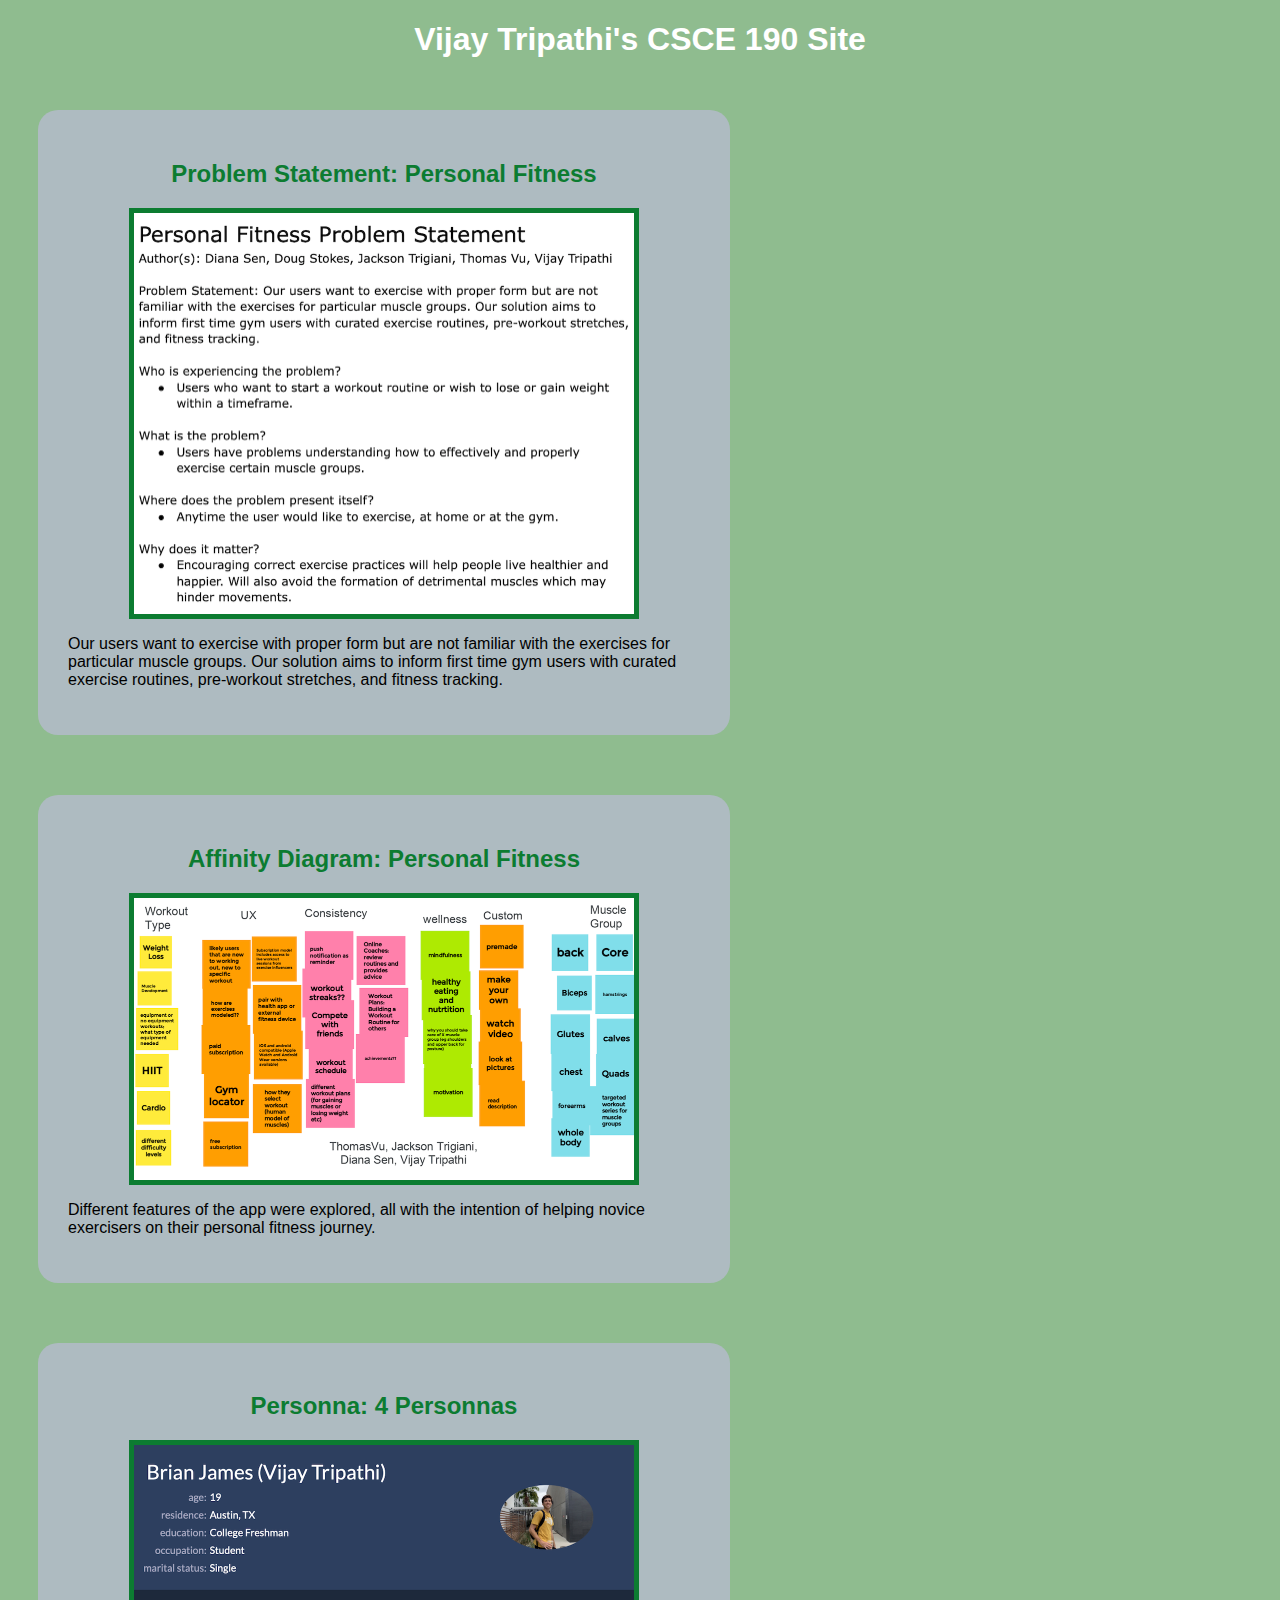
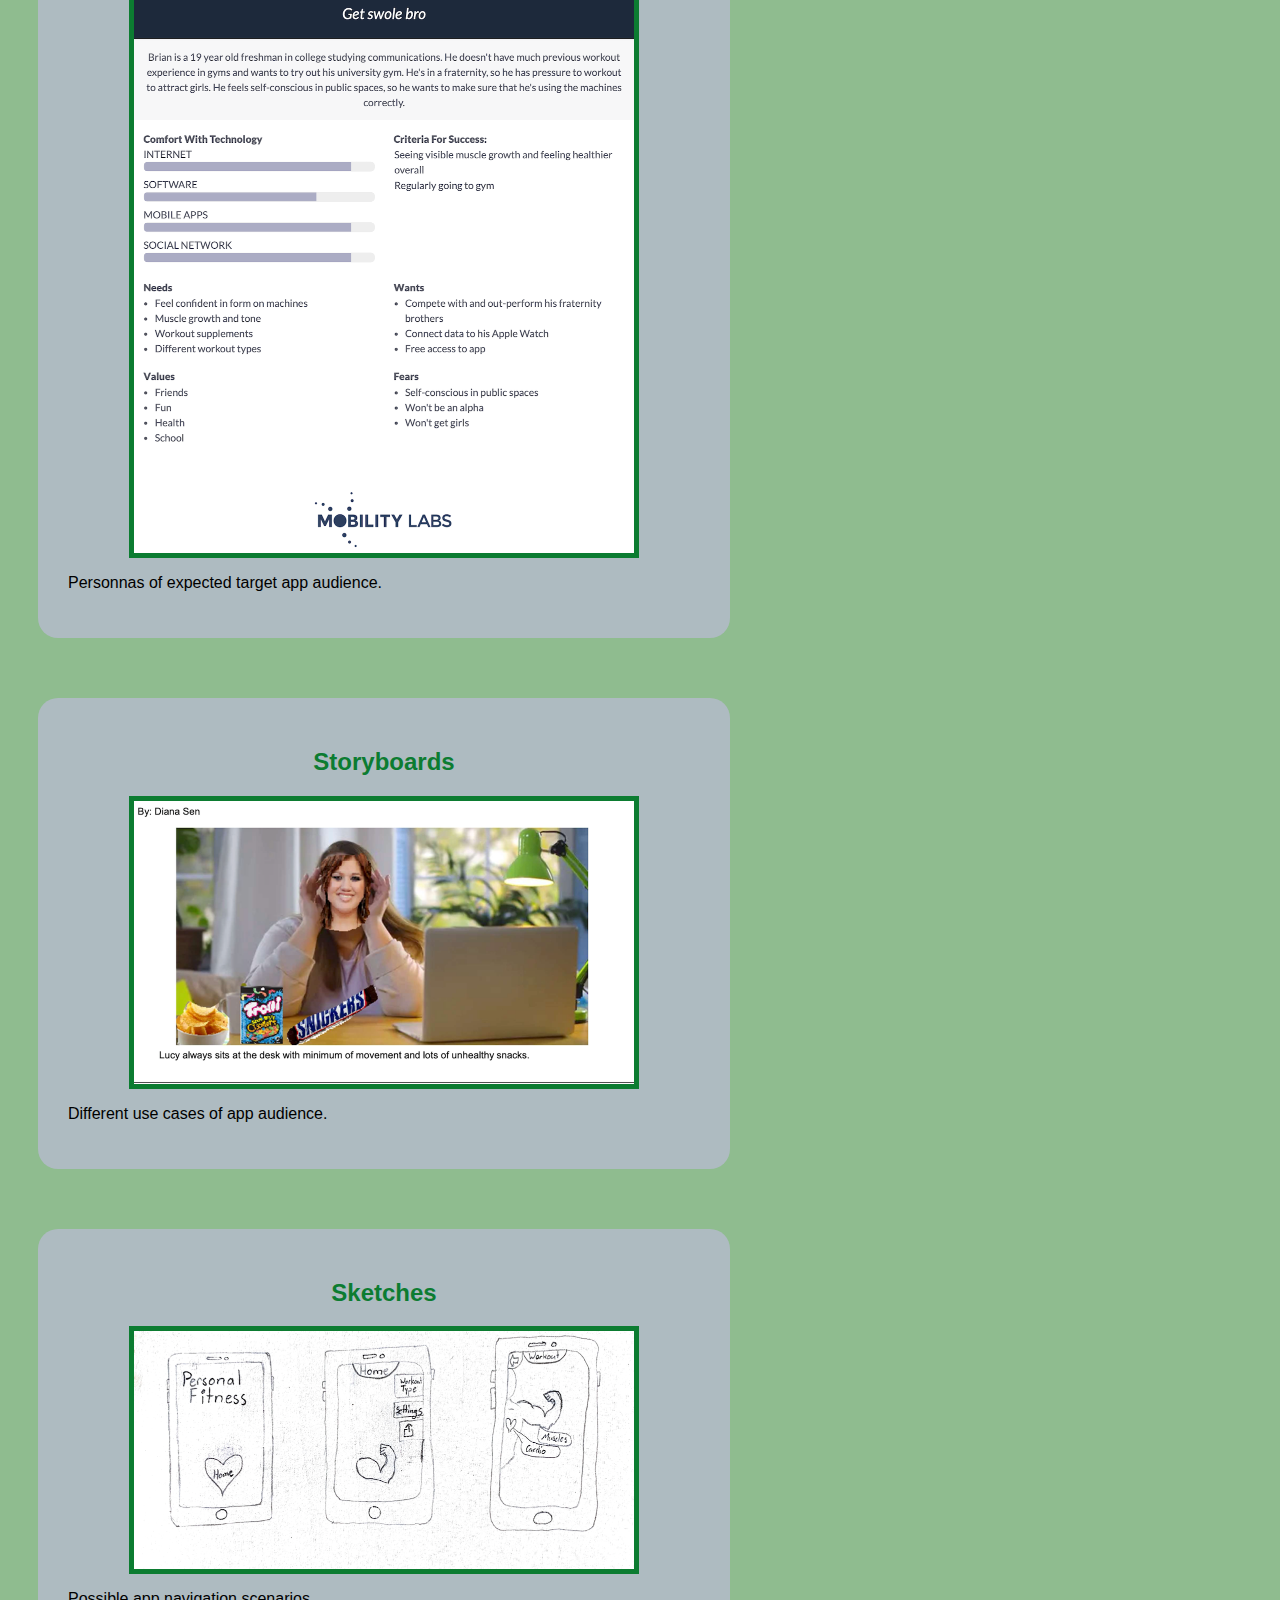
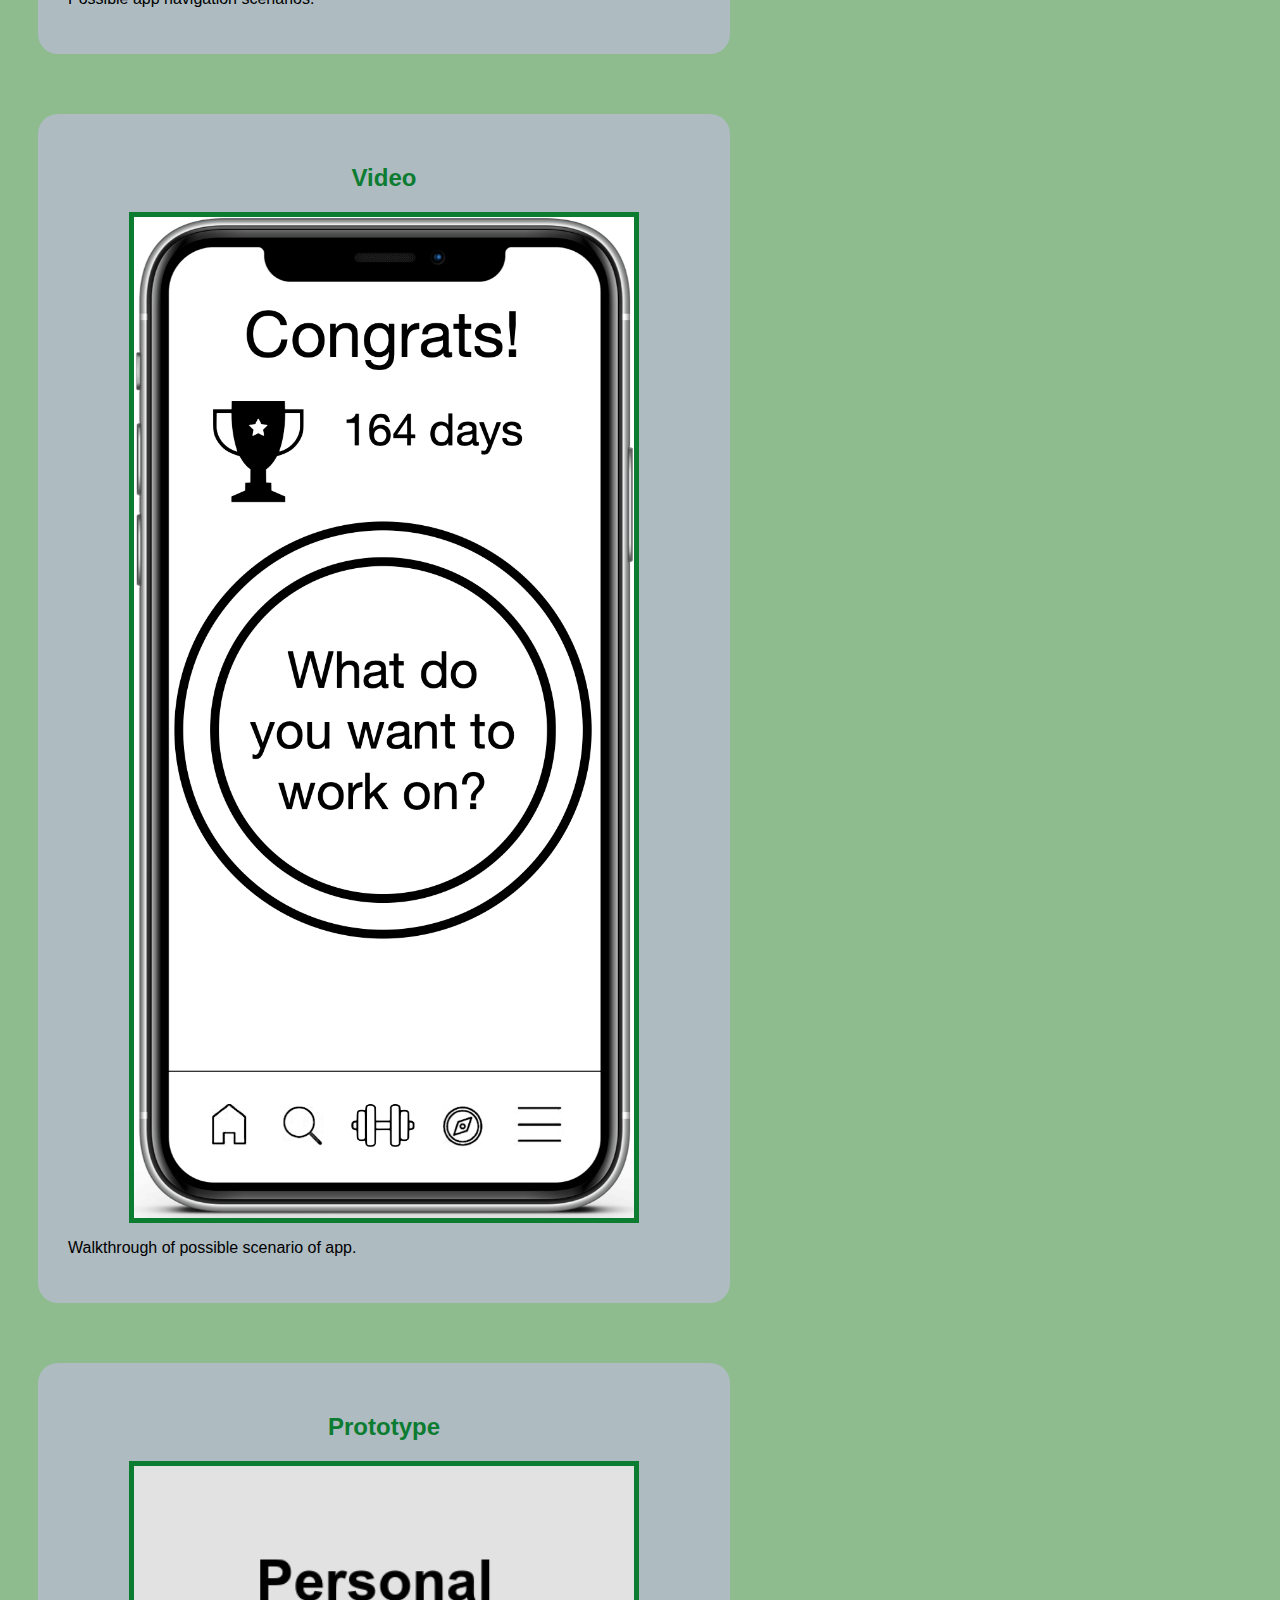
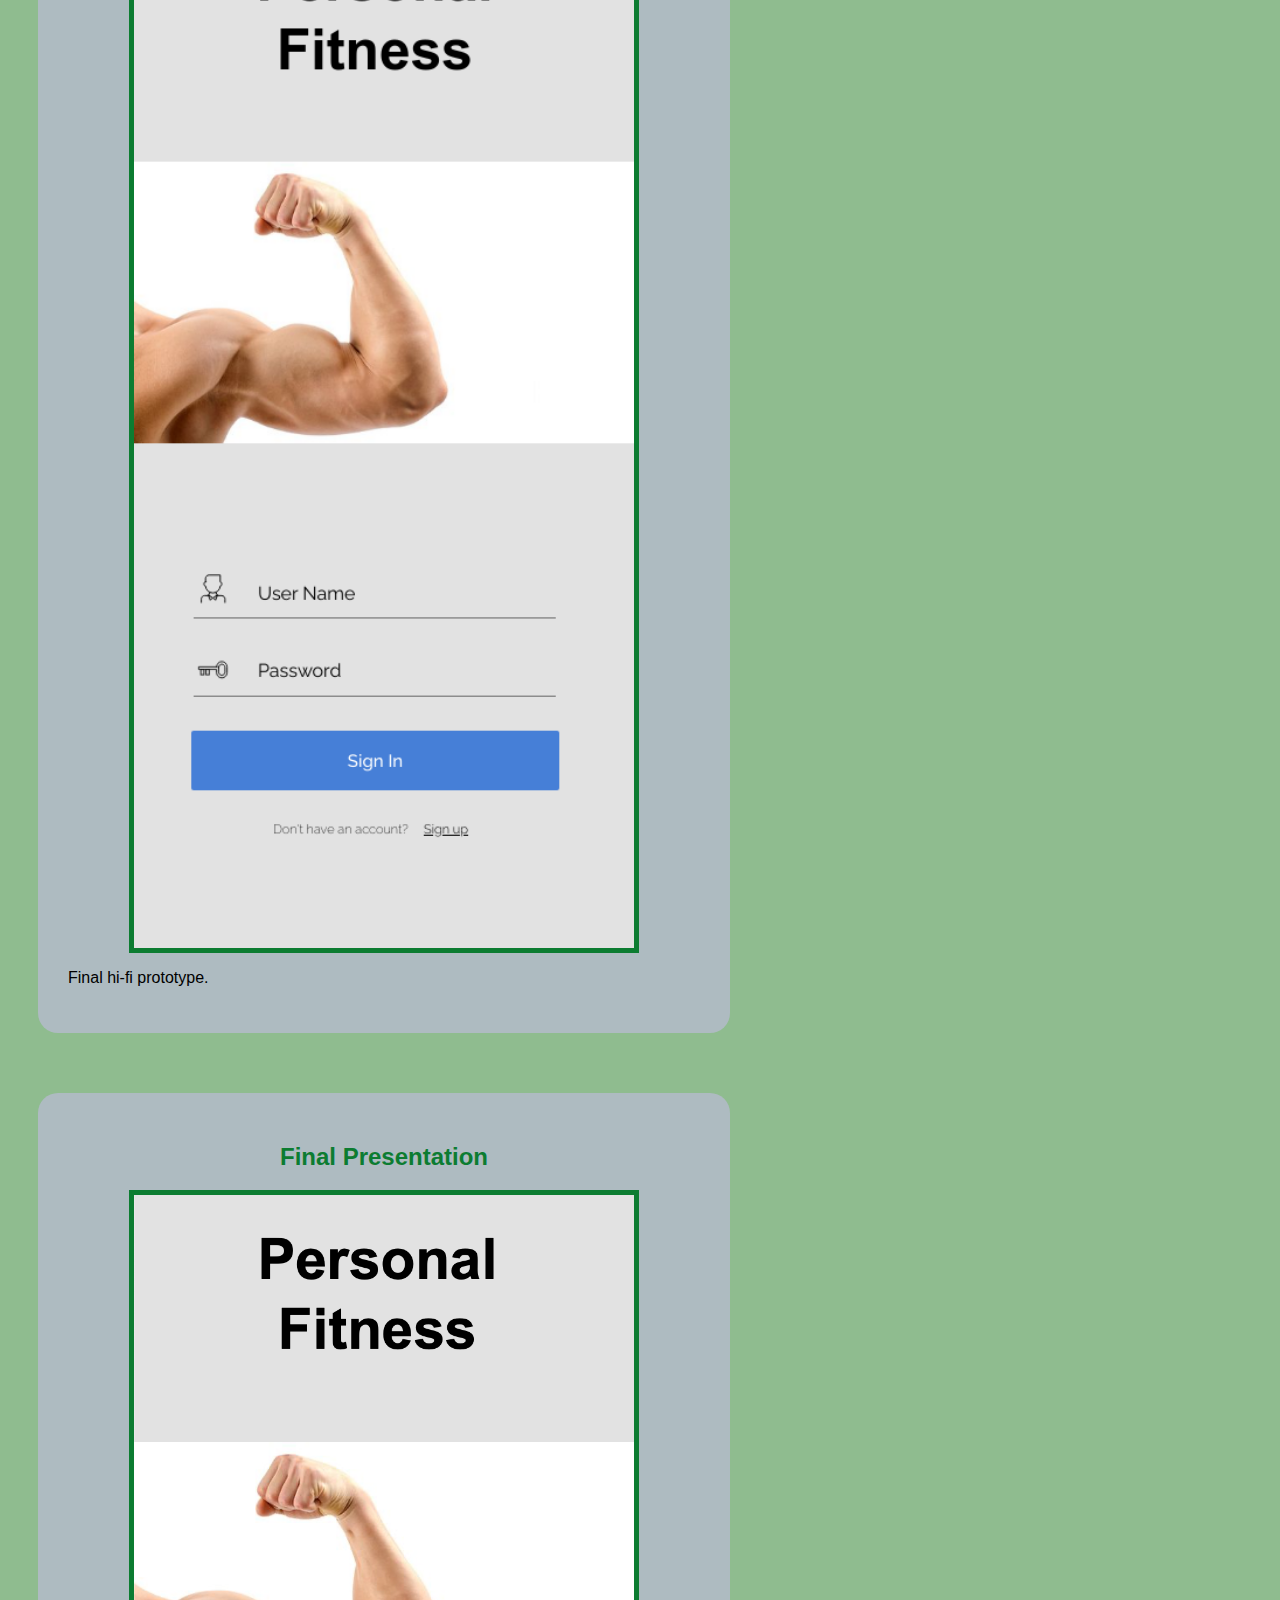
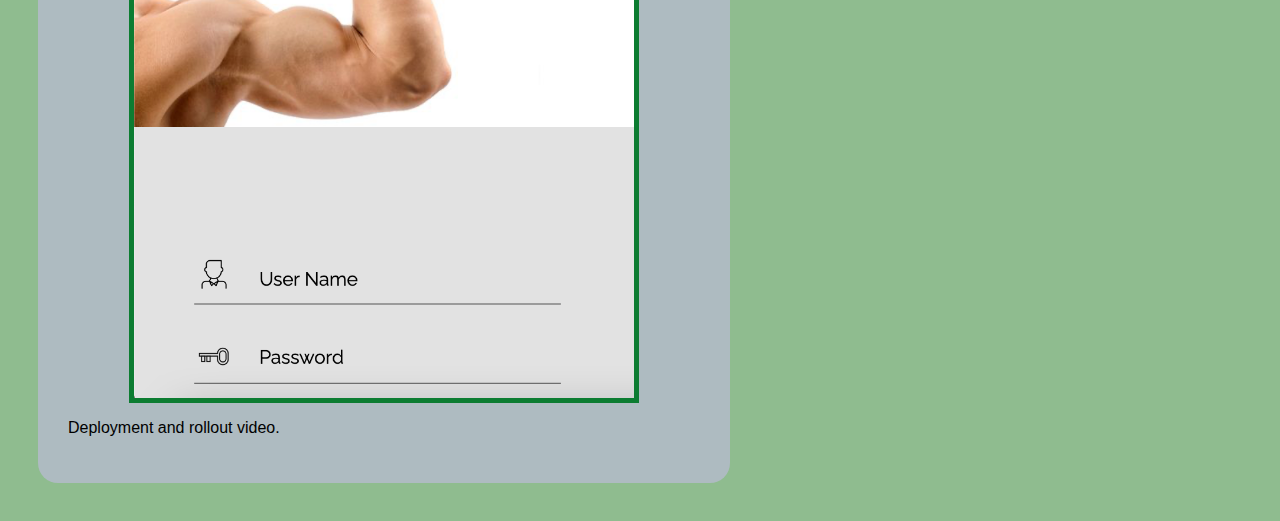
<file: index.html>
<!DOCTYPE html>
<html>
	<head>
		<title>CSCE 190: Vijay Tripathi</title>
		<link rel="stylesheet" href="style.css">
	</head>
	<body>
		<h1>Vijay Tripathi's CSCE 190 Site</h1>

		<div class = "assignments">
			<section class="assignment">
				<a href = "problem.pdf"><h2>Problem Statement: Personal Fitness</h2></a>
				<a href = "problem.pdf"><img src = "p_statement.png"></a>
				<p>Our users want to exercise with proper form but are not familiar with the exercises for particular muscle groups. Our solution aims to inform first time gym users with curated exercise routines, pre-workout stretches, and fitness tracking.</p>
				</section>
			</section>

			<section class="assignment">
				<a href = "jamboard.png"><h2>Affinity Diagram: Personal Fitness</h2></a>
				<a href = "jamboard.png"><img src = "jamboard.png"></a>	
				<p>Different features of the app were explored, all with the intention of helping novice exercisers on their personal fitness journey.</p>
			</section>

			<section class="assignment">
				<a href = "Personas_Team_E.pdf"><h2>Personna: 4 Personnas</h2></a>
				<a href = "Personas_Team_E.pdf"><img src = "personna.png"></a>
				<p>Personnas of expected target app audience.</p>
			</section>

			<section class="assignment">
				<a href = "Team_E_Storyboard.pdf"><h2>Storyboards</h2></a>
				<a href = "Team_E_Storyboard.pdf"><img src = "sb.png"></a>
				<p>Different use cases of app audience.</p>
			</section>

			<section class="assignment">
				<a href = "sketches.pdf"><h2>Sketches</h2></a>
				<a href = "sketches.pdf"><img src = "sketch.png"></a>
				<p>Possible app navigation scenarios.</p>
			</section>

			<section class="assignment">
				<a href = "https://drive.google.com/file/d/1g-3gOoiqfTPIB4QgSOCV808eAAswezc8/view?usp=sharing"><h2>Video</h2></a>
				<a href = "https://drive.google.com/file/d/1g-3gOoiqfTPIB4QgSOCV808eAAswezc8/view?usp=sharing"><img src = "app.png"></a>
				<p>Walkthrough of possible scenario of app.</p>
			</section>

			<section class="assignment">
				<a href = "Prototype/index.html"><h2>Prototype</h2></a>
				<a href = "Prototype/index.html"><img src = "proto.png"></a>
				<p>Final hi-fi prototype.</p>
			</section>

			<section class="assignment">
				<a href = "https://www.youtube.com/watch?v=qWxAQfnmN7s"><h2>Final Presentation</h2></a>
				<a href = "https://www.youtube.com/watch?v=qWxAQfnmN7s"><img src = "presentation.png"></a>
				<p>Deployment and rollout video.</p>
			</section>
		</div>
	</body>
</html>
</file>
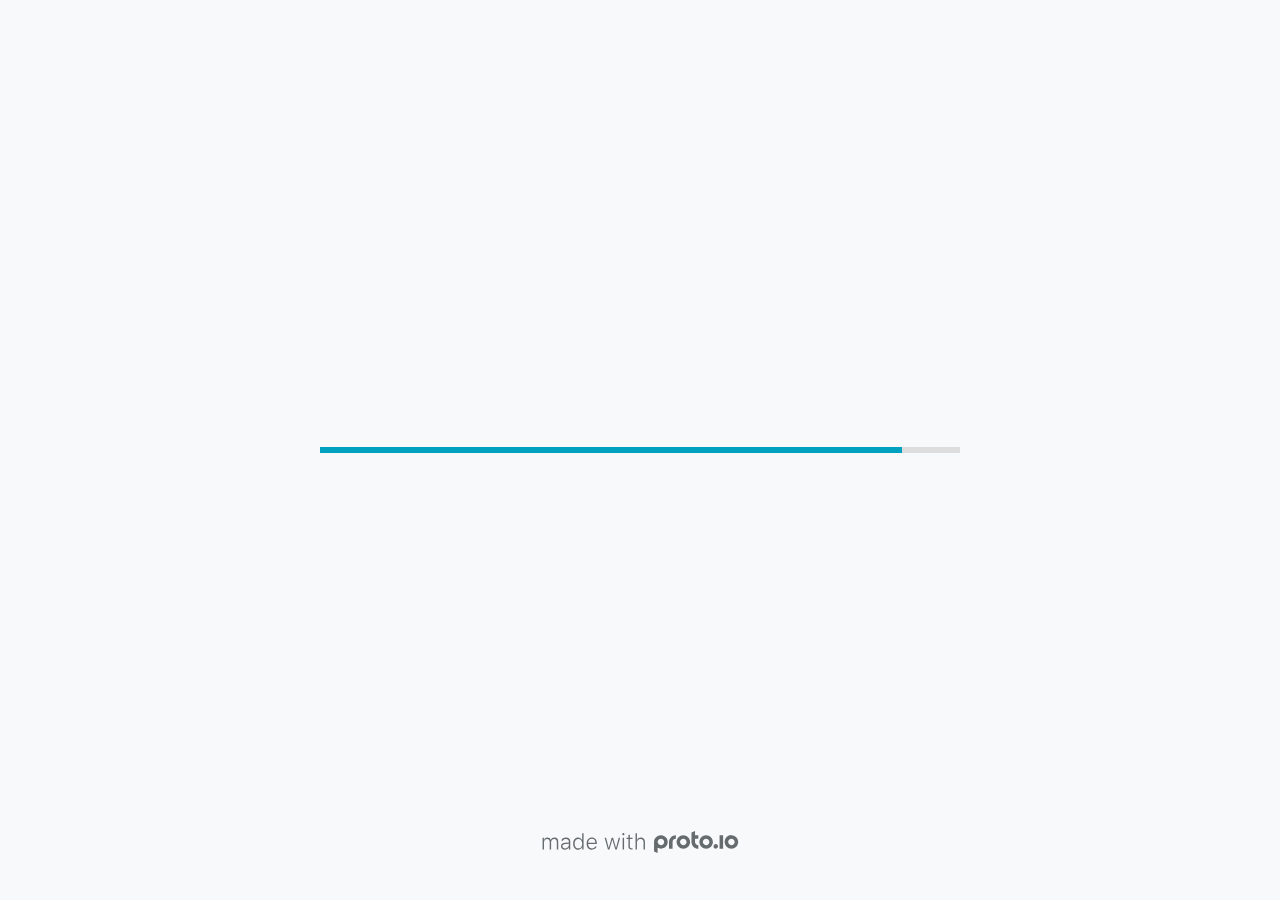
<file: Prototype/index.html>
<!DOCTYPE HTML>
	<head>

		<meta charset="utf-8">

		<title>CSCE190Prototype - Proto.io</title>

		
			<meta name="HandheldFriendly" content="True">
			<meta name="MobileOptimized" content="428"> 

			
			
			
			<meta name="viewport" content="minimum-scale=1.00, maximum-scale=1.00, initial-scale=1.00, user-scalable=no, shrink-to-fit=no" />

			
				<meta name="apple-mobile-web-app-capable" content="yes" />
				<meta name="apple-mobile-web-app-status-bar-style" content="black-translucent" />
			

			<meta name="format-detection" content="telephone=no">


			

            
            <link rel="icon" sizes="192x192" href="./assets/branding/android-icon-hires.png">
            <link rel="icon" sizes="128x128" href="./assets/branding/android-icon.png">

            
            <link href="./assets/branding/apple-touch-icon-retina180.png" sizes="180x180" rel="apple-touch-icon">

            
            <link href="./assets/branding/apple-touch-icon-retina.png" sizes="114x114" rel="apple-touch-icon">

            
            <link href="./assets/branding/apple-touch-icon.png" sizes="57x57" rel="apple-touch-icon">

            
            <link href="./assets/branding/startup.png" media="(device-width: 320px)" rel="apple-touch-startup-image">

            
            <link href="./assets/branding/startup-retina.png" media="(device-width: 320px) and (device-height: 480px) and (-webkit-device-pixel-ratio: 2)" rel="apple-touch-startup-image">

            
            <link href="./assets/branding/startup-568.png" media="(device-width: 320px) and (device-height: 568px) and (-webkit-device-pixel-ratio: 2)" rel="apple-touch-startup-image">

            
            <link href="./assets/branding/startup-retina-6.png" media="(device-width: 375px) and (device-height: 667px) and (orientation: portrait) and (-webkit-device-pixel-ratio: 2)" rel="apple-touch-startup-image">

            
            <link href="./assets/branding/startup-retina-6plus.png" media="(device-width: 414px) and (device-height: 736px) and (orientation: portrait) and (-webkit-device-pixel-ratio: 3)" rel="apple-touch-startup-image">

            
            <link href="./assets/branding/startup-retina-6plus-landscape.png" media="(device-width: 414px) and (device-height: 736px) and (orientation: landscape) and (-webkit-device-pixel-ratio: 3)" rel="apple-touch-startup-image">

            
            <link href="./assets/branding/startup-ipad.png" media="(device-width: 768px) and (orientation: portrait)" rel="apple-touch-startup-image">

            
            <link href="./assets/branding/startup-ipad-landscape.png" media="(device-width: 768px) and (orientation: landscape)" rel="apple-touch-startup-image">

            
            <link href="./assets/branding/startup-ipad-retina.png" media="(device-width: 768px) and (orientation: portrait) and (-webkit-device-pixel-ratio: 2)" rel="apple-touch-startup-image">

            
            <link href="./assets/branding/startup-ipad-landscape-retina.png" media="(device-width: 768px) and (orientation: landscape) and (-webkit-device-pixel-ratio: 2)" rel="apple-touch-startup-image">

            
            <link href="./assets/branding/startup-ipad-pro.png" media="(device-width: 1024px) and (orientation: portrait) and (-webkit-device-pixel-ratio: 2)" rel="apple-touch-startup-image">

            
            <link href="./assets/branding/startup-ipad-pro-landscape.png" media="(device-width: 1024px) and (orientation: landscape) and (-webkit-device-pixel-ratio: 2)" rel="apple-touch-startup-image">

			<meta http-equiv="cleartype" content="on"> 


			 
		    <script type="text/javascript" src="./scripts/plugins/jquery/jquery.js"></script>

			
				<link rel="stylesheet" href="./stylesheets/player-export.css" />
				<script type="text/javascript" src="./scripts/player-export.js"></script>
			

			
			<script type="text/javascript" src="./libraries/common/components.js"></script> 
			<link type="text/css" rel="Stylesheet" href="./libraries/common/components.1.00.css" /> 

			
					<script type="text/javascript" src="./libraries/generic2/components.js"></script> 
					<link type="text/css" rel="Stylesheet" href="./libraries/generic2/components.1.00.css" /> 
				
					<script type="text/javascript" src="./libraries/ios7/components.js"></script> 
					<link type="text/css" rel="Stylesheet" href="./libraries/ios7/components.1.00.css" /> 
				
					<script type="text/javascript" src="./libraries/arrows_callouts/components.js"></script> 
					<link type="text/css" rel="Stylesheet" href="./libraries/arrows_callouts/components.1.00.css" /> 
				
					<script type="text/javascript" src="./libraries/ios9/components.js"></script> 
					<link type="text/css" rel="Stylesheet" href="./libraries/ios9/components.1.00.css" /> 
				
					<script type="text/javascript" src="./libraries/material/components.js"></script> 
					<link type="text/css" rel="Stylesheet" href="./libraries/material/components.1.00.css" /> 
				
				<script type="text/javascript" src="./data/data.js"></script> 
			<script type="text/javascript" src="./webkitmask/maskimages.js"></script> 

		<style>
			body { width: 428px; height: 926px; }
			.landscape, .landscape .prx-page { min-height: 428px; }
			.portrait, .portrait .prx-page { min-height: 926px; }
		</style>

		<script type="text/javascript">

			prx.ver = '6.6.77.1';
			prx.url.account = 'https://jacksontrigiani.proto.io';
			prx.url.staticassets = 'https://gal.proto.io';
			prx.url.devices = 'https://dteyv52hbg2at.cloudfront.net/devices';
			prx.url.static = 'https://dteyv52hbg2at.cloudfront.net';
			prx.url.siteurl = 'proto.io';
			prx.url.crossmsg = 'https://jacksontrigiani.proto.io';

			prx.nodejsassetsserver = {};
			prx.nodejsassetsserver.host = ".proto.io";
			prx.nodejsassetsserver.subdomainprefix = "https://at";
			prx.nodejsassetsserver.maxsubdomains = "20";

			prx.device_library = 'ios9';
			prx.devices[prx.device] = {
				name: prx.device
				,defaultOrientation: 'portrait'
				,portrait_applies: 1 //new
				,portrait: [428,926]
				,landscape_applies: 1 //new
				,landscape: [926,428]
				,allow_orientation_change: 1 //new
				,statusbar_skin: 'default' // new
				,statusbarheightportrait: 0
				,statusbarheightlandscape: 0
				,navigationbar_skin: 'default' //new
				,navigationbarheightportrait: 0
				,navigationbarheightlandscape: 0
				,normalportrait: [428,926]
				,normallandscape: [926,428]
				,device_s3bucket: 'f61fe0f1-78bb-412f-8138-bc9e0e3f3534'
				,dpr: '1.00'
				,deviceType: "iphonex"
                ,showiPhoneXNotch: true
                ,hasCustomSkinNotch: false
				,appleWatchRoundedCorners: false
				,scrollType: "default"
				,initialscale: 1.00
				,targetdensitydpi: "device-dpi"
			}
			// save a copy of the device in the player state
			prx.currentPlayerStatus.projectDevice = prx.toolbox.clone(prx.devices[prx.device]);
			prx.currentPlayerStatus.targetDevice = {"ISANDROIDTABLET":0,"ISIPOD":0,"ISCHROME":0,"ISIOS":1,"ISMSIE":0,"ISMOZILLA":0,"isAndroid-Pad":0,"ISOPERA":0,"ISWEBKIT":0,"SOSVERSION":{"CBUILDVER":"","CMAJORVER":"","CMINORVER":"","CTEXT":"","IMINORVER":0,"IMAJORVER":0,"IBUILDVER":0},"ISIPAD":0,"ISMOBILE":1,"ISSAFARI":0,"ISIPHONE":1,"ISWINDOWS":0,"ISWINDOWSTOUCH":0,"ISDEVICE":1,"ISANDROID":0,"ISCUSTOM":0};
			prx.releaseChannel = 'stable';

			prx.projectsettings.id = '62164fd1-0e01-4c0e-8fa9-e3945f870721';
			prx.projectsettings.s3b = 'jacksontrigiani-1157907-5c5f1a2c-b480-fde2-c741dd80e3e0df5e';
			prx.projectsettings.account = 'jacksontrigiani';
			prx.projectsettings.statusbar = '0'; 
			prx.projectsettings.statusbarapplies = '0';
			prx.projectsettings.navigationbar = '0';
			prx.projectsettings.navigationbarapplies = '0';
			prx.projectsettings.initialpageid = -1;
			
			
			prx.projectsettings.flashactions = 1;
			prx.projectsettings.gatrackingcode = '';

			prx.export2html = '1' == true;
			prx.mobPlayer = 0;

			prx.user.country = 'US';

			prx.s3Links = []; 
			var sLinkedAssets = [];
			
				sLinkedAssets["p_787f8c63c28556c3f6fe75d5ed068d9f"]="https://www.google.com/url?sa=i&url=https%3A%2F%2Fwww.alamy.com%2Fstock-photo-deltoid-muscles-anterior-anatomy-muscles-isolated-on-white-3d-illustration-104260326.html&psig=AOvVaw2d24IXAlq3thSq-mpVPhXS&ust=1617772992979000&source=images&cd=vfe&ved=0CAIQjRxqFwoTCOil95rw6O8CFQAAAAAdAAAAABAT";
				
				sLinkedAssets["p62164fd1-0e01-4c0e-8fa9-e3945f870721_5d2f693fc5b4f7737cc36511ff18158e"]="https://external-content.duckduckgo.com/iu/?u=https%3A%2F%2Ftse1.mm.bing.net%2Fth%3Fid%3DOIP.HygeXV2jN5FkM0GIR4wB6wHaH3%26pid%3DApi&f=1";
				

			prx.csrf_token = '65B30645E73670D040316959315C344E851528C622664936DD71F993B58E659B';

            

            
                            prx.assetsAccessToken = "eyJ0eXAiOiJKV1QiLCJhbGciOiJIUzI1NiJ9.eyJkIjp7InVpZCI6Ii0xIiwicHJvamVjdF9pZCI6IjYyMTY0ZmQxLTBlMDEtNGMwZS04ZmE5LWUzOTQ1Zjg3MDcyMSJ9LCJ2IjowLCJleHAiOjE2MTg4OTQ1MTgsImlhdCI6MTYxODcxNDUxOH0.TT762aHGqliwzNDqbxF8W7PfdKeBCk7mD48jonSIffk";

			prx.iniPlayer.iniPreLoad();

		</script>
	</head>

	

			<body class="player device-cursor-touch mobile-device-true " " id="mbd" >

				
					<div id='iphoneX-notch-player'>
						<span class="iphoneX-notch-corners"></span>
					</div>
				
				<div id="window-wrapper">
					<div id="dragarea"></div>
					<div id="statusbar"></div>
					<div id="underlay" style=""></div>

					<div class="prx-page" data-role="page" id="p-1" data-id="1"></div>
					
								<div class="prx-page" data-role="page" id="p-2" data-id="2"></div>
							
								<div class="prx-page" data-role="page" id="p-3" data-id="3"></div>
							
								<div class="prx-page" data-role="page" id="p-4" data-id="4"></div>
							
								<div class="prx-page" data-role="page" id="p-5" data-id="5"></div>
							
								<div class="prx-page" data-role="page" id="p-6" data-id="6"></div>
							
								<div class="prx-page" data-role="page" id="p-7" data-id="7"></div>
							
								<div class="prx-page" data-role="page" id="p-8" data-id="8"></div>
							
								<div class="prx-page" data-role="page" id="p-9" data-id="9"></div>
							
								<div class="prx-page" data-role="page" id="p-10" data-id="10"></div>
							
								<div class="prx-page" data-role="page" id="p-11" data-id="11"></div>
							
								<div class="prx-page" data-role="page" id="p-12" data-id="12"></div>
							
								<div class="prx-page" data-role="page" id="p-13" data-id="13"></div>
							
								<div class="prx-page" data-role="page" id="p-14" data-id="14"></div>
							
								<div class="prx-page" data-role="page" id="p-15" data-id="15"></div>
							
								<div class="prx-page" data-role="page" id="p-16" data-id="16"></div>
							
								<div class="prx-page" data-role="page" id="p-17" data-id="17"></div>
							
								<div class="prx-page" data-role="page" id="p-18" data-id="18"></div>
							
								<div class="prx-page" data-role="page" id="p-19" data-id="19"></div>
							
								<div class="prx-page" data-role="page" id="p-20" data-id="20"></div>
							
								<div class="prx-page" data-role="page" id="p-21" data-id="21"></div>
							
								<div class="prx-page" data-role="page" id="p-22" data-id="22"></div>
							
								<div class="prx-page" data-role="page" id="p-23" data-id="23"></div>
							
								<div class="prx-page" data-role="page" id="p-24" data-id="24"></div>
							
								<div class="prx-page" data-role="page" id="p-25" data-id="25"></div>
							
								<div class="prx-page" data-role="page" id="p-26" data-id="26"></div>
							
								<div class="prx-page" data-role="page" id="p-27" data-id="27"></div>
							
								<div class="prx-page" data-role="page" id="p-28" data-id="28"></div>
							
								<div class="prx-page" data-role="page" id="p-29" data-id="29"></div>
							
								<div class="prx-page" data-role="page" id="p-30" data-id="30"></div>
							
								<div class="prx-page" data-role="page" id="p-31" data-id="31"></div>
							
								<div class="prx-page" data-role="page" id="p-32" data-id="32"></div>
							
								<div class="prx-page" data-role="page" id="p-33" data-id="33"></div>
							
								<div class="prx-page" data-role="page" id="p-34" data-id="34"></div>
							
								<div class="prx-page" data-role="page" id="p-35" data-id="35"></div>
							
								<div class="prx-page" data-role="page" id="p-36" data-id="36"></div>
							
								<div class="prx-page" data-role="page" id="p-37" data-id="37"></div>
							
								<div class="prx-page" data-role="page" id="p-38" data-id="38"></div>
							
								<div class="prx-page" data-role="page" id="p-39" data-id="39"></div>
							
								<div class="prx-page" data-role="page" id="p-40" data-id="40"></div>
							
								<div class="prx-page" data-role="page" id="p-41" data-id="41"></div>
							
								<div class="prx-page" data-role="page" id="p-42" data-id="42"></div>
							
								<div class="prx-page" data-role="page" id="p-43" data-id="43"></div>
							
								<div class="prx-page" data-role="page" id="p-44" data-id="44"></div>
							
								<div class="prx-page" data-role="page" id="p-45" data-id="45"></div>
							
								<div class="prx-page" data-role="page" id="p-46" data-id="46"></div>
							
								<div class="prx-page" data-role="page" id="p-47" data-id="47"></div>
							
								<div class="prx-page" data-role="page" id="p-48" data-id="48"></div>
							
								<div class="prx-page" data-role="page" id="p-49" data-id="49"></div>
							
								<div class="prx-page" data-role="page" id="p-52" data-id="52"></div>
							
								<div class="prx-page" data-role="page" id="p-54" data-id="54"></div>
							
								<div class="prx-page" data-role="page" id="p-55" data-id="55"></div>
							
								<div class="prx-page" data-role="page" id="p-56" data-id="56"></div>
							
								<div class="prx-page" data-role="page" id="p-59" data-id="59"></div>
							
								<div class="prx-page" data-role="page" id="p-60" data-id="60"></div>
							
								<div class="prx-page" data-role="page" id="p-63" data-id="63"></div>
							
								<div class="prx-page" data-role="page" id="p-66" data-id="66"></div>
							
					<div id="navigationbar"></div>
					<div id="overlay"></div>
					<div id="trash"></div>
					<div id="quick-audios"></div>
				</div>

				 
			<div id="loader-wrapper">
				
				<div class="progress">
					<div class="progress-bar"></div>
				</div>
				<div id="poweredby"></div>
			</div>
			


			</body>
		

</html>
</file>
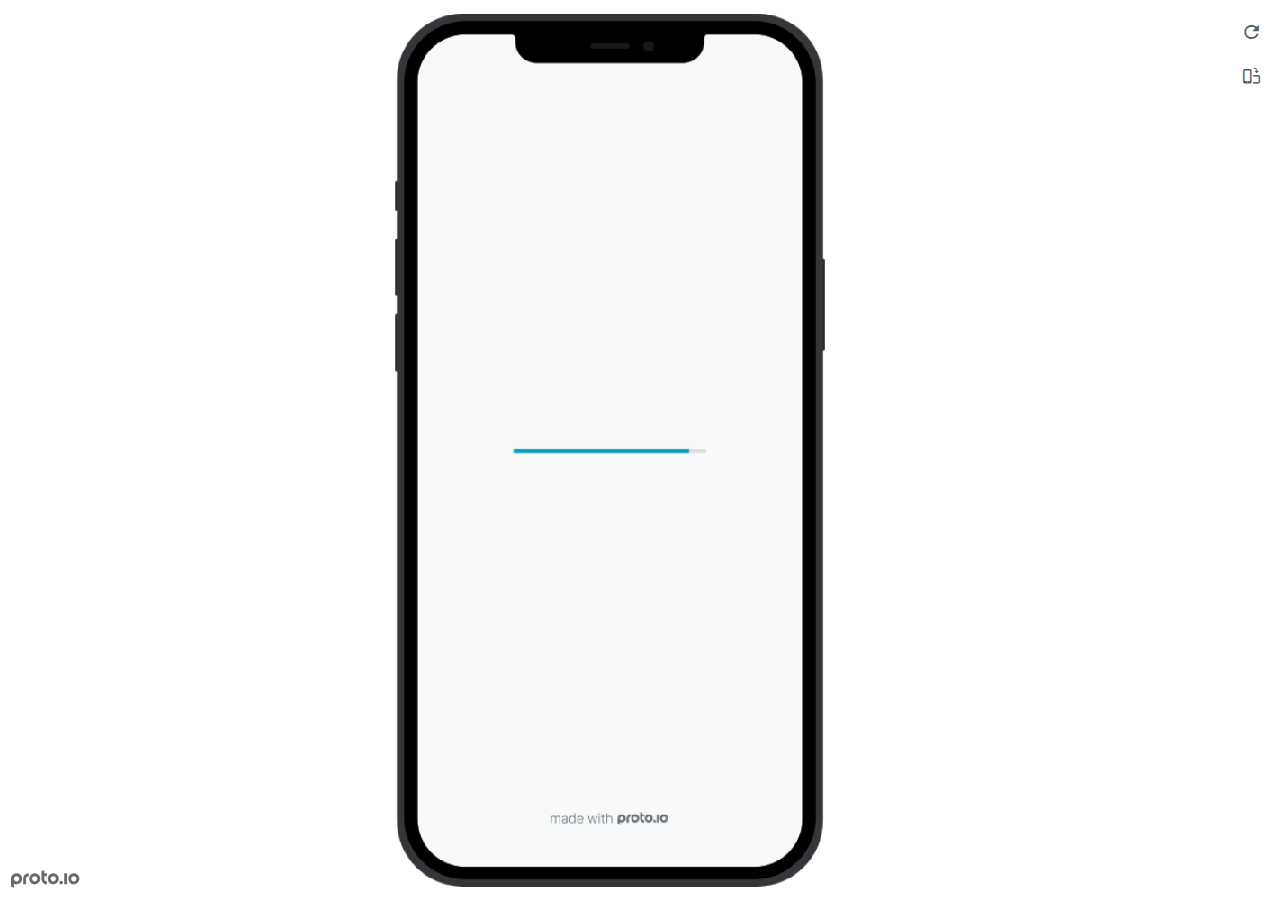
<file: Prototype/frame.html>
<!DOCTYPE HTML>
    <head>
    <meta charset="utf-8">

    <title>CSCE190Prototype - Proto.io player</title>

    

			<link type="text/css" rel="stylesheet" href="./stylesheets/preview-export-min.css">
			<script type="text/javascript" src="./scripts/preview-export-min.js"></script>

		

    <script type="text/javascript">
        var prx = window.prx || {};
        prx.orientation = 'portrait';
        prx.orientations = {};
        prx.orientations.portrait = 1;
        prx.orientations.landscape = 1;
        prx.project = {};
        prx.project.id = '62164fd1-0e01-4c0e-8fa9-e3945f870721';
        prx.project.title = 'CSCE190Prototype';
        prx.project.version = 0;
        prx.project.livepreview = 0;
        prx.project.account = "jacksontrigiani";
        prx.activePage = {};
        prx.usercountry = "us";
        
            prx.user = false;
        
        prx.skin = 'apple-phone-iphone12promax-1';
        prx.ver = '6.6.77.1';
        //prx.flashactions = 1;
		prx.flashactions = 1; //we are not using the DB value anymore

        prx.nodejsassetsserver = {};
        prx.nodejsassetsserver.host = ".proto.io";
        prx.nodejsassetsserver.subdomainprefix = "https://at";
        prx.nodejsassetsserver.maxsubdomains = "20";
        prx.account = "jacksontrigiani";
        prx.browserShowScreenshots = 'true';
        prx.url.crossmsg = 'https://jacksontrigiani.proto.io';
        prx.playerUrl = 'https://jacksontrigiani.proto.io/player/';
        prx.spaces = false;
        prx.csrf_token = 'F2C6C98AAD42DF21E47ED6AE9B675345286FB90C7417C17BE672BD0D14980A78';

        prx.bShowPlayerBetaPrompt = false;

        
    </script>

    

</head>


<body style="background-color:#FFFFFF">

    

    <div class="page-sidebar">
        
        <div class="sidebar-action-buttons">

            
                <span class="header-action-button player-icon-reload embed-icon-reload" id="refresh-preview">
                    <span class="tooltip">Refresh preview</span>
                </span>
                
                    <span  class="header-action-button player-icon-rotate embed-icon-rotate" id="change-orientation">
                        <span class="tooltip">Change orientation</span>
                    </span>
                

        </div>

    </div>

    <div id="maincontent" class="portrait">

        <div id="shortcut-pressed-outer">
            <div id="shortcut-pressed"></div>
        </div>
        

			<div class="frame_generic">
				
				<div class="body_generic skin_apple-phone-iphone12promax-1 skin-wrapper skin-os-apple skin-device-phone skin-model-iphone12promax skin-size-1 skin-color-black skin-orientation-portrait skin-dimensions-428-926">

					<div class="buttons top"></div>
					<div class="detail-top"></div>
					<div class="web-search"></div>
					<div class="buttons left"></div>

					<div class="body_generic_inner">
						
						<iframe id="pio-playerframe" src="index.html" scrolling="NO" style="width: 428px; height: 926px;" webkitAllowFullScreen mozallowfullscreen allowFullScreen allowvr allow="autoplay"></iframe>
						
                                <script type="text/javascript">
                                    // remove parameter from address bar immediately if no changes
                                    let url = new URL(window.location.href);
                                    url.searchParams.delete('hc');
									url.searchParams.delete('ap');
                                    window.history.replaceState({}, document.title, url.toString());
                                </script>
                            
					</div>

					<div class="buttons right"></div>
					<div class="detail-bottom"></div>
				</div>
				
			</div>
		
    </div>

    

    
            <div id="branding"></div>
        
</body>


<script type="text/javascript">
    
</script>
</html>
</file>
<file: style.css>
body {
		background: #8FBC8F;
		font-family: Helvetica Neue, sans-serif;
}

.assignment {
	width: 50%;
	padding: 30px;
	margin: 30px;
	background: #aebbc1;
	border-radius: 20px;
}

.assignments {
	display: flex;
	flex-wrap:wrap;
}

.assignment img {
	width: 500px;
	margin: 30px;
	border: 5px solid;
	display: block;
	margin:auto;
}

.assignment img:hover {
	border: 5px dashed #660066;
}

h1 {
	color: white;
	text-align:center;
}

h2 {
	text-align: center;
}

a {
	text-decoration: none;
	color: #0C7C31;
}

a:hover {
	color: #660066;
}
</file>
<file: Prototype/stylesheets/player-export.css>
/*!
 * 
 *                                                                       
 *                              ::;;;;                                   
 *    ::,,,,::    ::,,  ,,,,::::::11ii::,,::,,,,::      ::::,,::,,,,::   
 *  ,,111111ii,,::1111::111111ii::111111::111111ii,,    ii11,,ii111111,, 
 *  11ii::;;11;;ii11::iiii::;;11;;11ii::ii11::::11ii    ii11;;11;;::ii11 
 *  11;;  ::11ii11;;::11ii  ::11ii11ii,,iiii..  iiii    ii11;;11::  ;;11 
 *  1111;;ii11;;11;;,,ii11::ii11;;ii11;;;;11;;;;11;;;;;;ii11::11ii;;11ii 
 *  11111111;;::11;;  ::ii1111;;  ::ii11::ii1111ii::11ii;;11,,;;1111ii:: 
 *  11;;,,::  ,,::,,      ::,,        ::::  ::::    ,,,,::::    ::,,     
 *  ;;;;                                                                 
 *                                                                       
 *  Build: 4/16/2021, 9:42:14 AM
 */

/*!
 * Waves v0.5.5
 * http://fian.my.id/Waves
 *
 * Copyright 2014 Alfiana E. Sibuea and other contributors
 * Released under the MIT license
 * https://github.com/fians/Waves/blob/master/LICENSE
 */.mask-inner{position:relative;background-size:100% 100%;background-repeat:no-repeat}.mask-inner .mask-inner{transform:none!important}.mask-border .mborder,.mask-filter{height:100%;width:100%}.mask-border .mborder{border:1px solid hsla(0,0%,100%,.8);position:absolute;pointer-events:none}.mask-border .area-border{border:1px solid #00a1c0;left:0;top:0;position:absolute;transform-origin:0 0;box-sizing:border-box}.mask-border .mask-radius{width:100%;height:100%;overflow:hidden;position:absolute}.mask-border .mask-radius .mask-radius-border{position:relative;width:100%;height:100%;border:1px solid hsla(0,0%,100%,.8)}.mask-border.hide-handles .prx-resizable-handle{opacity:0;pointer-events:none!important}.mask-border.hide-handles .area-border{border:1px dashed #b4bcbf}.mask-wrapper{overflow:hidden;height:100%;pointer-events:none}.mask-wrapper.borderPos-inside{box-sizing:border-box}.mask-wrapper.borderPos-outside{width:100%;height:100%}.mask-wrapper.borderPos-outside .mask-inner{box-sizing:content-box}.mask-edit-mode-handles{pointer-events:none}.mask-edit-mode-handles.hide-handles .prx-resizable-handle,.mask-edit-mode-handles.hide-handles .prx-rotate-handle{opacity:0;pointer-events:none!important}.mask-edit-mode-handles.hide-handles .xborder{border-color:#b4bcbf!important}abbr,address,article,aside,audio,b,blockquote,body,caption,cite,code,dd,del,dfn,div,dl,dt,em,fieldset,figure,footer,form,h1,h2,h3,h4,h5,h6,header,hgroup,html,i,iframe,img,ins,kbd,label,legend,li,mark,menu,nav,object,ol,p,pre,q,samp,section,small,span,strong,sub,sup,table,tbody,td,tfoot,th,thead,time,tr,ul,var,video{margin:0;padding:0;border:0;outline:0;font-size:100%;background:transparent}article,aside,details,figcaption,figure,footer,header,hgroup,nav,section{display:block}audio,canvas,video{display:inline-block;*display:inline;*zoom:1}[hidden],audio:not([controls]){display:none}html{font-size:100%;-webkit-text-size-adjust:100%;-ms-text-size-adjust:100%}body{margin:0;font-size:13px}body,button,input,select,textarea{font-family:sans-serif;color:#222}a{color:#00e}a:visited{color:#551a8b}a:hover{color:#06e}a:focus{outline:thin dotted}a:active,a:hover{outline:0}abbr[title]{border-bottom:1px dotted}b,strong{font-weight:700}blockquote{margin:1em 40px}dfn{font-style:italic}hr{display:block;height:1px;border:0;border-top:1px solid #ccc;margin:1em 0;padding:0}ins{background:#ff9;text-decoration:none}ins,mark{color:#000}mark{background:#ff0;font-style:italic;font-weight:700}code,kbd,pre,samp{font-family:monospace,serif;_font-family:courier new,monospace;font-size:1em}pre{white-space:pre;white-space:pre-wrap;word-wrap:break-word}q{quotes:none}q:after,q:before{content:"";content:none}small{font-size:85%}sub,sup{font-size:75%;line-height:0;position:relative;vertical-align:baseline}sup{top:-.5em}sub{bottom:-.25em}ol,ul{margin:1em 0;padding:0 0 0 40px}dd{margin:0 0 0 40px}nav ol,nav ul{list-style:none;list-style-image:none;margin:0;padding:0}img{border:0;-ms-interpolation-mode:bicubic}svg:not(:root){overflow:hidden}figure,form{margin:0}fieldset{margin:0}fieldset,legend{border:0;padding:0}legend{*margin-left:-7px}button,input,select,textarea{font-size:100%;margin:0;vertical-align:baseline;*vertical-align:middle}button,input{line-height:normal;*overflow:visible}table button,table input{*overflow:auto}[role=button],button,input[type=button],input[type=reset],input[type=submit]{-webkit-appearance:button}input[type=checkbox],input[type=radio]{box-sizing:border-box;padding:0}input[type=search]{-webkit-appearance:textfield;-moz-box-sizing:content-box;-webkit-box-sizing:content-box;box-sizing:content-box}input[type=search]::-webkit-search-decoration{-webkit-appearance:none}button::-moz-focus-inner{border:0;padding:0}textarea{overflow:auto;vertical-align:top;resize:vertical}input:invalid,textarea:invalid{background-color:#f0dddd}table{border-collapse:collapse;border-spacing:0}td{vertical-align:top}.nocallout{-webkit-touch-callout:none}textarea[contenteditable]{-webkit-appearance:none}.gifhidden{position:absolute;left:-100%}.ir{display:block;border:0;text-indent:-999em;overflow:hidden;background-color:transparent;background-repeat:no-repeat;text-align:left;direction:ltr}.ir br{display:none}.hidden{display:none!important;visibility:hidden}.visuallyhidden{border:0;clip:rect(0 0 0 0);height:1px;margin:-1px;overflow:hidden;padding:0;position:absolute;width:1px}.visuallyhidden.focusable:active,.visuallyhidden.focusable:focus{clip:auto;height:auto;margin:0;overflow:visible;position:static;width:auto}.invisible{visibility:hidden}.clearfix:after,.clearfix:before{content:"";display:table}.clearfix:after{clear:both}.clearfix{*zoom:1}@media print{*{background:transparent!important;color:#000!important;text-shadow:none!important;filter:none!important;-ms-filter:none!important}a,a:visited{text-decoration:underline}a[href]:after{content:" (" attr(href) ")"}abbr[title]:after{content:" (" attr(title) ")"}.ir a:after,a[href^="#"]:after,a[href^="javascript:"]:after{content:""}blockquote,pre{border:1px solid #999;page-break-inside:avoid}thead{display:table-header-group}img,tr{page-break-inside:avoid}img{max-width:100%!important}@page{margin:.5cm}h2,h3,p{orphans:3;widows:3}h2,h3{page-break-after:avoid}}#eval-iframe{display:none}body{-webkit-appearance:none;-webkit-box-flex:1;-webkit-touch-callout:none;-webkit-tap-highlight-color:rgba(0,0,0,0)}*{-webkit-user-select:none;-khtml-user-select:none;-moz-user-select:-moz-none;-o-user-select:none;user-select:none}input,textarea{-webkit-user-select:text;-khtml-user-select:text;-moz-user-select:text;-o-user-select:text;user-select:text}#dragarea{font-family:Helvetica,Arial,sans-serif;text-align:left}.text{height:95%;overflow:auto}.wrap{overflow:hidden}.pos,.spos{position:absolute}.action-highlight{position:absolute;top:0;left:0;height:100%;width:100%;background:rgba(255,255,0,.5);background:rgba(64,208,255,.3);opacity:0;pointer-events:none;-webkit-transition:opacity .2s ease-in;transition:opacity .2s ease-in;border:2px solid #40c8f4;padding:3px;box-sizing:border-box}.action-highlight-simple-visible,.action-highlight-visible{opacity:1}#appModeNote{background-color:#333;border-top:5px solid #000;bottom:0;color:#f0f0f0;display:none;font-family:helvetica;left:0;padding:10px 0;position:fixed;text-align:center;width:100%}#appModeNote em{display:block;font-size:20px;font-weight:700;line-height:26px}#appModeNote span{display:block;font-size:14px;line-height:20px}.hidden{display:none}.prx-page.loadedFrom{display:block}.prx-page.loadedTo{z-index:999999}.prx-page.loadedTo-1{z-index:10000000}.prx-page.loadedTo-2{z-index:10000001}.prx-page.loadedTo-3{z-index:10000002}.prx-page.loadedTo-4{z-index:10000003}.prx-page.loadedTo-5{z-index:10000004}.prx-page.loadedTo-6{z-index:10000005}.prx-page.loadedTo-7{z-index:10000006}.prx-page.loadedTo-8{z-index:10000007}.prx-page.loadedTo-9{z-index:10000008}.prx-page.loadedTo-10{z-index:10000009}.prx-page.loadedTo-11{z-index:10000010}.prx-page.loadedTo-12{z-index:10000011}.prx-page.loadedTo-13{z-index:10000012}.prx-page.loadedTo-14{z-index:10000013}.prx-page.loadedTo-15{z-index:10000014}.prx-page.loadedTo-16{z-index:10000015}.prx-page.loadedTo-17{z-index:10000016}.prx-page.loadedTo-18{z-index:10000017}.prx-page.loadedTo-19{z-index:10000018}.prx-page.loadedTo-20{z-index:10000019}.prx-page.loadedTo-21{z-index:10000020}.prx-page.loadedTo-22{z-index:10000021}.prx-page.loadedTo-23{z-index:10000022}.prx-page.loadedTo-24{z-index:10000023}.prx-page.loadedTo-25{z-index:10000024}.prx-page.loadedTo-26{z-index:10000025}.prx-page.loadedTo-27{z-index:10000026}.prx-page.loadedTo-28{z-index:10000027}.prx-page.loadedTo-29{z-index:10000028}.prx-page.loadedTo-30{z-index:10000029}#navigationbar,#statusbar{background:transparent 0 0;display:block;width:100%;border:0;top:0;position:fixed;z-index:1}#loader-wrapper{background:#f8f9fa;height:100%;left:0;position:fixed;top:0;width:100%;z-index:99999;font-size:11px}#loader-wrapper .progress{position:absolute;top:50%;left:50%;transform:translate(-50%,-50%);-ms-transform:translate(-50%,-50%);-webkit-transform:translate(-50%,-50%);width:50%;height:4px;background-color:#ddd}#loader-wrapper .progress-bar{position:relative;width:0;height:4px;-webkit-transition:.4s linear;-moz-transition:.4s linear;-o-transition:.4s linear;transition:.4s linear;-webkit-transition-property:width,background-color;-moz-transition-property:width,background-color;-o-transition-property:width,background-color;transition-property:width,background-color}#loader-wrapper .progress-bar:before,.progress-bar:after{content:"";position:absolute;top:0;left:0;right:0}#loader-wrapper .progress-bar:before{bottom:0;background-color:#ddd}#loader-wrapper .progress-bar:after{z-index:2;bottom:0;background:#00a1c0}#loader-wrapper #app-icon{position:absolute;top:50%;left:50%;transform:translate(-50%,-150%);-ms-transform:translate(-50%,-150%);-webkit-transform:translate(-50%,-150%);width:114px;height:114px}#loader-wrapper #poweredby{position:absolute;bottom:5%;left:50%;transform:translate(-50%);-ms-transform:translate(-50%);-webkit-transform:translate(-50%);width:100%;height:16px;background-image:url(/images/player/player-logo.svg);background-repeat:no-repeat;background-position:top;background-size:auto 200%;z-index:99999}body{-moz-transition:opacity .3s linear;-o-transition:opacity .3s linear;-webkit-transition:opacity .3s linear;transition:opacity .3s linear}.reloading{background:#fff!important;opacity:0}@media (min-width:481px) and (max-width:1079px){#loader-wrapper .progress,#loader-wrapper .progress-bar{height:4px}}@media (min-width:1080px){#loader-wrapper #poweredby{height:24px}#loader-wrapper .progress,#loader-wrapper .progress-bar{height:6px}}@media (width:1280px) and (height:768px){#loader-wrapper .progress,#loader-wrapper .progress-bar{height:2px}}.pointer-events-none{pointer-events:none!important}body .prx-page{-webkit-trans1form:translate3d(0,0,0)}.prx-page .type-symbol .box{-w1ebkit-transform:translateZ(0)}html{background:transparent}body{background:#fff;overflow:hidden}body.mobile-device-true *{-webkit-text-size-adjust:100%}body.mobile-device-false *{-webkit-text-size-adjust:initial}#window-wrapper{width:100%;height:100%;overflow:hidden;position:relative}#dragarea{background:transparent;display:none}#overlay,#quick-audios,#trash,#underlay{position:absolute;top:0;left:0}#quick-audios,#trash{display:none}.visible{display:block!important}.iScrollHorizontalScrollbar,.iScrollVerticalScrollbar{z-index:auto!important}.overlay{position:fixed;left:0;right:0;bottom:0;top:0}.ui-mobile-viewport-transitioning,.ui-mobile-viewport-transitioning .prx-page{o1verflow:visible!important}.box[style*="z-index:0;"],.box[style*="z-index: 0;"]{z-index:auto!important}.box[data-mpoverlay="1"]{pos1ition:fixed}#temp-for-external-link{display:none}#dragarea,html{background:transparent!important}.hide{display:none!important}*{outline:none}.ghost-component,.ghost-component *,.ghost-component .box *{pointer-events:none!important}#statusbar{position:fixed!important}.prx-page{position:absolute;display:none}.prx-page.prx-page-active,.prx-page[class*=prx-page-transitioning-]{display:block}.prx-page[class*=prx-page-transitioning-]{overflow:hidden}.prx-page.prx-page-transitioning-overlay-in-source,.prx-page.prx-page-transitioning-overlay-out-target{overflow:visible}.prx-page.prx-page-below{z-index:10}.prx-page.prx-page-above{z-index:20}#overlay{z-index:30}.prx-page.prx-page-transition-flip,.prx-page.prx-page-transition-turn{-webkit-backface-visibility:hidden;-moz-backface-visibility:hidden;backface-visibility:hidden}.prx-page.prx-page-transition-turn{-webkit-transform:translateZ(0);-moz-transform:translateZ(0);-webkit-transform-origin:0 center;-moz-transform-origin:0 center;transform-origin:0 center;transform:translateZ(0)}.prx-page.prx-page-transition-flow:not(.prx-page-transition-flow-overlay),.prx-page.prx-page-transition-overlay-top{box-shadow:0 0 20px rgba(0,0,0,.4)}.prx-page-above.prx-page-transition-notificationInWatchOS{transition:background-color .45s ease-out}.prx-page-above.prx-page-transition-notificationInWatchOS.prx-page-transition-notificationInWatchOS-notification-in{background-color:transparent!important;transition:background-color 0s ease-out}.device-cursor-touch,.device-cursor-touch *{cursor:url(/images/player/touch-cursor-64.png) 32 32,default!important;cursor:-webkit-image-set(url("/images/player/touch-cursor-64.png") 1x,url("/images/player/touch-cursor-64@2x.png") 2x) 32 32,default!important}.device-cursor-web,.device-cursor-web *{cursor:default}.device-cursor-web .delayedtap,.device-cursor-web .delayedtap *,.device-cursor-web .interaction-click,.device-cursor-web .interaction-click *,.device-cursor-web .interaction-tap,.device-cursor-web .interaction-tap *,.device-cursor-web .release,.device-cursor-web .release *,.device-cursor-web .touch,.device-cursor-web .touch *{cursor:pointer;cursor:hand}.device-cursor-web [data-component-type=text]{cursor:default}.device-cursor-web .move,.device-cursor-web .move *{cursor:move}.device-cursor-web input,.device-cursor-web textarea{cursor:text}.do-chrome-fix #window-wrapper{-webkit-perspective:1}.do-chrome-fix .pos{-webkit-backface-visibility:hidden;-webkit-transform:translateZ(0)}.do-chrome-fix *{-w1ebkit-transform:translateZ(0) scale(1) scaleX(1) skew(0deg,0deg) skewX(0deg) skewY(0deg) rotateX(0deg) rotateY(0deg) rotate(0deg)}.do-chrome-fix.dont-do-chrome-fix #window-wrapper{-webkit-perspective:none}.do-chrome-fix.dont-do-chrome-fix .pos{-webkit-backface-visibility:visible;-webkit-transform:none}.prx-page-transitioning:not(.prx-page-transitioning-overlay-in-source):not(.loadedFrom) [data-mpoverlay="1"]{display:none}#fps{position:fixed;z-index:9999;font-size:18px;top:20px;left:20px;background:rgba(0,0,0,.8);border-radius:6px;color:#fff;padding:3px 10px}#fps,.cbutton{pointer-events:none}.cbutton{position:absolute;display:inline-block;padding:0;border:none;background:none;color:#286aab;font-size:1.4em;overflow:visible;-webkit-transition:color .7s;transition:color .7s;-webkit-tap-highlight-color:rgba(0,0,0,0)}.cbutton.cbutton--click,.cbutton:focus{outline:none;color:#3c8ddc}.cbutton:after{position:absolute;width:100%;height:100%;border-radius:50%;content:"";opacity:0;pointer-events:none}.cbutton--effect-jelena:after{border:3px solid hsla(0,0%,82.7%,.7)}.cbutton--effect-jelena.cbutton--click:after{-webkit-animation:anim-effect-jelena .3s ease-out forwards;animation:anim-effect-jelena .3s ease-out forwards}@-webkit-keyframes anim-effect-jelena{0%{opacity:1;-webkit-transform:scale3d(.6,.6,1);transform:scale3d(.6,.6,1)}to{opacity:0;-webkit-transform:scale3d(1.2,1.2,1);transform:scale3d(1.2,1.2,1)}}@keyframes anim-effect-jelena{0%{opacity:1;-webkit-transform:scale3d(.5,.5,1);transform:scale3d(.5,.5,1)}to{opacity:0;-webkit-transform:scale3d(1.2,1.2,1);transform:scale3d(1.2,1.2,1)}}.cbutton--effect-sanja:after{background:hsla(0,0%,75.3%,.3)}.cbutton--effect-sanja.cbutton--click:after{-webkit-animation:anim-effect-sanja 1s ease-out forwards;animation:anim-effect-sanja 1s ease-out forwards}@-webkit-keyframes anim-effect-sanja{0%{opacity:1;-webkit-transform:scale3d(.5,.5,1);transform:scale3d(.5,.5,1)}25%{opacity:1;-webkit-transform:scaleX(1);transform:scaleX(1)}to{opacity:0;-webkit-transform:scaleX(1);transform:scaleX(1)}}@keyframes anim-effect-sanja{0%{opacity:1;-webkit-transform:scale3d(.5,.5,1);transform:scale3d(.5,.5,1)}25%{opacity:1;-webkit-transform:scaleX(1);transform:scaleX(1)}to{opacity:0;-webkit-transform:scaleX(1);transform:scaleX(1)}}#log{position:fixed;z-index:9999;font-size:24px;top:20px;right:20px;pointer-events:none}.watchOSscrollbars .iScrollVerticalScrollbar{position:fixed!important;width:12px!important;background-color:hsla(0,0%,100%,.3)!important;border-radius:8px!important;z-index:99999!important}.watchOSscrollbars .iScrollIndicator{background:#fff!important;border-radius:8px!important;left:2px!important;width:8px!important}.applewatch-rounded-corners{-webkit-clip-path:inset(0 0 0 0 round 63px);clip-path:inset(0 0 0 0 round 63px)}.group-action-prediv{position:absolute}.player .type-symbol.type-symbol-transparent .group-action-prediv{pointer-events:auto}.initialise-hidden-container{display:block!important;visibility:hidden!important}.a-enter-vr{height:0!important}.fullscreen-vr .prx-page{transform:none!important;position:fixed!important}

/*!
 * Waves v0.5.5
 * http://fian.my.id/Waves
 *
 * Copyright 2014 Alfiana E. Sibuea and other contributors
 * Released under the MIT license
 * https://github.com/fians/Waves/blob/master/LICENSE
 */.waves-effect{position:relative;overflow:hidden}.waves-effect.box{position:absolute}.waves-effect .waves-ripple{position:absolute;border-radius:50%;width:100px;height:100px;margin-top:-50px;margin-left:-50px;opacity:0;background-color:rgba(0,0,0,.2);pointer-events:none}.waves-effect.waves-light .waves-ripple{background-color:hsla(0,0%,100%,.4)}.waves-button,.waves-circle{-webkit-mask-image:-webkit-radial-gradient(circle,#fff 100%,#000 0);mask-image:radial-gradient(circle,#fff 100%,#000 0)}.waves-button,.waves-button-input,.waves-button:hover,.waves-button:link,.waves-button:visited{white-space:nowrap;vertical-align:middle;cursor:pointer;border:none;outline:none;color:inherit;background-color:transparent;font-size:14px;text-align:center;text-decoration:none;z-index:1}.waves-button{padding:10px 15px;border-radius:2px}.waves-button-input{margin:0;padding:10px 15px}.waves-input-wrapper{border-radius:2px;vertical-align:bottom}.waves-input-wrapper.waves-button{padding:0}.waves-input-wrapper .waves-button-input{position:relative;top:0;left:0;z-index:1}.waves-block{display:block}a.waves-effect .waves-ripple{z-index:-1}#loader-wrapper #poweredby{background-image:url(../images/player/player-logo.svg)!important}.device-cursor-touch,.device-cursor-touch *{cursor:url(../images/player/touch-cursor-64.png) 32 32,default!important;cursor:-webkit-image-set(url("../images/player/touch-cursor-64.png") 1x,url("../images/player/touch-cursor-64@2x.png") 2x) 32 32,default!important}
</file>
<file: Prototype/libraries/common/components.1.00.css>
.type-shapes .shape-wrapper{width:100%;height:100%;-moz-box-sizing:border-box;-webkit-box-sizing:border-box;box-sizing:border-box;background-clip:content-box}.type-shapes .shapes-text-container{position:absolute;top:0;left:0;right:0;display:table;width:100%;height:100%;text-align:center}.type-shapes .shapes-text-container>span{display:table-cell;vertical-align:middle}.type-shapes svg{overflow:visible}.player .type-symbol{overflow:hidden}.player .type-symbol.symbol-scroll{-webkit-perspective:1000}.player .type-symbol.type-symbol-transparent{pointer-events:none !important}.player .type-symbol.type-symbol-transparent .box{pointer-events:auto}.type-symbol.fullscreen{transform:none !important;width:100vw !important;height:100vh !important}.type-symbol>.type-symbol-hover-message,.type-symbol.ui-draggable-dragging:hover>.type-symbol-hover-message,.type-symbol.prx-resizable-resizing:hover>.type-symbol-hover-message{display:none;position:absolute;color:#fff;font-family:Helvetica, Arial, sans-serif !important;background:rgba(0,0,0,0.7);top:50%;left:50%;text-align:center;position:absolute;pointer-events:none;width:70px;height:30px;line-height:15px;font-size:10px !important;border-radius:3px;margin:-20px 0 0 -40px;padding:5px}.type-symbol:hover>.type-symbol-hover-message{display:block}.type-vrsymbol.fullscreen{transform:none !important;width:100vw !important;height:100vh !important}.type-vrsymbol.fullscreen canvas{width:100vw !important;height:100vh !important}.type-vrsymbol>.type-vrsymbol-hover-message,.type-vrsymbol.ui-draggable-dragging:hover>.type-vrsymbol-hover-message,.type-vrsymbol.prx-resizable-resizing:hover>.type-vrsymbol-hover-message{display:none;position:absolute;color:#fff;font-family:Helvetica, Arial, sans-serif !important;background:rgba(0,0,0,0.7);top:50%;left:50%;text-align:center;position:absolute;pointer-events:none;width:70px;height:30px;line-height:15px;font-size:10px !important;border-radius:3px;margin:-20px 0 0 -40px;padding:5px}.type-vrsymbol:hover>.type-vrsymbol-hover-message{display:block}.type-text.v2-text .text-contents{o1verflow:hidden;width:100%;height:100%}.type-text.v2-text.box [data-editableProperty]{word-wrap:break-word !important}.type-text .autoresize{white-space:nowrap}.player .type-text .autoResize-true{white-space:nowrap}.type-richtext p{margin:0;line-height:normal}.type-rectangle .inner-rec{position:absolute;width:100%;height:100%;-moz-box-sizing:border-box;-webkit-box-sizing:border-box;box-sizing:border-box;background-clip:content-box}.type-rectangle .shapes-image-background{top:0;left:0;width:100%;height:100%;position:absolute;background-position:center;background-repeat:no-repeat}.type-rectangle[data-shape-type="oval"] .shapes-image-background{border-radius:50%}.type-rectangle .shapes-text-container{display:table;width:100%;height:100%;text-align:center}.type-rectangle .shapes-text-container>span{display:table-cell;vertical-align:middle}.type-horizontalline .inner{width:100%;height:0}.type-verticalline .inner{width:0;height:100%}.type-actionarea .inner-rec{width:100%;height:100%}.type-actionarea .inner-rec div{width:100%;height:100%;background:#40C8F4;opacity:0.4;-moz-box-sizing:border-box;-webkit-box-sizing:border-box;box-sizing:border-box}.type-actionarea .inner-rec div:before{content:" ";display:block;position:absolute;top:50%;left:50%;width:24px;height:24px;margin:-12px 0 0 -12px}.player .type-actionarea .inner-rec div{background:transparent}.player .type-actionarea .inner-rec div:before{background-image:none}.type-image,.type-image .type-image-wrapper{background:0 0 repeat;background-size:100% 100%;width:100%;height:100%;background-clip:content-box}.type-image .type-image-wrapper.type-image-svg{background:center center no-repeat;background-size:contain}.type-image .type-image-wrapper img{display:none}.player .type-image .type-image-wrapper.gif img{display:block !important;width:1px;height:1px;opacity:0.1}.type-image.type-image-repeater,.type-image.type-image-repeater .type-image-wrapper{background-size:auto}.type-image .image-inner{width:100%;height:100%}.type-image .image-inner.borderPos-inside .type-image-wrapper{box-sizing:border-box;background-origin:border-box}.type-image .image-inner.borderPos-outside{display:-webkit-box;display:-moz-box;display:-ms-flexbox;display:-webkit-flex;display:flex;-moz-flex-flow:row;-ms-flex-flow:row;-webkit-flex-flow:row;flex-flow:row;-moz-box-orient:horizontal;-ms-box-orient:horizontal;-webkit-box-orient:horizontal;box-orient:horizontal;-ms-align-items:center;-webkit-align-items:center;align-items:center;-ms-box-align:center;-webkit-box-align:center;box-align:center;-ms-flex-align:center;-webkit-flex-align:center;flex-align:center;-ms-justify-content:center;-webkit-justify-content:center;justify-content:center;-ms-box-pack:center;-webkit-box-pack:center;box-pack:center;-ms-flex-pack:center;-webkit-flex-pack:center;flex-pack:center}.type-image .image-inner.borderPos-outside .type-image-wrapper{-ms-flex-shrink:0;-webkit-flex-shrink:0;flex-shrink:0;box-sizing:content-box}.type-image>.type-image-hover-message,.type-image.ui-draggable-dragging:hover>.type-image-hover-message,.type-image.prx-resizable-resizing:hover>.type-image-hover-message{display:none;position:absolute;color:#fff;font-family:Helvetica, Arial, sans-serif !important;background:rgba(0,0,0,0.7);top:50%;left:50%;text-align:center;position:absolute;pointer-events:none;width:70px;height:30px;line-height:15px;font-size:10px !important;border-radius:3px;margin:-20px 0 0 -40px;padding:5px}.type-image:hover>.type-image-hover-message{display:block}.type-placeholder .bg{position:absolute;width:100%;height:100%;-moz-box-sizing:border-box;-webkit-box-sizing:border-box;box-sizing:border-box}.type-placeholder .diagonal{border:0px solid transparent;position:absolute;-moz-box-sizing:border-box;-webkit-box-sizing:border-box;box-sizing:border-box}.type-placeholder .diagonal1{-moz-transform-origin:0 0;-webkit-transform-origin:0 0;-o-transform-origin:0 0;transform-origin:0 0}.type-placeholder .diagonal2{-moz-transform-origin:right top;-webkit-transform-origin:right top;-o-transform-origin:right top;transform-origin:right top}.type-placeholder .contents{width:100%;height:100%;display:-webkit-box;display:-moz-box;display:-ms-flexbox;display:-webkit-flex;display:flex;-ms-justify-content:center;-webkit-justify-content:center;justify-content:center;-ms-box-pack:center;-webkit-box-pack:center;box-pack:center;-ms-flex-pack:center;-webkit-flex-pack:center;flex-pack:center;-ms-align-items:center;-webkit-align-items:center;align-items:center;-ms-box-align:center;-webkit-box-align:center;box-align:center;-ms-flex-align:center;-webkit-flex-align:center;flex-align:center}.type-placeholder .contents>span{display:inline-block}.type-placeholder .contents span[data-editableproperty]:empty{padding:0}.type-webview .webview-scroll-wrapper{width:100%;height:100%;-webkit-overflow-scrolling:touch;overflow:auto}.type-webview iframe{width:100%;height:100%;border:none}.type-html iframe{width:100%;height:100%;overflow:hidden;border:none}.type-animationtarget{position:relative}.type-animationtarget.type-animatiotarget-fixed-positioning{position:absolute}.type-animationtarget .animationtarget-circle{-moz-box-sizing:border-box;-webkit-box-sizing:border-box;box-sizing:border-box;width:0;height:0;position:absolute;top:0;left:0;border-radius:50%;display:none}.type-animationtarget .animationtarget-vertical{position:absolute;top:0}.type-animationtarget .animationtarget-horizontal{position:absolute;top:0%;left:0}.player .type-animationtarget{opacity:0 !important;pointer-events:none !important}.type-bannerad .bannerad-outer{display:table;height:100%;width:100%}.type-bannerad .bannerad-inner{display:table-cell;position:relative;text-align:center;vertical-align:middle;width:100%;background-size:100% 100%}.type-tooltip .tooltip-content-wrapper{width:100%;height:100%;position:relative}.type-tooltip .tooltip-content-wrapper .tooltip-outer{position:absolute;overflow:hidden}.type-tooltip .tooltip-content-wrapper .tooltip{position:absolute;-moz-transform:rotate(45deg);-webkit-transform:rotate(45deg);transform:rotate(45deg);filter:progid:DXImageTransform.Microsoft.Matrix(sizingMethod='auto expand', M11=0.7071067811865476, M12=-0.7071067811865475, M21=0.7071067811865475, M22=0.7071067811865476);-ms-filter:"progid:DXImageTransform.Microsoft.Matrix(SizingMethod='auto expand', M11=0.7071067811865476, M12=-0.7071067811865475, M21=0.7071067811865475, M22=0.7071067811865476)";-moz-box-sizing:border-box;-webkit-box-sizing:border-box;box-sizing:border-box}.type-tooltip .tooltip-content-wrapper .tooltip-content-outer{position:absolute;width:100%;height:100%;-moz-box-sizing:border-box;-webkit-box-sizing:border-box;box-sizing:border-box}.type-tooltip .tooltip-content-wrapper .tooltip-content{width:100%;height:100%;overflow:hidden;padding:10px;-moz-box-sizing:border-box;-webkit-box-sizing:border-box;box-sizing:border-box}.type-tooltip.verticalAlignCenter .tooltip-content{display:-webkit-box;display:-moz-box;display:-ms-flexbox;display:-webkit-flex;display:flex;-ms-box-align:center;-webkit-box-align:center;box-align:center;-ms-flex-align:center;-webkit-flex-align:center;flex-align:center;-ms-align-items:center;-webkit-align-items:center;align-items:center}.type-tooltip.verticalAlignCenter .tooltip-content .tooltip-text{width:100%}.type-vectoranimation .type-vectoranimation-wrapper{width:100%;height:100%}.type-vectoranimation .bodymovin,.type-vectoranimation .bodymovin-player{width:100%;height:100%}.type-vectoranimation .vector-inner{width:100%;height:100%}.type-vectoranimation .vector-inner.borderPos-inside .type-vectoranimation-wrapper{box-sizing:border-box;background-origin:border-box;overflow:hidden}.type-vectoranimation .vector-inner.borderPos-outside{display:-webkit-box;display:-moz-box;display:-ms-flexbox;display:-webkit-flex;display:flex;-moz-flex-flow:row;-ms-flex-flow:row;-webkit-flex-flow:row;flex-flow:row;-moz-box-orient:horizontal;-ms-box-orient:horizontal;-webkit-box-orient:horizontal;box-orient:horizontal;-ms-align-items:center;-webkit-align-items:center;align-items:center;-ms-box-align:center;-webkit-box-align:center;box-align:center;-ms-flex-align:center;-webkit-flex-align:center;flex-align:center;-ms-justify-content:center;-webkit-justify-content:center;justify-content:center;-ms-box-pack:center;-webkit-box-pack:center;box-pack:center;-ms-flex-pack:center;-webkit-flex-pack:center;flex-pack:center}.type-vectoranimation .vector-inner.borderPos-outside .type-vectoranimation-wrapper{-ms-flex-shrink:0;-webkit-flex-shrink:0;flex-shrink:0;box-sizing:content-box}.type-vectoranimation>.type-vectoranimation-hover-message,.type-vectoranimation.ui-draggable-dragging:hover>.type-vectoranimation-hover-message,.type-vectoranimation.prx-resizable-resizing:hover>.type-vectoranimation-hover-message{display:none;position:absolute;color:#fff;font-family:Helvetica, Arial, sans-serif !important;background:rgba(0,0,0,0.7);top:50%;left:50%;text-align:center;position:absolute;pointer-events:none;width:70px;height:45px;line-height:15px;font-size:10px !important;border-radius:3px;margin:-27px 0 0 -40px;padding:5px}.type-vectoranimation:hover>.type-vectoranimation-hover-message{display:block}.type-basic-tabbar ul{margin:0;padding:0;list-style:none;height:100%}.type-basic-tabbar ul li{margin:0;padding:0;float:left;text-align:center;height:100%;position:relative}.type-basic-tabbar ul li:first-child{border-left:0 none !important}.type-basic-tabbar ul li input{display:none}.type-basic-tabbar ul li label{width:100%;height:100%;display:block}.type-basic-tabbar ul li label .icon-wrapper{width:100%;height:100%;display:block}.type-basic-tabbar ul li label .icon{height:100%;background-position:center center;background-repeat:no-repeat;background-size:auto 60%;-webkit-mask-size:auto 60%;mask-size:auto 60%;-webkit-mask-repeat:no-repeat;mask-repeat:no-repeat;-webkit-mask-position:center center;mask-position:center center}.type-basic-tabbar.type-basic-tabbar-icon-top ul li label .icon{height:75%}.type-basic-tabbar.type-basic-tabbar-icon-top ul li label .caption{display:inline-block;width:100%;height:25%;float:left}.type-generic-onoffswitch input[type=checkbox]{display:none}.type-generic-onoffswitch label{display:block;overflow:hidden}.type-generic-onoffswitch .onoffswitch-inner{width:200%;margin-left:-100%;-moz-transition:margin 0.3s ease-in 0s;-webkit-transition:margin 0.3s ease-in 0s;-ms-transition:margin 0.3s ease-in 0s;-o-transition:margin 0.3s ease-in 0s;transition:margin 0.3s ease-in 0s}.type-generic-onoffswitch input:checked+label .onoffswitch-inner{margin-left:0}.type-generic-onoffswitch .onoffswitch-inner div{float:left;width:50%;color:white;font-family:Trebuchet, Arial, sans-serif;font-weight:bold;-moz-box-sizing:border-box;-webkit-box-sizing:border-box;-ms-box-sizing:border-box;-o-box-sizing:border-box;box-sizing:border-box}.type-generic-onoffswitch .onoffswitch-inner .active{background-color:#2FCCFF;color:#FFFFFF}.type-generic-onoffswitch .onoffswitch-inner .inactive{background-color:#EEEEEE;color:#999999;text-align:right}.type-generic-onoffswitch .onoffswitch-switch{background:#FFFFFF;position:absolute;top:0;bottom:0;-moz-transition:right 0.3s ease-in 0s;-webkit-transition:right 0.3s ease-in 0s;-ms-transition:right 0.3s ease-in 0s;-o-transition:right 0.3s ease-in 0s;transition:right 0.3s ease-in 0s}.type-generic-onoffswitch input:checked+label .onoffswitch-switch{right:0px !important}.type-datetime #background{box-sizing:border-box;margin:0;padding:0;height:100%;overflow:hidden;display:-webkit-box;display:-moz-box;display:-ms-flexbox;display:-webkit-flex;display:flex;-ms-justify-content:center;-webkit-justify-content:center;justify-content:center;-ms-box-pack:center;-webkit-box-pack:center;box-pack:center;-ms-flex-pack:center;-webkit-flex-pack:center;flex-pack:center;-ms-align-items:center;-webkit-align-items:center;align-items:center;-ms-box-align:center;-webkit-box-align:center;box-align:center;-ms-flex-align:center;-webkit-flex-align:center;flex-align:center}.type-datetime #datetime{width:100%}.type-basic-button .basic-button-inner{height:100%;width:100%;-moz-box-sizing:border-box;box-sizing:border-box;display:-webkit-box;display:-moz-box;display:-ms-flexbox;display:-webkit-flex;display:flex;-ms-box-pack:center;-webkit-box-pack:center;box-pack:center;-ms-flex-pack:center;-webkit-flex-pack:center;flex-pack:center;-ms-align-items:center;-webkit-align-items:center;align-items:center;-ms-box-align:center;-webkit-box-align:center;box-align:center;-ms-flex-align:center;-webkit-flex-align:center;flex-align:center;-moz-flex-flow:row;-ms-flex-flow:row;-webkit-flex-flow:row;flex-flow:row;-moz-box-orient:horizontal;-ms-box-orient:horizontal;-webkit-box-orient:horizontal;box-orient:horizontal;-ms-align-items:center;-webkit-align-items:center;align-items:center;-ms-box-align:center;-webkit-box-align:center;box-align:center;-ms-flex-align:center;-webkit-flex-align:center;flex-align:center}.type-basic-button .basic-button-icon{height:50%}.type-basic-button .basic-button-icon img{height:50%;vertical-align:middle}.type-basic-slider .slider-bar{position:absolute;top:50%;width:100%}.type-basic-slider .slider-bar-filled{height:100%}.type-basic-slider .slider-button{display:block;position:absolute;top:0;bottom:0}#iphoneX-notch-player{display:none}#iphoneX-notch,#iphoneX-notch-player{background:#000000;position:absolute;z-index:9999999;pointer-events:none}#iphoneX-notch:before,#iphoneX-notch:after,#iphoneX-notch-player:before,#iphoneX-notch-player:after{content:'';display:block;background-color:#191919;position:absolute}#iphoneX-notch:after,#iphoneX-notch-player:after{border-radius:50%}#iphoneX-notch.portrait,#iphoneX-notch.portrait-p,#iphoneX-notch-player.portrait,#iphoneX-notch-player.portrait-p{left:50%;transform:translateX(-50%)}#iphoneX-notch.portrait:before,#iphoneX-notch.portrait-p:before,#iphoneX-notch-player.portrait:before,#iphoneX-notch-player.portrait-p:before{left:50%;transform:translateX(-50%)}#iphoneX-notch.portrait-p,#iphoneX-notch-player.portrait-p{display:block !important}#iphoneX-notch.landscape,#iphoneX-notch.landscape-p,#iphoneX-notch-player.landscape,#iphoneX-notch-player.landscape-p{top:50%;left:0;transform:translateY(-50%)}#iphoneX-notch.landscape:before,#iphoneX-notch.landscape-p:before,#iphoneX-notch-player.landscape:before,#iphoneX-notch-player.landscape-p:before{top:50%;transform:translateY(-50%)}#iphoneX-notch.landscape .iphoneX-notch-corners:before,#iphoneX-notch.landscape .iphoneX-notch-corners:after,#iphoneX-notch.landscape-p .iphoneX-notch-corners:before,#iphoneX-notch.landscape-p .iphoneX-notch-corners:after,#iphoneX-notch-player.landscape .iphoneX-notch-corners:before,#iphoneX-notch-player.landscape .iphoneX-notch-corners:after,#iphoneX-notch-player.landscape-p .iphoneX-notch-corners:before,#iphoneX-notch-player.landscape-p .iphoneX-notch-corners:after{left:auto;top:auto;right:auto}#iphoneX-notch.landscape-p-minus90,#iphoneX-notch-player.landscape-p-minus90{display:block !important;top:50%;right:0 !important;transform:translateY(-50%) rotate(180deg) !important}#iphoneX-notch.landscape-p-minus90:before,#iphoneX-notch-player.landscape-p-minus90:before{top:50%;transform:translateY(-50%)}#iphoneX-notch.landscape-p-minus90 .iphoneX-notch-corners:before,#iphoneX-notch.landscape-p-minus90 .iphoneX-notch-corners:after,#iphoneX-notch-player.landscape-p-minus90 .iphoneX-notch-corners:before,#iphoneX-notch-player.landscape-p-minus90 .iphoneX-notch-corners:after{left:auto;top:auto;right:auto}#iphoneX-notch.landscape-p,#iphoneX-notch-player.landscape-p{display:block !important}#iphoneX-notch .iphoneX-notch-corners,#iphoneX-notch-player .iphoneX-notch-corners{width:100%;height:100%;display:block}#iphoneX-notch .iphoneX-notch-corners:before,#iphoneX-notch .iphoneX-notch-corners:after,#iphoneX-notch-player .iphoneX-notch-corners:before,#iphoneX-notch-player .iphoneX-notch-corners:after{content:" ";display:block;position:absolute;top:0;background-position:0 0;background-repeat:no-repeat}#dragarea,.timeline-dragarea{font-size:16px}.type-richtext{font-size:12px !important}.type-richtext .fr-element{font-size:12px !important;f1ont-family:'Arial,sans-serif'}.type-basic-button.generic .basic-button-inner{padding:0px 10px}.type-basic-button.generic .basic-button-icon,.type-basic-button.generic .basic-button-text{margin:0px 6px}.type-placeholder .bg{border:5px solid #999}.type-placeholder .diagonal1{left:2px}.type-placeholder .diagonal2{right:2px}.type-placeholder .contents>span{margin:0 1px}.type-placeholder .contents span[data-editableproperty]{padding:5px}.type-placeholder .contents span[data-editableproperty] textarea{margin-left:-5px}.type-animationtarget .animationtarget-circle{border:2px solid #09c}.type-animationtarget .animationtarget-vertical{border-left:2px solid #09c;height:24px;margin-top:-4px}.type-animationtarget .animationtarget-horizontal{border-top:2px solid #09c;width:24px;margin-left:-4px}.type-tooltip .tooltip-content-wrapper .tooltip{width:40px;height:40px}.type-tooltip .tooltip-content-wrapper .tooltip-content{padding:10px}.type-basic-tabbar.type-basic-tabbar-icon-top ul li label .caption{margin-top:-5px}.type-generic-onoffswitch label{border:2px solid #999;border-radius:20px}.type-generic-onoffswitch .onoffswitch-inner div{padding:0px 10px;line-height:30px}.type-generic-onoffswitch .onoffswitch-switch{width:32px;border:2px solid #999;border-radius:20px;right:56px;margin:-1px}#iphoneX-notch:before,#iphoneX-notch-player:before{border-radius:6px}#iphoneX-notch:after,#iphoneX-notch-player:after{width:11px;height:11px}#iphoneX-notch.portrait,#iphoneX-notch.portrait-p,#iphoneX-notch-player.portrait,#iphoneX-notch-player.portrait-p{width:210px;height:30px;border-radius:0 0 22px 22px}#iphoneX-notch.portrait:before,#iphoneX-notch.portrait-p:before,#iphoneX-notch-player.portrait:before,#iphoneX-notch-player.portrait-p:before{width:50px;height:6px;top:6px}#iphoneX-notch.portrait:after,#iphoneX-notch.portrait-p:after,#iphoneX-notch-player.portrait:after,#iphoneX-notch-player.portrait-p:after{top:4px;right:54px}#iphoneX-notch.landscape,#iphoneX-notch.landscape-p,#iphoneX-notch.landscape-p-minus90,#iphoneX-notch-player.landscape,#iphoneX-notch-player.landscape-p,#iphoneX-notch-player.landscape-p-minus90{width:30px;height:210px;border-radius:0 22px 22px 0}#iphoneX-notch.landscape:before,#iphoneX-notch.landscape-p:before,#iphoneX-notch.landscape-p-minus90:before,#iphoneX-notch-player.landscape:before,#iphoneX-notch-player.landscape-p:before,#iphoneX-notch-player.landscape-p-minus90:before{width:6px;height:50px;left:6px}#iphoneX-notch.landscape:after,#iphoneX-notch.landscape-p:after,#iphoneX-notch.landscape-p-minus90:after,#iphoneX-notch-player.landscape:after,#iphoneX-notch-player.landscape-p:after,#iphoneX-notch-player.landscape-p-minus90:after{left:4px;top:54px}#iphoneX-notch .iphoneX-notch-corners,#iphoneX-notch-player .iphoneX-notch-corners{width:100%;height:100%}#iphoneX-notch .iphoneX-notch-corners:before,#iphoneX-notch .iphoneX-notch-corners:after,#iphoneX-notch-player .iphoneX-notch-corners:before,#iphoneX-notch-player .iphoneX-notch-corners:after{width:6px;height:6px}#iphoneX-notch .iphoneX-notch-corners:before,#iphoneX-notch-player .iphoneX-notch-corners:before{left:-6px;background-image:radial-gradient(circle at 0 100%, transparent 6px, #000 7px)}#iphoneX-notch .iphoneX-notch-corners:after,#iphoneX-notch-player .iphoneX-notch-corners:after{right:-6px;background-image:radial-gradient(circle at 100% 100%, transparent 6px, #000 7px)}#iphoneX-notch.landscape .iphoneX-notch-corners:before,#iphoneX-notch.landscape-p .iphoneX-notch-corners:before,#iphoneX-notch-player.landscape .iphoneX-notch-corners:before,#iphoneX-notch-player.landscape-p .iphoneX-notch-corners:before{top:-6px;background-image:radial-gradient(circle at 100% 0, transparent 6px, #000 7px)}#iphoneX-notch.landscape .iphoneX-notch-corners:after,#iphoneX-notch.landscape-p .iphoneX-notch-corners:after,#iphoneX-notch-player.landscape .iphoneX-notch-corners:after,#iphoneX-notch-player.landscape-p .iphoneX-notch-corners:after{bottom:-6px;background-image:radial-gradient(circle at 100% 100%, transparent 6px, #000 7px)}a-scene.round-corners-device .a-enter-vr{margin-right:10px}.type-basic-segmentedcontrol .icon{margin:5px}
</file>
<file: Prototype/libraries/generic2/components.1.00.css>
.type-basic-checkbox label{display:-webkit-box;display:-moz-box;display:-ms-flexbox;display:-webkit-flex;display:flex;-ms-align-items:top;-webkit-align-items:top;align-items:top;-ms-box-align:top;-webkit-box-align:top;box-align:top;-ms-flex-align:top;-webkit-flex-align:top;flex-align:top;height:100%;width:100%}.type-basic-checkbox label .basic-checkbox-text{word-wrap:break-word}.type-basic-checkbox label .basic-checkbox-inner{position:absolute;-moz-box-sizing:border-box;box-sizing:border-box;display:-webkit-box;display:-moz-box;display:-ms-flexbox;display:-webkit-flex;display:flex;-ms-align-items:center;-webkit-align-items:center;align-items:center;-ms-box-align:center;-webkit-box-align:center;box-align:center;-ms-flex-align:center;-webkit-flex-align:center;flex-align:center;-moz-box-orient:horizontal;-ms-box-orient:horizontal;-webkit-box-orient:horizontal;box-orient:horizontal;-ms-justify-content:center;-webkit-justify-content:center;justify-content:center;-ms-box-pack:center;-webkit-box-pack:center;box-pack:center;-ms-flex-pack:center;-webkit-flex-pack:center;flex-pack:center}.type-basic-checkbox input{display:none}.type-basic-checkbox label .basic-checkbox-icon{display:none;height:50%}.type-basic-checkbox input:checked+label .basic-checkbox-inner .basic-checkbox-icon{display:block}.type-basic-searchbar input,.type-basic-searchbar .basic-searchbar-faux-input{-moz-box-sizing:border-box;-webkit-box-sizing:border-box;box-sizing:border-box;height:100%;width:100%;border:medium none;-webkit-appearance:none;-moz-appearance:none;appearance:none}.type-basic-searchbar .basic-searchbar-faux-input{overflow:hidden}.type-basic-searchbar.box.current-component [data-editableProperty] textarea{height:100% !important;vertical-align:initial}.type-basic-searchbar .basic-searchbar-icon{background:center center no-repeat;background-size:contain;display:block;height:100%}.type-basic-searchbar .basic-searchbar-icon-faux{height:100%}.type-basic-searchbar .basic-searchbar-icon-erase{height:40%;background:center center no-repeat;background-size:contain;visibility:hidden}.type-basic-searchbar input,.type-basic-searchbar .basic-searchbar-faux-input{background-color:transparent}.type-basic-searchbar input:valid+.basic-searchbar-input-overlay,.type-basic-searchbar input:focus+.basic-searchbar-input-overlay,.type-basic-searchbar .basic-searchbar-faux-input:not(:empty)+.basic-searchbar-faux-input-overlay{-ms-flex-line-pack:start;-webkit-flex-line-pack:start;align-flex-line-pack:start;-ms-align-content:flex-start;-webkit-align-content:flex-start;align-content:flex-start;-ms-box-pack:start;-webkit-box-pack:start;box-pack:start;-ms-flex-pack:start;-webkit-flex-pack:start;flex-pack:start;-ms-justify-content:flex-start;-webkit-justify-content:flex-start;justify-content:flex-start}.type-basic-searchbar input:valid ~ .basic-searchbar-icon-erase{visibility:visible}.type-basic-searchbar .basic-searchbar-faux-input:not(:empty) ~ .basic-searchbar-icon-erase{visibility:visible}.type-basic-searchbar .basic-searchbar-faux-input:not(:empty)+.basic-searchbar-faux-input-overlay .placeholder-input{display:none}.type-basic-searchbar input:invalid{box-shadow:none}.type-basic-searchbar .basic-searchbar-input-overlay,.type-basic-searchbar .basic-searchbar-faux-input-overlay{width:100%;height:100%;position:absolute;left:0;top:0;pointer-events:none;display:-webkit-box;display:-moz-box;display:-ms-flexbox;display:-webkit-flex;display:flex;-ms-box-align:center;-webkit-box-align:center;box-align:center;-ms-flex-align:center;-webkit-flex-align:center;flex-align:center;-ms-align-items:center;-webkit-align-items:center;align-items:center;-ms-box-pack:center;-webkit-box-pack:center;box-pack:center;-ms-flex-pack:center;-webkit-flex-pack:center;flex-pack:center;-ms-justify-content:center;-webkit-justify-content:center;justify-content:center}.type-basic-searchbar.textAlign-left .basic-searchbar-input-overlay,.type-basic-searchbar.textAlign-left .basic-searchbar-faux-input-overlay{-ms-box-pack:start;-webkit-box-pack:start;box-pack:start;-ms-flex-pack:start;-webkit-flex-pack:start;flex-pack:start;-ms-justify-content:flex-start;-webkit-justify-content:flex-start;justify-content:flex-start}.type-basic-searchbar.textAlign-right input:valid+.basic-searchbar-input-overlay,.type-basic-searchbar.textAlign-right input:focus+.basic-searchbar-input-overlay,.type-basic-searchbar.textAlign-right .basic-searchbar-faux-input:not(:empty)+.basic-searchbar-faux-input-overlay{-ms-flex-line-pack:justify;-webkit-flex-line-pack:justify;align-flex-line-pack:justify;-ms-align-content:space-between;-webkit-align-content:space-between;align-content:space-between;-ms-box-pack:justify;-webkit-box-pack:justify;box-pack:justify;-ms-flex-pack:justify;-webkit-flex-pack:justify;flex-pack:justify;-ms-justify-content:space-between;-webkit-justify-content:space-between;justify-content:space-between}.type-basic-searchbar.textAlign-right .basic-searchbar-input-overlay,.type-basic-searchbar.textAlign-right .basic-searchbar-faux-input-overlay{-ms-box-pack:justify;-webkit-box-pack:justify;box-pack:justify;-ms-flex-pack:justify;-webkit-flex-pack:justify;flex-pack:justify;-ms-justify-content:space-between;-webkit-justify-content:space-between;justify-content:space-between}.type-basic-searchbar .basic-searchbar-input-flex{width:100%;height:100%;position:absolute;-moz-box-sizing:border-box;-webkit-box-sizing:border-box;box-sizing:border-box;display:-webkit-box;display:-moz-box;display:-ms-flexbox;display:-webkit-flex;display:flex;-ms-box-align:center;-webkit-box-align:center;box-align:center;-ms-flex-align:center;-webkit-flex-align:center;flex-align:center;-ms-align-items:center;-webkit-align-items:center;align-items:center;-ms-box-pack:start;-webkit-box-pack:start;box-pack:start;-ms-flex-pack:start;-webkit-flex-pack:start;flex-pack:start;-ms-justify-content:flex-start;-webkit-justify-content:flex-start;justify-content:flex-start}.type-basic-searchbar .basic-searchbar-input-flex .basic-searchbar-icon,.type-basic-searchbar .basic-searchbar-input-flex .basic-searchbar-icon-faux{-ms-flex-grow:0;-webkit-flex-grow:0;flex-grow:0;-ms-flex-shrink:0;-webkit-flex-shrink:0;flex-shrink:0}.type-basic-select .basic-select-contextmenu{display:none;position:absolute;min-width:75%;box-sizing:border-box}.type-basic-select.current-component .basic-select-contextmenu{display:block}.type-basic-select .basic-select-item{position:relative;white-space:nowrap;display:-webkit-box;display:-moz-box;display:-ms-flexbox;display:-webkit-flex;display:flex;-ms-flex-direction:row;-moz-flex-direction:row;-webkit-flex-direction:row;flex-direction:row}.type-basic-select .basic-select-item .error-msg{-ms-align-self:center;-webkit-align-self:center;align-self:center;-ms-flex-item-align:center;-webkit-flex-item-align:center;flex-item-align:center;width:100%}.type-basic-select .basic-select-item .image{-ms-align-self:center;-webkit-align-self:center;align-self:center;-ms-flex-item-align:center;-webkit-flex-item-align:center;flex-item-align:center;display:-webkit-box;display:-moz-box;display:-ms-flexbox;display:-webkit-flex;display:flex;-ms-justify-content:center;-webkit-justify-content:center;justify-content:center;-ms-box-pack:center;-webkit-box-pack:center;box-pack:center;-ms-flex-pack:center;-webkit-flex-pack:center;flex-pack:center}.type-basic-select .basic-select-item .image img{-ms-align-self:center;-webkit-align-self:center;align-self:center;-ms-flex-item-align:center;-webkit-flex-item-align:center;flex-item-align:center;display:none}.type-basic-select .basic-select-item.active img{display:block}.type-basic-select .select-trigger{overflow:hidden;height:100%;-moz-box-sizing:border-box;-webkit-box-sizing:border-box;box-sizing:border-box;text-overflow:ellipsis}.type-basic-select .select-trigger-icon{height:100%;float:right;background:center center no-repeat;background-size:50%}.type-basic-dropdown.position-dropdown-flex-end .basic-dropdown-wrapper{-ms-justify-content:flex-end;-webkit-justify-content:flex-end;justify-content:flex-end;-ms-box-pack:end;-webkit-box-pack:end;box-pack:end;-ms-flex-pack:end;-webkit-flex-pack:end;flex-pack:end}.type-basic-dropdown.position-dropdown-center .basic-dropdown-wrapper{-ms-justify-content:center;-webkit-justify-content:center;justify-content:center;-ms-box-pack:center;-webkit-box-pack:center;box-pack:center;-ms-flex-pack:center;-webkit-flex-pack:center;flex-pack:center}.type-basic-dropdown.position-dropdown-flex-start .basic-dropdown-wrapper{-ms-justify-content:flex-start;-webkit-justify-content:flex-start;justify-content:flex-start;-ms-box-pack:start;-webkit-box-pack:start;box-pack:start;-ms-flex-pack:start;-webkit-flex-pack:start;flex-pack:start}.type-basic-dropdown .basic-dropdown-wrapper{display:-webkit-box;display:-moz-box;display:-ms-flexbox;display:-webkit-flex;display:flex}.type-basic-dropdown .basic-dropdown-contextmenu{display:none}.type-basic-dropdown.current-component .basic-dropdown-contextmenu{display:block}.type-basic-dropdown .basic-dropdown-item{position:relative;white-space:nowrap}.type-basic-dropdown .dropdown-trigger{overflow:hidden;height:100%;-moz-box-sizing:border-box;-webkit-box-sizing:border-box;box-sizing:border-box;display:-webkit-box;display:-moz-box;display:-ms-flexbox;display:-webkit-flex;display:flex;-ms-flex-wrap:nowrap;-moz-flex-wrap:nowrap;-webkit-flex-wrap:nowrap;flex-wrap:nowrap;-ms-justify-content:space-between;-webkit-justify-content:space-between;justify-content:space-between;-ms-box-pack:justify;-webkit-box-pack:justify;box-pack:justify;-ms-flex-pack:justify;-webkit-flex-pack:justify;flex-pack:justify}.type-basic-dropdown .basic-dropdown-active-value{overflow:hidden;text-overflow:ellipsis;white-space:nowrap;display:block;min-width:1px;-ms-flex-grow:99999;-webkit-flex-grow:99999;flex-grow:99999}.type-basic-dropdown .dropdown-trigger-icon{height:100%;-ms-flex-grow:1;-webkit-flex-grow:1;flex-grow:1;display:-webkit-box;display:-moz-box;display:-ms-flexbox;display:-webkit-flex;display:flex;-ms-align-items:center;-webkit-align-items:center;align-items:center}.type-basic-dropdown .dropdown-trigger-icon img{width:auto;height:60%}.type-basic-dropdown iframe.fr-iframe{width:100%}.type-basic-radiobutton label{display:-webkit-box;display:-moz-box;display:-ms-flexbox;display:-webkit-flex;display:flex;-ms-align-items:top;-webkit-align-items:top;align-items:top;-ms-box-align:top;-webkit-box-align:top;box-align:top;-ms-flex-align:top;-webkit-flex-align:top;flex-align:top}.type-basic-radiobutton .bordered-circle{box-sizing:border-box;border-radius:50%;border-style:solid;position:relative}.type-basic-radiobutton .bordered-circle .circle{top:50%;left:50%;display:none;box-sizing:border-box;border-radius:50%;background-clip:content-box;border:0px solid transparent;position:absolute}.type-basic-radiobutton input:checked+label .circle{display:block}.type-basic-switch input{display:none}.type-basic-switch label{display:flex;align-items:center;height:100%;width:100%}.type-basic-switch .switch-background{display:block;position:relative;-webkit-box-sizing:border-box;-moz-box-sizing:border-box;box-sizing:border-box;-webkit-transition:all 0.3s ease-in;-moz-transition:all 0.3s ease-in;-o-transition:all 0.3s ease-in;transition:all 0.3s ease-in}.type-basic-switch .switch{position:absolute;-webkit-box-sizing:border-box;-moz-box-sizing:border-box;box-sizing:border-box;-webkit-transition:all 0.3s ease-in;-moz-transition:all 0.3s ease-in;-o-transition:all 0.3s ease-in;transition:all 0.3s ease-in;top:50%;-webkit-transform:translate(0, -50%);-moz-transform:translate(0, -50%);-o-transform:translate(0, -50%);transform:translate(0, -50%)}.type-basic-pagecontroller .basic-pagecontroller-inner{width:100%;height:100%;-moz-box-sizing:border-box;box-sizing:border-box;display:-webkit-box;display:-webkit-flexbox;display:-ms-flexbox;display:-webkit-flex;display:flex}.type-basic-pagecontroller .basic-pagecontroller-button{height:100%;-webkit-box-flex:1;-webkit-flex-grow:1;-ms-flex-grow:1;flex-grow:1;display:-webkit-box;-webkit-box-orient:horizontal;-webkit-box-pack:center;-webkit-box-align:center;display:-webkit-flexbox;display:-ms-flexbox;display:-webkit-flex;display:flex;-ms-justify-content:center;-webkit-justify-content:center;justify-content:center}.type-basic-pagecontroller .basic-pagecontroller-button input{display:none}.type-basic-pagecontroller .basic-pagecontroller-button label{height:100%;display:block}.type-basic-progressbar .progressbar-bar{width:100%;height:100%}.type-basic-progressbar .progressbar-bar-filled{height:100%}.type-basic-buttongroup .basic-buttongroup-inner{width:100%;height:100%;-moz-box-sizing:border-box;box-sizing:border-box;display:-webkit-box;display:-moz-box;display:-ms-flexbox;display:-webkit-flex;display:flex}.type-basic-buttongroup .basic-buttongroup-button{-webkit-box-flex:1;-ms-flex-grow:1;-webkit-flex-grow:1;flex-grow:1;-ms-flex-basis:1px;-webkit-flex-basis:1px;flex-basis:1px;position:relative;overflow:hidden}.type-basic-buttongroup .basic-buttongroup-button input{display:none}.type-basic-buttongroup .basic-buttongroup-button label{width:100%;height:100%;text-align:center;box-sizing:border-box;display:-webkit-box;-webkit-box-orient:horizontal;-webkit-box-pack:center;-webkit-box-align:center;display:-webkit-box;display:-moz-box;display:-ms-flexbox;display:-webkit-flex;display:flex;-ms-align-items:center;-webkit-align-items:center;align-items:center;-ms-box-align:center;-webkit-box-align:center;box-align:center;-ms-flex-align:center;-webkit-flex-align:center;flex-align:center;-ms-justify-content:center;-webkit-justify-content:center;justify-content:center;-ms-box-pack:center;-webkit-box-pack:center;box-pack:center;-ms-flex-pack:center;-webkit-flex-pack:center;flex-pack:center;position:absolute;top:0;left:0;right:0;bottom:0}.type-basic-buttongroup .basic-buttongroup-button label .icon-wrapper{max-width:100%;position:relative}.type-basic-buttongroup .basic-buttongroup-button label .icon-wrapper .icon{position:absolute;top:0;left:0;right:0;bottom:0}.type-basic-buttongroup .basic-buttongroup-button:first-child{border-left:0 none !important}.type-basic-buttongroup.iconpos-top .basic-buttongroup-button label{-ms-flex-direction:column;-moz-flex-direction:column;-webkit-flex-direction:column;flex-direction:column}.type-basic-buttongroup.iconpos-left .basic-buttongroup-button label,.type-basic-buttongroup.iconpos-right .basic-buttongroup-button label,.type-basic-buttongroup.iconpos-none .basic-buttongroup-button label,.type-basic-buttongroup.iconpos-notext .basic-buttongroup-button label{-ms-flex-direction:row;-moz-flex-direction:row;-webkit-flex-direction:row;flex-direction:row}.type-basic-buttongroup.iconpos-top .basic-buttongroup-button label .caption{-ms-flex-grow:1;-webkit-flex-grow:1;flex-grow:1}.type-basic-buttongroup.iconpos-top.iconSize-1 .basic-buttongroup-button label .icon-wrapper{-ms-flex-grow:1.5;-webkit-flex-grow:1.5;flex-grow:1.5}.type-basic-buttongroup.iconpos-top.iconSize-2 .basic-buttongroup-button label .icon-wrapper{-ms-flex-grow:3;-webkit-flex-grow:3;flex-grow:3}.type-basic-buttongroup.iconpos-top.iconSize-3 .basic-buttongroup-button label .icon-wrapper{-ms-flex-grow:4.5;-webkit-flex-grow:4.5;flex-grow:4.5}.type-basic-buttongroup.iconpos-top.iconSize-4 .basic-buttongroup-button label .icon-wrapper{-ms-flex-grow:6;-webkit-flex-grow:6;flex-grow:6}.type-basic-buttongroup.iconpos-top.iconSize-5 .basic-buttongroup-button label .icon-wrapper{-ms-flex-grow:8.5;-webkit-flex-grow:8.5;flex-grow:8.5}.type-basic-buttongroup .icon{overflow:hidden;background-position:center center;background-repeat:no-repeat;background-size:auto 60%;-webkit-mask-size:auto 60%;mask-size:auto 60%;-webkit-mask-repeat:no-repeat;mask-repeat:no-repeat;-webkit-mask-position:center center;mask-position:center center}.type-basic-buttongroup .icon img{opacity:0}.type-basic-buttongroup.type-basic-buttongroup div div label .top{display:inline-block;width:100%;height:25%;float:left}.type-basic-buttongroup.horizontal.textAlign-right:not(.iconpos-top) .basic-buttongroup-button label{-ms-justify-content:flex-end;-webkit-justify-content:flex-end;justify-content:flex-end;-ms-box-pack:end;-webkit-box-pack:end;box-pack:end;-ms-flex-pack:end;-webkit-flex-pack:end;flex-pack:end;text-align:right}.type-basic-buttongroup.horizontal.textAlign-left:not(.iconpos-top) .basic-buttongroup-button label{-ms-justify-content:flex-start;-webkit-justify-content:flex-start;justify-content:flex-start;-ms-box-pack:flex-start;-webkit-box-pack:flex-start;box-pack:flex-start;-ms-flex-pack:flex-start;-webkit-flex-pack:flex-start;flex-pack:flex-start;text-align:left}.type-basic-buttongroup.horizontal.textAlign-center:not(.iconpos-top) .basic-buttongroup-button label{-ms-justify-content:center;-webkit-justify-content:center;justify-content:center;-ms-box-pack:center;-webkit-box-pack:center;box-pack:center;-ms-flex-pack:center;-webkit-flex-pack:center;flex-pack:center;text-align:center}.type-basic-buttongroup.horizontal.textAlign-right.iconpos-top .basic-buttongroup-button label{-ms-align-items:flex-end;-webkit-align-items:flex-end;align-items:flex-end;-ms-box-align:flex-end;-webkit-box-align:flex-end;box-align:flex-end;-ms-flex-align:flex-end;-webkit-flex-align:flex-end;flex-align:flex-end;text-align:right}.type-basic-buttongroup.horizontal.textAlign-left.iconpos-top .basic-buttongroup-button label{-ms-align-items:flex-start;-webkit-align-items:flex-start;align-items:flex-start;-ms-box-align:flex-start;-webkit-box-align:flex-start;box-align:flex-start;-ms-flex-align:flex-start;-webkit-flex-align:flex-start;flex-align:flex-start;text-align:left}.type-basic-buttongroup.horizontal.textAlign-center.iconpos-top .basic-buttongroup-button label{-ms-align-items:center;-webkit-align-items:center;align-items:center;-ms-box-align:center;-webkit-box-align:center;box-align:center;-ms-flex-align:center;-webkit-flex-align:center;flex-align:center;text-align:center}.type-basic-buttongroup.horizontal.textAlign-justify .basic-buttongroup-button label{text-align:justify}.type-basic-buttongroup.vertical.textAlign-right .basic-buttongroup-button label{-ms-justify-content:flex-end;-webkit-justify-content:flex-end;justify-content:flex-end;-ms-box-pack:end;-webkit-box-pack:end;box-pack:end;-ms-flex-pack:end;-webkit-flex-pack:end;flex-pack:end;text-align:right}.type-basic-buttongroup.vertical.textAlign-left .basic-buttongroup-button label{-ms-justify-content:left;-webkit-justify-content:left;justify-content:left;-ms-box-pack:left;-webkit-box-pack:left;box-pack:left;-ms-flex-pack:left;-webkit-flex-pack:left;flex-pack:left;text-align:left}.type-basic-buttongroup.vertical.textAlign-center .basic-buttongroup-button label{-ms-justify-content:center;-webkit-justify-content:center;justify-content:center;-ms-box-pack:center;-webkit-box-pack:center;box-pack:center;-ms-flex-pack:center;-webkit-flex-pack:center;flex-pack:center;text-align:center}.type-basic-buttongroup.vertical.textAlign-justify .basic-buttongroup-button label{text-align:justify}.type-basic-buttongroup.vertical .icon-wrapper{-ms-flex-shrink:0;-webkit-flex-shrink:0;flex-shrink:0}.type-basic-buttongroup.vertical .basic-buttongroup-inner{-ms-flex-direction:column;-moz-flex-direction:column;-webkit-flex-direction:column;flex-direction:column}.type-basic-buttongroup.vertical .basic-buttongroup-button{position:relative}.type-basic-buttongroup.vertical .basic-buttongroup-button label{position:absolute;top:0;right:0;bottom:0;left:0}.type-basic-checkboxlist .basic-checkboxlist-inner{width:100%;height:100%;-moz-box-sizing:border-box;box-sizing:border-box;overflow:hidden;display:-webkit-box;display:-moz-box;display:-ms-flexbox;display:-webkit-flex;display:flex}.type-basic-checkboxlist .basic-checkboxlist-button{position:relative;-webkit-box-flex:1;-ms-flex-grow:1;-webkit-flex-grow:1;flex-grow:1;-ms-flex-basis:1px;-webkit-flex-basis:1px;flex-basis:1px}.type-basic-checkboxlist .basic-checkboxlist-button:first-child{border-left:0 none !important}.type-basic-checkboxlist .basic-checkboxlist-button input{display:none}.type-basic-checkboxlist .basic-checkboxlist-button label{width:auto;height:100%;text-align:center;box-sizing:border-box;display:-webkit-box;-webkit-box-orient:horizontal;-webkit-box-pack:center;-webkit-box-align:center;display:-webkit-box;display:-moz-box;display:-ms-flexbox;display:-webkit-flex;display:flex;-ms-align-items:center;-webkit-align-items:center;align-items:center;-ms-box-align:center;-webkit-box-align:center;box-align:center;-ms-flex-align:center;-webkit-flex-align:center;flex-align:center;-ms-justify-content:space-between;-webkit-justify-content:space-between;justify-content:space-between;-ms-box-pack:space-between;-webkit-box-pack:space-between;box-pack:space-between;-ms-flex-pack:space-between;-webkit-flex-pack:space-between;flex-pack:space-between}.type-basic-checkboxlist.iconpos-top .basic-checkboxlist-button label{-ms-flex-direction:column;-moz-flex-direction:column;-webkit-flex-direction:column;flex-direction:column}.type-basic-checkboxlist.iconpos-left .basic-checkboxlist-button label,.type-basic-checkboxlist.iconpos-right .basic-checkboxlist-button label,.type-basic-checkboxlist.iconpos-none .basic-checkboxlist-button label,.type-basic-checkboxlist.iconpos-notext .basic-checkboxlist-button label{-ms-flex-direction:row;-moz-flex-direction:row;-webkit-flex-direction:row;flex-direction:row}.type-basic-checkboxlist.iconpos-left .caption{order:2}.type-basic-checkboxlist.iconpos-left .icon{order:1}.type-basic-checkboxlist.iconpos-right .caption{order:1}.type-basic-checkboxlist.iconpos-right .icon{order:2}.type-basic-checkboxlist .icon-box{display:-webkit-box;display:-moz-box;display:-ms-flexbox;display:-webkit-flex;display:flex;-ms-justify-content:space-between;-webkit-justify-content:space-between;justify-content:space-between;-ms-box-pack:space-between;-webkit-box-pack:space-between;box-pack:space-between;-ms-flex-pack:space-between;-webkit-flex-pack:space-between;flex-pack:space-between;-ms-flex-shrink:0;-webkit-flex-shrink:0;flex-shrink:0}.type-basic-checkboxlist label .activeIcon{display:none}.type-basic-checkboxlist label .inactiveIcon{display:block}.type-basic-checkboxlist input:checked+label .activeIcon{display:block}.type-basic-checkboxlist input:checked+label .inactiveIcon{display:none}.type-basic-checkboxlist .icon img{-ms-align-self:center;-webkit-align-self:center;align-self:center;-ms-flex-item-align:center;-webkit-flex-item-align:center;flex-item-align:center;max-width:100%;max-height:100%}.type-basic-checkboxlist .caption{width:100%;-ms-flex-shrink:9999;-webkit-flex-shrink:9999;flex-shrink:9999}.type-basic-checkboxlist.type-basic-checkboxlist div div label .top{display:inline-block;width:100%;height:25%;float:left}.type-basic-checkboxlist.horizontal.textAlign-right:not(.iconpos-top) .basic-checkboxlist-button label{text-align:right}.type-basic-checkboxlist.horizontal.textAlign-left:not(.iconpos-top) .basic-checkboxlist-button label{text-align:left}.type-basic-checkboxlist.horizontal.textAlign-center:not(.iconpos-top) .basic-checkboxlist-button label{text-align:center}.type-basic-checkboxlist.horizontal.textAlign-justify .basic-checkboxlist-button label{text-align:justify}.type-basic-checkboxlist.vertical.textAlign-right .basic-checkboxlist-button label{text-align:right}.type-basic-checkboxlist.vertical.textAlign-left .basic-checkboxlist-button label{text-align:left}.type-basic-checkboxlist.vertical.textAlign-center .basic-checkboxlist-button label{text-align:center}.type-basic-checkboxlist.vertical.textAlign-justify .basic-checkboxlist-button label{text-align:justify}.type-basic-checkboxlist.vertical .basic-checkboxlist-inner{-ms-flex-direction:column;-moz-flex-direction:column;-webkit-flex-direction:column;flex-direction:column}.type-basic-checkboxlist.vertical .basic-checkboxlist-button label{position:absolute;top:0;right:0;bottom:0;left:0}.type-basic-circularprogressbar.type-basic-loader .circularprogressbar{animation:basic-loader-rotation infinite .75s linear}.type-basic-circularprogressbar .circularprogressbar-bar{width:100%;height:100%}.type-basic-circularprogressbar .circularprogressbar-bar-filled{height:100%}@-webkit-keyframes basic-loader-rotation{0%{-webkit-transform:rotate(0);-ms-transform:rotate(0);-o-transform:rotate(0);transform:rotate(0)}100%{-webkit-transform:rotate(360deg);-ms-transform:rotate(360deg);-o-transform:rotate(360deg);transform:rotate(360deg)}}@-moz-keyframes basic-loader-rotation{0%{-webkit-transform:rotate(0);-ms-transform:rotate(0);-o-transform:rotate(0);transform:rotate(0)}100%{-webkit-transform:rotate(360deg);-ms-transform:rotate(360deg);-o-transform:rotate(360deg);transform:rotate(360deg)}}@-o-keyframes basic-loader-rotation{0%{-webkit-transform:rotate(0);-ms-transform:rotate(0);-o-transform:rotate(0);transform:rotate(0)}100%{-webkit-transform:rotate(360deg);-ms-transform:rotate(360deg);-o-transform:rotate(360deg);transform:rotate(360deg)}}@keyframes basic-loader-rotation{0%{-webkit-transform:rotate(0);-ms-transform:rotate(0);-o-transform:rotate(0);transform:rotate(0)}100%{-webkit-transform:rotate(360deg);-ms-transform:rotate(360deg);-o-transform:rotate(360deg);transform:rotate(360deg)}}.type-basic-textfield input,.type-basic-textfield .faux-input{-moz-box-sizing:border-box;-webkit-box-sizing:border-box;box-sizing:border-box;height:100%;width:100%;border:medium none;-webkit-appearance:none;-moz-appearance:none;appearance:none;overflow:hidden}.type-basic-textfield .faux-input{display:-webkit-box;-webkit-box-orient:horizontal;-webkit-box-pack:center;-webkit-box-align:center;display:-webkit-flexbox;display:-ms-flexbox;display:-webkit-flex;display:flex;-webkit-flex-align:center;-ms-flex-align:center;-webkit-align-items:center;align-items:center;white-space:nowrap;overflow:hidden}.type-basic-textfield .faux-input:empty,.type-basic-textfield .faux-input.placeholder-input{display:none}.type-basic-textfield .faux-input:empty+.faux-input.placeholder-input{display:-webkit-box;display:-webkit-flexbox;display:-ms-flexbox;display:-webkit-flex;display:flex}.type-basic-textfield.box.current-component [data-editableProperty] textarea{height:100% !important}.type-basic-textfield.type-basic-textfield-password .faux-input:not(.placeholder-input),.type-basic-textfield.type-basic-textfield-password.box.current-component [data-editableProperty] textarea{-webkit-text-security:disc}.type-basic-textfield input[type=number]::-webkit-inner-spin-button,.type-basic-textfield input[type=number]::-webkit-outer-spin-button{-webkit-appearance:none;margin:0}.type-basic-textarea>textarea,.type-basic-textarea .faux-input{-moz-box-sizing:border-box;-webkit-box-sizing:border-box;box-sizing:border-box;height:100%;width:100%;resize:none;border:medium none;-webkit-appearance:none;-moz-appearance:none;appearance:none}.type-basic-textarea .faux-input:empty,.type-basic-textarea .faux-input.placeholder-input{display:none}.type-basic-textarea .faux-input:empty+.faux-input.placeholder-input{display:block}.type-basic-searchbar input,.type-basic-searchbar .basic-searchbar-faux-input{margin:0 16px}.type-basic-searchbar .basic-searchbar-icon{margin-left:17px}.type-basic-searchbar .basic-searchbar-icon-faux{margin-left:17px}.type-basic-searchbar .basic-searchbar-icon-erase{margin-right:13px}.type-basic-searchbar .basic-searchbar-input-overlay .placeholder-input,.type-basic-searchbar .basic-searchbar-faux-input-overlay .placeholder-input{margin-left:16px;margin-right:17px}.type-basic-searchbar.textAlign-right .basic-searchbar-faux-input-overlay .placeholder-input,.type-basic-searchbar.textAlign-right .basic-searchbar-input-overlay .placeholder-input{margin-right:38px}.type-basic-searchbar .basic-searchbar-icon-faux ~ input,.type-basic-searchbar .basic-searchbar-icon-faux ~ .basic-searchbar-faux-input{margin:0 12px}.type-basic-searchbar .basic-searchbar-icon-faux ~ .basic-searchbar-input-overlay .placeholder-input,.type-basic-searchbar .basic-searchbar-icon-faux ~ .basic-searchbar-faux-input-overlay .placeholder-input{margin-left:12px}.type-basic-select .basic-select-contextmenu{padding:8px 0px}.type-basic-select .basic-select-contextmenu .basic-select-item .error-msg{margin-right:8px}.type-basic-select .basic-select-contextmenu .basic-select-item .image{width:16px;height:16px;margin:0px 8px}.type-basic-select .basic-select-contextmenu .basic-select-item .image img{max-width:16px;max-height:16px}.type-basic-select .select-trigger{padding-left:16px}.type-basic-dropdown .basic-dropdown-contextmenu{padding:8px 0px}.type-basic-dropdown .basic-dropdown-item{padding:8px 26px}.type-basic-dropdown .dropdown-trigger{padding-left:10px}.type-basic-dropdown .dropdown-trigger-icon img{padding:0 16px 0 12px}.type-basic-radiobutton label{border-width:2px}.type-basic-tabbar.type-basic-tabbar-icon-top ul li label .caption{margin-top:-5px}.type-basic-checkboxlist label{padding:0px 12px}.type-basic-checkboxlist .icon,.type-basic-checkboxlist .caption{margin:0px 4px}.type-basic-buttongroup label{padding:0 12px}.type-basic-buttongroup .icon-wrapper,.type-basic-buttongroup .caption{margin:0 4px}.type-basic-buttongroup.iconpos-top .caption{margin-top:8px}.type-basic-buttongroup.iconpos-top .icon-wrapper{margin-top:8px}.type-basic-textfield input,.type-basic-textfield .faux-input{padding:0 16px}.type-basic-textarea>textarea,.type-basic-textarea .faux-input{padding:16px}
</file>
<file: Prototype/libraries/ios7/components.1.00.css>
.type-ios7-navbar .ios7-navbar-inner{width:100%;height:100%;-moz-box-sizing:border-box;box-sizing:border-box;background-clip:padding-box}.type-ios7-navbar .ios7-navbar-title{display:-webkit-box;display:-moz-box;display:-ms-flexbox;display:-webkit-flex;display:flex;-ms-justify-content:center;-webkit-justify-content:center;justify-content:center;-ms-box-pack:center;-webkit-box-pack:center;box-pack:center;-ms-flex-pack:center;-webkit-flex-pack:center;flex-pack:center;-ms-align-items:center;-webkit-align-items:center;align-items:center;-ms-box-align:center;-webkit-box-align:center;box-align:center;-ms-flex-align:center;-webkit-flex-align:center;flex-align:center;text-align:center;height:100%}.type-ios7-navbar .ios7-navbar-button{display:-webkit-box;display:-moz-box;display:-ms-flexbox;display:-webkit-flex;display:flex;-ms-align-items:center;-webkit-align-items:center;align-items:center;-ms-box-align:center;-webkit-box-align:center;box-align:center;-ms-flex-align:center;-webkit-flex-align:center;flex-align:center;height:100%}.type-ios7-navbar .ios7-navbar-button-left{position:absolute;top:0;-ms-justify-content:flex-start;-webkit-justify-content:flex-start;justify-content:flex-start;-ms-box-pack:start;-webkit-box-pack:start;box-pack:start;-ms-flex-pack:start;-webkit-flex-pack:start;flex-pack:start}.type-ios7-navbar .ios7-navbar-button-right{position:absolute;top:0;-ms-justify-content:flex-end;-webkit-justify-content:flex-end;justify-content:flex-end;-ms-box-pack:end;-webkit-box-pack:end;box-pack:end;-ms-flex-pack:end;-webkit-flex-pack:end;flex-pack:end}.type-ios7-navbar .ios7-navbar-button-icon{height:50%}.type-ios7-toolbar .ios7-toolbar-inner{height:100%;-moz-box-sizing:border-box;box-sizing:border-box;display:-webkit-box;-webkit-box-orient:horizontal;display:-webkit-flexbox;display:-ms-flexbox;display:-webkit-flex;display:flex}.type-ios7-toolbar .ios7-toolbar-button{position:relative;height:100%;float:left;background:no-repeat center center;background-size:auto 50%;-webkit-box-flex:1;-webkit-flex-grow:1;-ms-flex-grow:1;flex-grow:1;-webkit-flex-basis:1px;-ms-flex-basis:1px;flex-basis:1px}.type-ios7-statusbar .ios7-statusbar-inner{width:100%;height:100%;display:-webkit-box;-webkit-box-orient:horizontal;-webkit-box-pack:center;-webkit-box-align:center;display:-webkit-flexbox;display:-ms-flexbox;display:-webkit-flex;display:flex;-ms-justify-content:center;-webkit-justify-content:center;justify-content:center;-webkit-flex-align:center;-ms-flex-align:center;-webkit-align-items:center;align-items:center;position:relative}.type-ios7-statusbar .ios7-statusbar-signal{-webkit-box-flex:1;-webkit-flex-grow:1;-ms-flex-grow:1;flex-grow:1;-webkit-flex-basis:1px;-ms-flex-basis:1px;flex-basis:1px}.type-ios7-statusbar .ios7-statusbar-signal-dot{border-radius:50%;float:left}.type-ios7-statusbar .ios7-statusbar-signal-dot-empty{background-color:transparent !important}.type-ios7-statusbar .ios7-statusbar-provider{float:left;height:100%}.type-ios7-statusbar .ios7-statusbar-time{font-family:HelveticaNeue-Medium,Helvetica,Verdana,Arial,sans-serif;-webkit-box-flex:0;-webkit-flex-grow:0;-ms-flex-grow:0;flex-grow:0;text-align:center}.type-ios7-statusbar .ios7-statusbar-battery-life{-webkit-box-flex:1;-webkit-flex-grow:1;-ms-flex-grow:1;flex-grow:1;-webkit-flex-basis:1px;-ms-flex-basis:1px;flex-basis:1px;text-align:right}.type-ios7-statusbar .ios7-statusbar-battery-life-text{float:right;height:100%}.type-ios7-statusbar .ios7-statusbar-battery-life-icon{float:right;background:#000;background-clip:content-box;-moz-box-sizing:border-box;box-sizing:border-box;position:relative}.type-ios7-statusbar .ios7-statusbar-battery-life-icon-battery-pole{position:absolute;top:0;bottom:0;overflow:hidden}.type-ios7-statusbar .ios7-statusbar-battery-life-icon-battery-pole-inner{content:" ";display:block;position:absolute}.type-ios11-statusbar .ios11-statusbar-inner{display:-webkit-box;display:-moz-box;display:-ms-flexbox;display:-webkit-flex;display:flex;-ms-align-items:center;-webkit-align-items:center;align-items:center;-ms-box-align:center;-webkit-box-align:center;box-align:center;-ms-flex-align:center;-webkit-flex-align:center;flex-align:center;width:100%;height:100%;box-sizing:border-box}.type-ios11-statusbar .ios11-statusbar-inner .ios11-statusbar-time{-ms-flex-grow:1;-webkit-flex-grow:1;flex-grow:1;display:-webkit-box;display:-moz-box;display:-ms-flexbox;display:-webkit-flex;display:flex;-ms-align-items:center;-webkit-align-items:center;align-items:center;-ms-box-align:center;-webkit-box-align:center;box-align:center;-ms-flex-align:center;-webkit-flex-align:center;flex-align:center}.type-ios11-statusbar .ios11-statusbar-inner .ios11-statusbar-icons{-ms-flex-grow:0;-webkit-flex-grow:0;flex-grow:0;-ms-flex-shrink:0;-webkit-flex-shrink:0;flex-shrink:0;display:-webkit-box;display:-moz-box;display:-ms-flexbox;display:-webkit-flex;display:flex;-ms-align-items:center;-webkit-align-items:center;align-items:center;-ms-box-align:center;-webkit-box-align:center;box-align:center;-ms-flex-align:center;-webkit-flex-align:center;flex-align:center}.type-ios7-button .ios7-button-inner{height:100%;width:100%;-moz-box-sizing:border-box;box-sizing:border-box;display:-webkit-box;-webkit-box-orient:horizontal;-webkit-box-pack:center;-webkit-box-align:center;display:-webkit-flexbox;display:-ms-flexbox;display:-webkit-flex;display:flex;-webkit-flex-align:center;-ms-flex-align:center;-webkit-align-items:center;align-items:center}.type-ios7-button .ios7-button-icon{height:50%}.type-ios7-button .ios7-button-icon img{height:50%;v1ertical-align:middle}.type-ios7-segmentedcontrol .ios7-segmentedcontrol-inner{width:100%;height:100%;-moz-box-sizing:border-box;box-sizing:border-box;display:-webkit-box;display:-webkit-flexbox;display:-ms-flexbox;display:-webkit-flex;display:flex}.type-ios7-segmentedcontrol .ios7-segmentedcontrol-button{height:100%;-webkit-box-flex:1;-webkit-flex-grow:1;-ms-flex-grow:1;flex-grow:1;-webkit-flex-basis:1px;-ms-flex-basis:1px;flex-basis:1px;position:relative}.type-ios7-segmentedcontrol .ios7-segmentedcontrol-button:first-child{border-left:0 none !important}.type-ios7-segmentedcontrol .ios7-segmentedcontrol-button input{display:none}.type-ios7-segmentedcontrol .ios7-segmentedcontrol-button label{width:100%;height:100%;text-align:center;display:-webkit-box;-webkit-box-orient:horizontal;-webkit-box-pack:center;-webkit-box-align:center;display:-webkit-flexbox;display:-ms-flexbox;display:-webkit-flex;display:flex;-webkit-flex-align:center;-ms-flex-align:center;-webkit-align-items:center;align-items:center;-ms-justify-content:center;-webkit-justify-content:center;justify-content:center}.type-ios7-segmentedcontrol.type-ios13-segmentedcontrol .ios7-segmentedcontrol-inner{overflow:hidden}.type-ios7-segmentedcontrol.type-ios13-segmentedcontrol .ios7-segmentedcontrol-button input:not(:checked)+label .label-separator{content:"";height:40%;width:0;position:absolute}.type-ios7-pagecontroller .ios7-pagecontroller-inner{width:100%;height:100%;-moz-box-sizing:border-box;box-sizing:border-box;display:-webkit-box;display:-webkit-flexbox;display:-ms-flexbox;display:-webkit-flex;display:flex}.type-ios7-pagecontroller .ios7-pagecontroller-button{height:100%;-webkit-box-flex:1;-webkit-flex-grow:1;-ms-flex-grow:1;flex-grow:1;display:-webkit-box;-webkit-box-orient:horizontal;-webkit-box-pack:center;-webkit-box-align:center;display:-webkit-flexbox;display:-ms-flexbox;display:-webkit-flex;display:flex;-ms-justify-content:center;-webkit-justify-content:center;justify-content:center}.type-ios7-pagecontroller .ios7-pagecontroller-button input{display:none}.type-ios7-pagecontroller .ios7-pagecontroller-button label{height:100%;display:block}.type-ios7-label .ios7-label-inner{height:100%;width:100%;display:-webkit-box;-webkit-box-orient:horizontal;-webkit-box-pack:center;-webkit-box-align:center;display:-webkit-flexbox;display:-ms-flexbox;display:-webkit-flex;display:flex;-webkit-flex-align:center;-ms-flex-align:center;-webkit-align-items:center;align-items:center}.type-ios7-textfield input,.type-ios7-textfield .faux-input{-moz-box-sizing:border-box;-webkit-box-sizing:border-box;box-sizing:border-box;height:100%;width:100%;border:medium none;-webkit-appearance:none;-moz-appearance:none;appearance:none;overflow:hidden}.type-ios7-textfield .faux-input{display:-webkit-box;-webkit-box-orient:horizontal;-webkit-box-pack:center;-webkit-box-align:center;display:-webkit-flexbox;display:-ms-flexbox;display:-webkit-flex;display:flex;-webkit-flex-align:center;-ms-flex-align:center;-webkit-align-items:center;align-items:center;white-space:nowrap;overflow:hidden}.type-ios7-textfield .faux-input:empty,.type-ios7-textfield .faux-input.placeholder-input{display:none}.type-ios7-textfield .faux-input:empty+.faux-input.placeholder-input{display:-webkit-box;display:-webkit-flexbox;display:-ms-flexbox;display:-webkit-flex;display:flex}.type-ios7-textfield.box.current-component [data-editableProperty] textarea{height:100% !important}.type-ios7-textfield.type-ios7-textfield-password .faux-input:not(.placeholder-input),.type-ios7-textfield.type-ios7-textfield-password.box.current-component [data-editableProperty] textarea{-webkit-text-security:disc}.type-ios7-textfield input[type=number]::-webkit-inner-spin-button,.type-ios7-textfield input[type=number]::-webkit-outer-spin-button{-webkit-appearance:none;margin:0}.type-ios7-textarea>textarea,.type-ios7-textarea .faux-input{-moz-box-sizing:border-box;-webkit-box-sizing:border-box;box-sizing:border-box;height:100%;width:100%;resize:none;border:medium none;-webkit-appearance:none;-moz-appearance:none;appearance:none}.type-ios7-textarea .faux-input:empty,.type-ios7-textarea .faux-input.placeholder-input{display:none}.type-ios7-textarea .faux-input:empty+.faux-input.placeholder-input{display:block}.type-ios7-checkbox .ios7-checkbox-inner{height:100%;width:100%;-moz-box-sizing:border-box;box-sizing:border-box;display:-webkit-box;-webkit-box-orient:horizontal;-webkit-box-pack:center;-webkit-box-align:center;display:-webkit-flexbox;display:-ms-flexbox;display:-webkit-flex;display:flex;-webkit-flex-align:center;-ms-flex-align:center;-webkit-align-items:center;align-items:center;-ms-justify-content:center;-webkit-justify-content:center;justify-content:center}.type-ios7-checkbox input{display:none}.type-ios7-checkbox input:checked+.ios7-checkbox-inner{border-width:0 !important}.type-ios7-checkbox .ios7-checkbox-icon{display:none;height:50%}.type-ios7-checkbox input:checked+.ios7-checkbox-inner .ios7-checkbox-icon{display:block}.type-ios7-switch input{display:none}.type-ios7-switch label{display:block;width:100%;height:100%;-moz-box-sizing:border-box;-webkit-box-sizing:border-box;box-sizing:border-box;-moz-transition:all 0.3s ease-in;-webkit-transition:all 0.3s ease-in;transition:all 0.3s ease-in}.type-ios7-switch .switch{position:absolute;border-radius:50%;-moz-box-sizing:border-box;-webkit-box-sizing:border-box;box-sizing:border-box;-moz-transition:all 0.3s ease-in;-webkit-transition:all 0.3s ease-in;transition:all 0.3s ease-in}.type-ios7-slider .slider-bar{position:absolute;top:50%;width:100%}.type-ios7-slider .slider-bar-filled{height:100%}.type-ios7-slider .slider-button{display:block;position:absolute;top:0;bottom:0}.player .type-ios7-picker ul{-webkit-perspective:1000;margin:0;right:0}.type-ios7-picker .outer{height:100%}.type-ios7-picker .inner{height:100%;overflow:hidden;position:relative;background:white}.type-ios7-picker .inner ul{list-style:none}.type-ios7-picker .inner ul input{display:none}.type-ios7-picker .inner ul label{display:inline;white-space:nowrap;overflow:hidden;text-overflow:ellipsis}.type-ios7-picker .inner ul input:checked+label{color:#2A3666;font-size:120%}.type-ios7-picker .inner ul input+label span{visibility:hidden;float:left;display:inline-block}.type-ios7-picker .inner ul input:checked+label span{visibility:visible}.type-ios7-picker .bar{width:100%;position:absolute;top:50%;pointer-events:none}.type-ios8-searchbar input,.type-ios8-searchbar .ios8-searchbar-faux-input{-moz-box-sizing:border-box;-webkit-box-sizing:border-box;box-sizing:border-box;height:100%;width:100%;border:medium none;-webkit-appearance:none;-moz-appearance:none;appearance:none}.type-ios8-searchbar .ios8-searchbar-faux-input{overflow:hidden}.type-ios8-searchbar.box.current-component [data-editableProperty] textarea{height:100% !important}.type-ios8-searchbar .ios8-searchbar-icon{background:center center no-repeat;background-size:contain;display:block;height:100%}.type-ios8-searchbar .ios8-searchbar-icon-faux{height:100%}.type-ios8-searchbar .ios8-searchbar-icon-erase{height:40%;background:center center no-repeat;background-size:contain;display:none}.type-ios8-searchbar input,.type-ios8-searchbar .ios8-searchbar-faux-input{background-color:transparent;text-align:left !important}.type-ios8-searchbar input:valid+.ios8-searchbar-input-overlay,.type-ios8-searchbar input:focus+.ios8-searchbar-input-overlay,.type-ios8-searchbar .ios8-searchbar-faux-input:not(:empty)+.ios8-searchbar-faux-input-overlay{-webkit-box-pack:start;-webkit-box-align:start;-ms-justify-content:flex-start;-webkit-justify-content:flex-start;justify-content:flex-start}.type-ios8-searchbar input:valid ~ .ios8-searchbar-icon-erase,.type-ios8-searchbar .ios8-searchbar-faux-input:not(:empty) ~ .ios8-searchbar-icon-erase{display:block}.type-ios8-searchbar .ios8-searchbar-faux-input:not(:empty)+.ios8-searchbar-faux-input-overlay .placeholder-input{display:none}.type-ios8-searchbar input:invalid{box-shadow:none}.type-ios8-searchbar .ios8-searchbar-input-overlay,.type-ios8-searchbar .ios8-searchbar-faux-input-overlay{width:100%;height:100%;position:absolute;left:0;top:0;pointer-events:none;display:-webkit-box;display:-moz-box;display:-ms-flexbox;display:-webkit-flex;display:flex;-ms-justify-content:center;-webkit-justify-content:center;justify-content:center;-ms-box-pack:center;-webkit-box-pack:center;box-pack:center;-ms-flex-pack:center;-webkit-flex-pack:center;flex-pack:center;-ms-align-items:center;-webkit-align-items:center;align-items:center;-ms-box-align:center;-webkit-box-align:center;box-align:center;-ms-flex-align:center;-webkit-flex-align:center;flex-align:center}.type-ios8-searchbar .ios8-searchbar-input-overlay.ios13,.type-ios8-searchbar .ios8-searchbar-faux-input-overlay.ios13{-ms-justify-content:flex-start;-webkit-justify-content:flex-start;justify-content:flex-start;-ms-box-pack:start;-webkit-box-pack:start;box-pack:start;-ms-flex-pack:start;-webkit-flex-pack:start;flex-pack:start}.type-ios8-searchbar .ios8-searchbar-input-flex{width:100%;height:100%;position:absolute;-moz-box-sizing:border-box;-webkit-box-sizing:border-box;box-sizing:border-box;display:-webkit-box;-webkit-box-orient:horizontal;-webkit-box-pack:center;-webkit-box-align:center;display:-webkit-flexbox;display:-ms-flexbox;display:-webkit-flex;display:flex;-webkit-flex-align:center;-ms-flex-align:center;-webkit-align-items:center;align-items:center;-ms-justify-content:flex-start;-webkit-justify-content:flex-start;justify-content:flex-start}.type-ios8-searchbar .ios8-searchbar-input-flex .ios8-searchbar-icon,.type-ios8-searchbar .ios8-searchbar-input-flex .ios8-searchbar-icon-faux{-webkit-flex-grow:0;-ms-flex-grow:0;flex-grow:0;-webkit-flex-shrink:0;-ms-flex-shrink:0;flex-shrink:0}.type-ios7-list .ios7-list-inner{display:-webkit-box;-webkit-box-orient:vertical;-webkit-box-pack:center;-webkit-box-align:center;display:-webkit-flexbox;display:-ms-flexbox;display:-webkit-flex;display:flex;-webkit-flex-align:center;-ms-flex-align:center;-webkit-align-items:center;align-items:center;-ms-justify-content:center;-webkit-justify-content:center;justify-content:center;-webkit-flex-direction:column;-ms-flex-direction:column;flex-direction:column;height:100%;-moz-box-sizing:border-box;box-sizing:border-box;border-left:0 none !important;border-right:0 none !important}.type-ios7-list .ios7-list-listitem{width:100%;-webkit-box-flex:1;-webkit-flex-grow:1;-ms-flex-grow:1;flex-grow:1;-webkit-flex-basis:1px;-ms-flex-basis:1px;flex-basis:1px;position:relative}.type-ios7-list .ios7-list-listitem label{-moz-box-sizing:border-box;box-sizing:border-box;display:-webkit-box;-webkit-box-orient:horizontal;-webkit-box-pack:center;-webkit-box-align:center;display:-webkit-flexbox;display:-ms-flexbox;display:-webkit-flex;display:flex;-ms-justify-content:center;-webkit-justify-content:center;justify-content:center;-webkit-flex-align:center;-ms-flex-align:center;-webkit-align-items:center;align-items:center;position:absolute;top:0;left:0;right:0;bottom:0}.type-ios7-list .ios7-list-listitem input{display:none}.type-ios7-list .ios7-list-thumb,.type-ios7-list .ios7-list-icon{background:center center no-repeat;background-clip:content-box;background-size:contain;-ms-flex-shrink:0;-webkit-flex-shrink:0;flex-shrink:0}.type-ios7-list .ios7-list-thumb{height:60%}.type-ios7-list .ios7-list-listitem .bordered-container{-webkit-box-flex:1;-webkit-flex-grow:1;-ms-flex-grow:1;flex-grow:1;display:-webkit-box;-webkit-box-orient:horizontal;-webkit-box-pack:center;-webkit-box-align:center;display:-webkit-flexbox;display:-ms-flexbox;display:-webkit-flex;display:flex;-ms-justify-content:center;-webkit-justify-content:center;justify-content:center;-webkit-flex-align:center;-ms-flex-align:center;-webkit-align-items:center;align-items:center;height:100%}.type-ios7-list .ios7-list-listitem:first-child .bordered-container{border-top:0 none !important}.type-ios7-list .ios7-list-listitem .bordered-container .text-and-subtitle{-webkit-box-flex:1;-webkit-flex-grow:1;-ms-flex-grow:1;flex-grow:1}.type-ios7-list .ios7-list-listitem-type-checkbox .ios7-list-icon,.type-ios7-list .ios7-list-listitem-type-radio .ios7-list-icon{visibility:hidden}.type-ios7-list .ios7-list-listitem-type-checkbox input:checked+label .ios7-list-icon,.type-ios7-list .ios7-list-listitem-type-radio input:checked+label .ios7-list-icon{visibility:visible}.type-ios7-list label,.type-ios7-list label .ios7-list-subtitle,.type-ios7-list label .ios7-list-value{-webkit-transition:all 0.2s ease-in;-moz-transition:all 0.2s ease-in;-o-transition:all 0.2s ease-in;transition:all 0.2s ease-in}.type-ios7-list label:active,.type-ios7-list label:active .ios7-list-subtitle,.type-ios7-list label:active .ios7-list-value{-webkit-transition:all 0s ease-in;-moz-transition:all 0s ease-in;-o-transition:all 0s ease-in;transition:all 0s ease-in}.type-ios7-list-header .ios7-list-header-inner{text-align:center;display:-webkit-box;-webkit-box-orient:horizontal;-webkit-box-pack:center;-webkit-box-align:center;display:-webkit-flexbox;display:-ms-flexbox;display:-webkit-flex;display:flex;-webkit-flex-align:center;-ms-flex-align:center;-webkit-align-items:center;align-items:center;-ms-justify-content:center;-webkit-justify-content:center;justify-content:center;height:100%;width:100%;-moz-box-sizing:border-box;box-sizing:border-box}.type-ios7-alert .ios7-alert-inner{height:100%;overflow:hidden}.type-ios7-alert .ios7-alert-text,.type-ios7-alert .ios7-alert-title{text-align:center}.type-ios7-alert .ios7-alert-buttons{position:absolute;bottom:0;left:0;right:0;display:-webkit-box;display:-webkit-box;display:-moz-box;display:-ms-flexbox;display:-webkit-flex;display:flex}.type-ios7-alert .ios7-alert-button{-webkit-box-flex:1;-ms-flex-grow:1;-webkit-flex-grow:1;flex-grow:1;-ms-flex-basis:1px;-webkit-flex-basis:1px;flex-basis:1px;display:-webkit-box;display:-moz-box;display:-ms-flexbox;display:-webkit-flex;display:flex;-ms-justify-content:center;-webkit-justify-content:center;justify-content:center;-ms-box-pack:center;-webkit-box-pack:center;box-pack:center;-ms-flex-pack:center;-webkit-flex-pack:center;flex-pack:center;-ms-align-items:center;-webkit-align-items:center;align-items:center;-ms-box-align:center;-webkit-box-align:center;box-align:center;-ms-flex-align:center;-webkit-flex-align:center;flex-align:center;position:relative}.type-ios7-alert .ios7-alert-button:first-child{border-left:0 none}.type-ios10-vertical-alert .ios7-alert-buttons{-moz-flex-flow:column;-ms-flex-flow:column;-webkit-flex-flow:column;flex-flow:column;-moz-box-orient:vertical;-ms-box-orient:vertical;-webkit-box-orient:vertical;box-orient:vertical}.type-ios10-vertical-alert .ios7-alert-button{-ms-flex-basis:auto;-webkit-flex-basis:auto;flex-basis:auto;box-sizing:border-box}.type-ios10-vertical-alert .ios7-alert-button:first-child{border-top:0 none}.type-ios7-actionsheet .ios7-actionsheet-inner{display:-webkit-box;-webkit-box-orient:vertical;-webkit-box-pack:center;-webkit-box-align:center;display:-webkit-flexbox;display:-ms-flexbox;display:-webkit-flex;display:flex;-webkit-flex-align:center;-ms-flex-align:center;-webkit-align-items:center;align-items:center;-ms-justify-content:center;-webkit-justify-content:center;justify-content:center;-webkit-flex-direction:column;-ms-flex-direction:column;flex-direction:column;height:100%}.type-ios7-actionsheet .ios7-actionsheet-buttons{width:100%;text-align:center;display:-webkit-box;-webkit-box-orient:vertical;-webkit-box-pack:center;-webkit-box-align:center;display:-webkit-flexbox;display:-ms-flexbox;display:-webkit-flex;display:flex;-webkit-flex-align:center;-ms-flex-align:center;-webkit-align-items:center;align-items:center;-ms-justify-content:center;-webkit-justify-content:center;justify-content:center;-webkit-flex-direction:column;-ms-flex-direction:column;flex-direction:column;-webkit-box-flex:1;-webkit-flex-grow:1;-ms-flex-grow:1;flex-grow:1}.type-ios7-actionsheet .ios7-actionsheet-button{-webkit-box-flex:1;-webkit-flex-grow:1;-ms-flex-grow:1;flex-grow:1;display:-webkit-box;-webkit-box-orient:vertical;-webkit-box-pack:center;-webkit-box-align:center;display:-webkit-flexbox;display:-ms-flexbox;display:-webkit-flex;display:flex;-webkit-flex-align:center;-ms-flex-align:center;-webkit-align-items:center;align-items:center;-ms-justify-content:center;-webkit-justify-content:center;justify-content:center;-webkit-flex-direction:column;-ms-flex-direction:column;flex-direction:column;width:100%;position:relative}.type-ios7-actionsheet .ios7-actionsheet-button:first-child{border-top:0 none}.type-ios7-actionsheet .ios7-actionsheet-button-title{-webkit-box-flex:1;-webkit-flex-grow:1;-ms-flex-grow:1;flex-grow:1;-moz-box-sizing:border-box;box-sizing:border-box}.type-ios7-control-popover .ios7-control-popover-inner{width:100%;height:100%;-moz-box-sizing:border-box;box-sizing:border-box;display:-webkit-box;display:-webkit-flexbox;display:-ms-flexbox;display:-webkit-flex;display:flex;border:0px solid transparent}.type-ios7-control-popover .ios7-control-popover-buttons{width:100%;height:100%;display:-webkit-box;display:-webkit-flexbox;display:-ms-flexbox;display:-webkit-flex;display:flex}.type-ios7-control-popover .ios7-control-popover-button{height:100%;-webkit-box-flex:1;-webkit-flex-grow:1;-ms-flex-grow:1;flex-grow:1;text-align:center;display:-webkit-box;-webkit-box-orient:horizontal;-webkit-box-pack:center;-webkit-box-align:center;display:-webkit-flexbox;display:-ms-flexbox;display:-webkit-flex;display:flex;-webkit-flex-align:center;-ms-flex-align:center;-webkit-align-items:center;align-items:center;-ms-justify-content:center;-webkit-justify-content:center;justify-content:center}.type-ios7-control-popover .ios7-control-popover-button:first-child{border-left:0 none !important}.type-ios7-control-popover .ios7-control-popover-tooltip{position:absolute;bottom:0;overflow:hidden}.type-ios7-control-popover .ios7-control-popover-tooltip-inner{width:100%;height:200%;-moz-transform:rotate(45deg);-webkit-transform:rotate(45deg);-o-transform:rotate(45deg);-ms-transform:rotate(45deg);transform:rotate(45deg)}.type-ios7-popover .ios7-popover-inner{width:100%;height:100%;-moz-box-sizing:border-box;box-sizing:border-box;border:0px solid transparent;position:absolute}.type-ios7-popover .ios7-popover-body{width:100%;height:100%}.type-ios7-popover .ios7-popover-tooltip{position:absolute;overflow:hidden}.type-ios7-popover .ios7-popover-tooltip-inner{width:100%;height:100%;-moz-transform:rotate(45deg);-webkit-transform:rotate(45deg);-o-transform:rotate(45deg);-ms-transform:rotate(45deg);transform:rotate(45deg)}.type-ios7-progressbar .progressbar-bar{width:100%;height:100%}.type-ios7-progressbar .progressbar-bar-filled{height:100%}.type-ios7-badge .ios7-badge-inner{width:100%;height:100%;display:-webkit-box;-webkit-box-orient:horizontal;-webkit-box-pack:center;-webkit-box-align:center;display:-webkit-flexbox;display:-ms-flexbox;display:-webkit-flex;display:flex;-webkit-flex-align:center;-ms-flex-align:center;-webkit-align-items:center;align-items:center;-ms-justify-content:center;-webkit-justify-content:center;justify-content:center}.type-ios8-map-tag .ios8-map-tag-wrapper{display:-webkit-box;-webkit-box-orient:horizontal;-webkit-box-pack:center;-webkit-box-align:center;display:-webkit-flexbox;display:-ms-flexbox;display:-webkit-flex;display:flex;-webkit-flex-align:center;-ms-flex-align:center;-webkit-align-items:center;align-items:center;-ms-justify-content:center;-webkit-justify-content:center;justify-content:center;height:100%;position:relative}.type-ios8-map-tag .ios8-map-tag-point{display:block;width:0;height:0;border-style:solid;border-right-color:transparent !important;border-bottom-color:transparent !important;border-left-color:transparent !important;position:absolute;left:50%}.type-ios8-map-tag .ios8-map-tag-icon-right{background:center center no-repeat;background-size:contain}.type-ios8-map-tag .ios8-map-tag-text{-webkit-box-flex:1;-webkit-flex-grow:1;-ms-flex-grow:1;flex-grow:1}.type-ios8-map-tag .ios8-map-tag-left-info{height:100%;position:relative;-webkit-flex-shrink:0;-ms-flex-shrink:0;flex-shrink:0;display:-webkit-box;-webkit-box-orient:vertical;-webkit-box-pack:center;-webkit-box-align:center;display:-webkit-flexbox;display:-ms-flexbox;display:-webkit-flex;display:flex;-webkit-flex-align:center;-ms-flex-align:center;-webkit-align-items:center;align-items:center;-ms-justify-content:center;-webkit-justify-content:center;justify-content:center;-webkit-flex-direction:column;-ms-flex-direction:column;flex-direction:column}.type-ios8-map-tag .ios8-map-tag-icon-left{width:100%;background:center center no-repeat;background-size:contain;background-clip:content-box;background-origin:content-box;margin:0 auto;-webkit-box-flex:1;-webkit-flex-grow:1;-ms-flex-grow:1;flex-grow:1;-webkit-box-sizing:border-box;-moz-box-sizing:border-box;box-sizing:border-box}.type-ios8-map-tag .ios8-map-tag-duration{text-align:center}.type-ios8-map-tag .ios8-map-tag-duration:empty{padding:0}.type-ios8-message-bubble .ios8-message-bubble-wrapper{position:relative;border-style:solid;border-width:0px;width:100%;height:100%;-moz-box-sizing:border-box;-webkit-box-sizing:border-box;box-sizing:border-box;overflow:hidden;text-align:left}.type-ios8-message-bubble .ios8-message-bubble-wrapper:before,.type-ios8-message-bubble .ios8-message-bubble-wrapper:after{content:"";display:table}.type-ios8-message-bubble .ios8-message-bubble-wrapper:after{clear:both}.type-ios8-message-bubble .ios8-message-bubble-thumb{background-size:cover;background-position:center center;display:inline-block}.type-ios8-message-bubble .ios8-message-bubble-tip{position:absolute;border:0 solid transparent;-webkit-transform:rotate(-81deg);-moz-transform:rotate(-81deg);-ms-transform:rotate(-81deg);-o-transform:rotate(-81deg)}.type-ios8-message-bubble .ios8-message-bubble-tip.right{left:auto;-webkit-transform:rotate(81deg);-moz-transform:rotate(81deg);-ms-transform:rotate(81deg);-o-transform:rotate(81deg)}.type-ios10-widget .ios10-widget-wrapper{width:100%;height:100%}.type-ios10-widget .ios10-widget-wrapper .ios10-widget-title-bar{display:-webkit-box;display:-moz-box;display:-ms-flexbox;display:-webkit-flex;display:flex;-ms-align-items:center;-webkit-align-items:center;align-items:center;-ms-box-align:center;-webkit-box-align:center;box-align:center;-ms-flex-align:center;-webkit-flex-align:center;flex-align:center;box-sizing:border-box}.type-ios10-widget .ios10-widget-wrapper .ios10-widget-title-bar .ios10-widget-title-bar-icon{-ms-flex-grow:0;-webkit-flex-grow:0;flex-grow:0;-ms-flex-shrink:0;-webkit-flex-shrink:0;flex-shrink:0;background:rgba(255,255,255,0.5);background-size:contain !important;background-position:center center !important}.type-ios10-widget .ios10-widget-wrapper .ios10-widget-title-bar .ios10-widget-title-bar-title{-ms-flex-grow:1;-webkit-flex-grow:1;flex-grow:1}.type-ios10-widget .ios10-widget-wrapper .ios10-widget-title-bar .ios10-widget-title-bar-more{-ms-flex-grow:0;-webkit-flex-grow:0;flex-grow:0;-ms-flex-shrink:0;-webkit-flex-shrink:0;flex-shrink:0}.type-ios10-widget .ios10-widget-wrapper .ios10-widget-content{box-sizing:border-box}.type-ios11-home-indicator .ios11-home-indicator-wrapper{width:100%;height:100%;box-sizing:border-box}.type-ios11-home-indicator .ios11-home-indicator-wrapper .ios11-home-indicator-inner{margin:0 auto}.type-ios13-contextmenu .ios7-list-listitem label{padding-left:0 !important;padding-right:0 !important}.player .type-ios11-home-indicator{pointer-events:none}.player .type-ios11-home-indicator .ios11-home-indicator-inner{pointer-events:auto}.type-ios7-navbar .ios7-navbar-inner{padding:0 8px}.type-ios7-navbar .ios7-navbar-button-left{left:8px}.type-ios7-navbar .ios7-navbar-button-right{right:8px}.type-ios7-navbar .ios7-navbar-button-left .ios7-navbar-button-icon{margin-right:3px}.type-ios7-navbar .ios7-navbar-button-right .ios7-navbar-button-icon{margin-left:3px}.ios7-statusbar-signal{padding-left:8px}.type-ios7-statusbar .ios7-statusbar-inner{font-size:12px}.type-ios7-statusbar .ios7-statusbar-signal-dot{height:5px;width:5px;margin:auto 2px auto 0;border:1px solid #000}.type-ios7-statusbar .ios7-statusbar-signal-dot-empty{margin-right:5px}.type-ios7-statusbar .ios7-statusbar-battery-life{padding-right:8px}.type-ios7-statusbar .ios7-statusbar-battery-life-icon{border:1px solid #000;border-radius:2px;padding:1px 2px 1px 1px;margin:auto 2px 0 5px}.type-ios7-statusbar .ios7-statusbar-battery-life-icon-battery-pole{right:-3px;width:2px}.type-ios7-statusbar .ios7-statusbar-battery-life-icon-battery-pole-inner{width:3px;height:3px;border-radius:25px;left:-2px;top:3px}.type-ios11-statusbar .ios11-statusbar-inner{padding:12px 14px 9px 29px}.type-ios11-statusbar .ios11-statusbar-inner .ios11-statusbar-time{font-size:15px}.type-ios11-statusbar .ios11-statusbar-inner .ios11-statusbar-icons{padding-top:2px}.type-ios11-statusbar .ios11-statusbar-inner .ios11-statusbar-icons>div{display:-webkit-box;display:-moz-box;display:-ms-flexbox;display:-webkit-flex;display:flex}.type-ios11-statusbar .ios11-statusbar-inner .ios11-statusbar-icons .ios11-statusbar-signal{margin-right:4px}.type-ios11-statusbar .ios11-statusbar-inner .ios11-statusbar-icons .ios11-statusbar-wifi{margin-right:5px}.type-ios7-textfield input,.type-ios7-textfield .faux-input{padding:0 8px}.type-ios7-textarea>textarea,.type-ios7-textarea .faux-input{padding:4px}.type-ios7-slider .slider-bar,.type-ios7-slider .slider-bar-filled{border-radius:2px}.type-ios7-slider .slider-button{box-shadow:0 0 1px 1px rgba(0,0,0,0.3)}.type-ios7-picker .inner{font-size:16px}.type-ios7-picker .inner ul li{height:32px;line-height:32px;padding:0 20px}.type-ios7-picker .inner ul input+label span{padding:0 10px 0 0}.type-ios7-picker .bar{height:32px;margin:-16px 0 auto;border:1px solid #000;border-width:1px 0}.type-ios8-searchbar input,.type-ios8-searchbar .ios8-searchbar-faux-input{margin:0 5px}.type-ios8-searchbar .ios8-searchbar-icon{margin-left:5px}.type-ios8-searchbar .ios8-searchbar-icon-faux{margin-left:5px}.type-ios8-searchbar .ios8-searchbar-icon-erase{margin-right:2px}.type-ios8-searchbar .ios8-searchbar-input-overlay .placeholder-input,.type-ios8-searchbar .ios8-searchbar-faux-input-overlay .placeholder-input{margin-left:5px}.type-ios7-list .ios7-list-listitem label{padding-left:15px}.type-ios7-list .ios7-list-listitem label .bordered-container{padding-right:15px}.type-ios7-list .ios7-list-thumb{margin-right:15px}.type-ios7-list .ios7-list-icon-left{margin-right:15px}.type-ios7-list .ios7-list-icon-right{margin-left:15px}.type-ios7-list .ios7-list-value{margin-left:15px}.type-ios7-list .ios7-list-badge{border-radius:10px;padding:1px 4px;margin-left:15px}.type-ios7-list-header .ios7-list-header-inner{padding:0 15px}.type-ios7-alert .ios7-alert-text,.type-ios7-alert .ios7-alert-title{margin:15px 15px 0}.type-ios7-alert .ios7-alert-text{margin-top:8px}.type-ios7-alert .ios7-alert-buttons{border-top:1px solid #ccc}.type-ios7-alert .ios7-alert-button{border-left:1px solid #ccc;padding:10px 3px}.type-ios10-vertical-alert .ios7-alert-button{height:40px}.type-ios10-vertical-alert .ios7-alert-button{border-left:0 none;border-top:1px solid #ccc;padding:10px 3px}.type-ios7-actionsheet .ios7-actionsheet-buttons+.ios7-actionsheet-buttons{margin-top:5px}.type-ios7-actionsheet .ios7-actionsheet-button{border-top:1px solid transparent}.type-ios7-actionsheet .ios7-actionsheet-button-title{padding:5px 10px}.type-ios7-progressbar .progressbar-bar,.type-ios7-progressbar .progressbar-bar-filled{border-radius:2px}.type-ios8-map-tag .ios8-map-tag-icon-right{width:8px;height:8px;margin-right:5px}.type-ios8-map-tag .ios8-map-tag-text{padding:0 5px}.type-ios8-map-tag .ios8-map-tag-icon-left{padding:5px}.type-ios8-map-tag .ios8-map-tag-duration{padding:0 3px 3px 3px}.type-ios8-map-tag .ios8-map-tag-duration:first-child{padding-top:3px}.type-ios8-message-bubble .ios8-message-bubble-wrapper{padding:8px;border-radius:10px 10px 10px 5px}.type-ios8-message-bubble .ios8-message-bubble-wrapper.right{border-radius:10px 10px 5px 10px}.type-ios8-message-bubble .ios8-message-bubble-thumb-wrapper{margin-top:5px}.type-ios8-message-bubble .ios8-message-bubble-thumb{width:50px;height:50px}.type-ios8-message-bubble .ios8-message-bubble-tip{border-bottom:4px solid;border-radius:0 0 0 10px;bottom:-3px;left:-5px;width:8px;height:5px}.type-ios8-message-bubble .ios8-message-bubble-tip.right{border-radius:0 0 10px 0;right:-5px}.type-ios10-widget .ios10-widget-title-bar{padding:6px 8px}.type-ios10-widget .ios10-widget-title-bar .ios10-widget-title-bar-icon{width:20px;height:20px;margin-right:10px;border-radius:5px}.type-ios10-widget .ios10-widget-title-bar .ios10-widget-title-bar-more{margin-left:10px}.type-ios10-widget .ios10-widget-content{padding:12px 14px}.type-ios11-home-indicator .ios11-home-indicator-wrapper{padding:9px 0 0}.type-ios11-home-indicator .ios11-home-indicator-wrapper .ios11-home-indicator-inner{width:134px;height:5px;padding:10px 5px}.type-ios11-home-indicator .ios11-home-indicator-wrapper .ios11-home-indicator-inner .ios11-home-indicator-icon{width:134px;height:5px;border-radius:100px}.type-ios13-contextmenu .ios7-list-inner{border-radius:15px;border:none !important}.type-ios13-contextmenu .ios7-list-inner .ios7-list-listitem label .bordered-container{padding-left:15px !important;padding-right:15px !important}.type-ios13-contextmenu .ios7-list-inner .ios7-list-listitem:first-child label{border-radius:15px 15px 0 0}.type-ios13-contextmenu .ios7-list-inner .ios7-list-listitem:last-child label{border-radius:0 0 15px 15px}.type-ios13-segmentedcontrol .ios7-segmentedcontrol-button label{border-radius:7px;border:1px solid transparent}.type-ios13-segmentedcontrol .ios7-segmentedcontrol-button input:checked+label{box-shadow:0px 3px 3px rgba(0,0,0,0.12)}.type-ios13-segmentedcontrol .ios7-segmentedcontrol-inner{padding:1px}.type-ios13-segmentedcontrol .ios7-segmentedcontrol-button:not(:last-child) input:not(:checked)+label .label-separator{border-right:1px solid rgba(142,142,147,0.3);right:-3px}
</file>
<file: Prototype/libraries/arrows_callouts/components.1.00.css>
.type-bubble .bubble-wrapper{width:100%;height:100%;-moz-box-sizing:border-box;-webkit-box-sizing:border-box;box-sizing:border-box;background-clip:content-box}.type-bubble .bubble-text-container{position:absolute;display:table;text-align:center}.type-bubble .bubble-text-container span{display:table-cell;vertical-align:middle}
</file>
<file: Prototype/libraries/ios9/components.1.00.css>
.type-ios7-navbar .ios7-navbar-inner{width:100%;height:100%;-moz-box-sizing:border-box;box-sizing:border-box;background-clip:padding-box}.type-ios7-navbar .ios7-navbar-title{display:-webkit-box;display:-moz-box;display:-ms-flexbox;display:-webkit-flex;display:flex;-ms-justify-content:center;-webkit-justify-content:center;justify-content:center;-ms-box-pack:center;-webkit-box-pack:center;box-pack:center;-ms-flex-pack:center;-webkit-flex-pack:center;flex-pack:center;-ms-align-items:center;-webkit-align-items:center;align-items:center;-ms-box-align:center;-webkit-box-align:center;box-align:center;-ms-flex-align:center;-webkit-flex-align:center;flex-align:center;text-align:center;height:100%}.type-ios7-navbar .ios7-navbar-button{display:-webkit-box;display:-moz-box;display:-ms-flexbox;display:-webkit-flex;display:flex;-ms-align-items:center;-webkit-align-items:center;align-items:center;-ms-box-align:center;-webkit-box-align:center;box-align:center;-ms-flex-align:center;-webkit-flex-align:center;flex-align:center;height:100%}.type-ios7-navbar .ios7-navbar-button-left{position:absolute;top:0;-ms-justify-content:flex-start;-webkit-justify-content:flex-start;justify-content:flex-start;-ms-box-pack:start;-webkit-box-pack:start;box-pack:start;-ms-flex-pack:start;-webkit-flex-pack:start;flex-pack:start}.type-ios7-navbar .ios7-navbar-button-right{position:absolute;top:0;-ms-justify-content:flex-end;-webkit-justify-content:flex-end;justify-content:flex-end;-ms-box-pack:end;-webkit-box-pack:end;box-pack:end;-ms-flex-pack:end;-webkit-flex-pack:end;flex-pack:end}.type-ios7-navbar .ios7-navbar-button-icon{height:50%}.type-ios7-toolbar .ios7-toolbar-inner{height:100%;-moz-box-sizing:border-box;box-sizing:border-box;display:-webkit-box;-webkit-box-orient:horizontal;display:-webkit-flexbox;display:-ms-flexbox;display:-webkit-flex;display:flex}.type-ios7-toolbar .ios7-toolbar-button{position:relative;height:100%;float:left;background:no-repeat center center;background-size:auto 50%;-webkit-box-flex:1;-webkit-flex-grow:1;-ms-flex-grow:1;flex-grow:1;-webkit-flex-basis:1px;-ms-flex-basis:1px;flex-basis:1px}.type-ios7-statusbar .ios7-statusbar-inner{width:100%;height:100%;display:-webkit-box;-webkit-box-orient:horizontal;-webkit-box-pack:center;-webkit-box-align:center;display:-webkit-flexbox;display:-ms-flexbox;display:-webkit-flex;display:flex;-ms-justify-content:center;-webkit-justify-content:center;justify-content:center;-webkit-flex-align:center;-ms-flex-align:center;-webkit-align-items:center;align-items:center;position:relative}.type-ios7-statusbar .ios7-statusbar-signal{-webkit-box-flex:1;-webkit-flex-grow:1;-ms-flex-grow:1;flex-grow:1;-webkit-flex-basis:1px;-ms-flex-basis:1px;flex-basis:1px}.type-ios7-statusbar .ios7-statusbar-signal-dot{border-radius:50%;float:left}.type-ios7-statusbar .ios7-statusbar-signal-dot-empty{background-color:transparent !important}.type-ios7-statusbar .ios7-statusbar-provider{float:left;height:100%}.type-ios7-statusbar .ios7-statusbar-time{font-family:HelveticaNeue-Medium,Helvetica,Verdana,Arial,sans-serif;-webkit-box-flex:0;-webkit-flex-grow:0;-ms-flex-grow:0;flex-grow:0;text-align:center}.type-ios7-statusbar .ios7-statusbar-battery-life{-webkit-box-flex:1;-webkit-flex-grow:1;-ms-flex-grow:1;flex-grow:1;-webkit-flex-basis:1px;-ms-flex-basis:1px;flex-basis:1px;text-align:right}.type-ios7-statusbar .ios7-statusbar-battery-life-text{float:right;height:100%}.type-ios7-statusbar .ios7-statusbar-battery-life-icon{float:right;background:#000;background-clip:content-box;-moz-box-sizing:border-box;box-sizing:border-box;position:relative}.type-ios7-statusbar .ios7-statusbar-battery-life-icon-battery-pole{position:absolute;top:0;bottom:0;overflow:hidden}.type-ios7-statusbar .ios7-statusbar-battery-life-icon-battery-pole-inner{content:" ";display:block;position:absolute}.type-ios11-statusbar .ios11-statusbar-inner{display:-webkit-box;display:-moz-box;display:-ms-flexbox;display:-webkit-flex;display:flex;-ms-align-items:center;-webkit-align-items:center;align-items:center;-ms-box-align:center;-webkit-box-align:center;box-align:center;-ms-flex-align:center;-webkit-flex-align:center;flex-align:center;width:100%;height:100%;box-sizing:border-box}.type-ios11-statusbar .ios11-statusbar-inner .ios11-statusbar-time{-ms-flex-grow:1;-webkit-flex-grow:1;flex-grow:1;display:-webkit-box;display:-moz-box;display:-ms-flexbox;display:-webkit-flex;display:flex;-ms-align-items:center;-webkit-align-items:center;align-items:center;-ms-box-align:center;-webkit-box-align:center;box-align:center;-ms-flex-align:center;-webkit-flex-align:center;flex-align:center}.type-ios11-statusbar .ios11-statusbar-inner .ios11-statusbar-icons{-ms-flex-grow:0;-webkit-flex-grow:0;flex-grow:0;-ms-flex-shrink:0;-webkit-flex-shrink:0;flex-shrink:0;display:-webkit-box;display:-moz-box;display:-ms-flexbox;display:-webkit-flex;display:flex;-ms-align-items:center;-webkit-align-items:center;align-items:center;-ms-box-align:center;-webkit-box-align:center;box-align:center;-ms-flex-align:center;-webkit-flex-align:center;flex-align:center}.type-ios7-button .ios7-button-inner{height:100%;width:100%;-moz-box-sizing:border-box;box-sizing:border-box;display:-webkit-box;-webkit-box-orient:horizontal;-webkit-box-pack:center;-webkit-box-align:center;display:-webkit-flexbox;display:-ms-flexbox;display:-webkit-flex;display:flex;-webkit-flex-align:center;-ms-flex-align:center;-webkit-align-items:center;align-items:center}.type-ios7-button .ios7-button-icon{height:50%}.type-ios7-button .ios7-button-icon img{height:50%;v1ertical-align:middle}.type-ios7-segmentedcontrol .ios7-segmentedcontrol-inner{width:100%;height:100%;-moz-box-sizing:border-box;box-sizing:border-box;display:-webkit-box;display:-webkit-flexbox;display:-ms-flexbox;display:-webkit-flex;display:flex}.type-ios7-segmentedcontrol .ios7-segmentedcontrol-button{height:100%;-webkit-box-flex:1;-webkit-flex-grow:1;-ms-flex-grow:1;flex-grow:1;-webkit-flex-basis:1px;-ms-flex-basis:1px;flex-basis:1px;position:relative}.type-ios7-segmentedcontrol .ios7-segmentedcontrol-button:first-child{border-left:0 none !important}.type-ios7-segmentedcontrol .ios7-segmentedcontrol-button input{display:none}.type-ios7-segmentedcontrol .ios7-segmentedcontrol-button label{width:100%;height:100%;text-align:center;display:-webkit-box;-webkit-box-orient:horizontal;-webkit-box-pack:center;-webkit-box-align:center;display:-webkit-flexbox;display:-ms-flexbox;display:-webkit-flex;display:flex;-webkit-flex-align:center;-ms-flex-align:center;-webkit-align-items:center;align-items:center;-ms-justify-content:center;-webkit-justify-content:center;justify-content:center}.type-ios7-segmentedcontrol.type-ios13-segmentedcontrol .ios7-segmentedcontrol-inner{overflow:hidden}.type-ios7-segmentedcontrol.type-ios13-segmentedcontrol .ios7-segmentedcontrol-button input:not(:checked)+label .label-separator{content:"";height:40%;width:0;position:absolute}.type-ios7-pagecontroller .ios7-pagecontroller-inner{width:100%;height:100%;-moz-box-sizing:border-box;box-sizing:border-box;display:-webkit-box;display:-webkit-flexbox;display:-ms-flexbox;display:-webkit-flex;display:flex}.type-ios7-pagecontroller .ios7-pagecontroller-button{height:100%;-webkit-box-flex:1;-webkit-flex-grow:1;-ms-flex-grow:1;flex-grow:1;display:-webkit-box;-webkit-box-orient:horizontal;-webkit-box-pack:center;-webkit-box-align:center;display:-webkit-flexbox;display:-ms-flexbox;display:-webkit-flex;display:flex;-ms-justify-content:center;-webkit-justify-content:center;justify-content:center}.type-ios7-pagecontroller .ios7-pagecontroller-button input{display:none}.type-ios7-pagecontroller .ios7-pagecontroller-button label{height:100%;display:block}.type-ios7-label .ios7-label-inner{height:100%;width:100%;display:-webkit-box;-webkit-box-orient:horizontal;-webkit-box-pack:center;-webkit-box-align:center;display:-webkit-flexbox;display:-ms-flexbox;display:-webkit-flex;display:flex;-webkit-flex-align:center;-ms-flex-align:center;-webkit-align-items:center;align-items:center}.type-ios7-textfield input,.type-ios7-textfield .faux-input{-moz-box-sizing:border-box;-webkit-box-sizing:border-box;box-sizing:border-box;height:100%;width:100%;border:medium none;-webkit-appearance:none;-moz-appearance:none;appearance:none;overflow:hidden}.type-ios7-textfield .faux-input{display:-webkit-box;-webkit-box-orient:horizontal;-webkit-box-pack:center;-webkit-box-align:center;display:-webkit-flexbox;display:-ms-flexbox;display:-webkit-flex;display:flex;-webkit-flex-align:center;-ms-flex-align:center;-webkit-align-items:center;align-items:center;white-space:nowrap;overflow:hidden}.type-ios7-textfield .faux-input:empty,.type-ios7-textfield .faux-input.placeholder-input{display:none}.type-ios7-textfield .faux-input:empty+.faux-input.placeholder-input{display:-webkit-box;display:-webkit-flexbox;display:-ms-flexbox;display:-webkit-flex;display:flex}.type-ios7-textfield.box.current-component [data-editableProperty] textarea{height:100% !important}.type-ios7-textfield.type-ios7-textfield-password .faux-input:not(.placeholder-input),.type-ios7-textfield.type-ios7-textfield-password.box.current-component [data-editableProperty] textarea{-webkit-text-security:disc}.type-ios7-textfield input[type=number]::-webkit-inner-spin-button,.type-ios7-textfield input[type=number]::-webkit-outer-spin-button{-webkit-appearance:none;margin:0}.type-ios7-textarea>textarea,.type-ios7-textarea .faux-input{-moz-box-sizing:border-box;-webkit-box-sizing:border-box;box-sizing:border-box;height:100%;width:100%;resize:none;border:medium none;-webkit-appearance:none;-moz-appearance:none;appearance:none}.type-ios7-textarea .faux-input:empty,.type-ios7-textarea .faux-input.placeholder-input{display:none}.type-ios7-textarea .faux-input:empty+.faux-input.placeholder-input{display:block}.type-ios7-checkbox .ios7-checkbox-inner{height:100%;width:100%;-moz-box-sizing:border-box;box-sizing:border-box;display:-webkit-box;-webkit-box-orient:horizontal;-webkit-box-pack:center;-webkit-box-align:center;display:-webkit-flexbox;display:-ms-flexbox;display:-webkit-flex;display:flex;-webkit-flex-align:center;-ms-flex-align:center;-webkit-align-items:center;align-items:center;-ms-justify-content:center;-webkit-justify-content:center;justify-content:center}.type-ios7-checkbox input{display:none}.type-ios7-checkbox input:checked+.ios7-checkbox-inner{border-width:0 !important}.type-ios7-checkbox .ios7-checkbox-icon{display:none;height:50%}.type-ios7-checkbox input:checked+.ios7-checkbox-inner .ios7-checkbox-icon{display:block}.type-ios7-switch input{display:none}.type-ios7-switch label{display:block;width:100%;height:100%;-moz-box-sizing:border-box;-webkit-box-sizing:border-box;box-sizing:border-box;-moz-transition:all 0.3s ease-in;-webkit-transition:all 0.3s ease-in;transition:all 0.3s ease-in}.type-ios7-switch .switch{position:absolute;border-radius:50%;-moz-box-sizing:border-box;-webkit-box-sizing:border-box;box-sizing:border-box;-moz-transition:all 0.3s ease-in;-webkit-transition:all 0.3s ease-in;transition:all 0.3s ease-in}.type-ios7-slider .slider-bar{position:absolute;top:50%;width:100%}.type-ios7-slider .slider-bar-filled{height:100%}.type-ios7-slider .slider-button{display:block;position:absolute;top:0;bottom:0}.player .type-ios7-picker ul{-webkit-perspective:1000;margin:0;right:0}.type-ios7-picker .outer{height:100%}.type-ios7-picker .inner{height:100%;overflow:hidden;position:relative;background:white}.type-ios7-picker .inner ul{list-style:none}.type-ios7-picker .inner ul input{display:none}.type-ios7-picker .inner ul label{display:inline;white-space:nowrap;overflow:hidden;text-overflow:ellipsis}.type-ios7-picker .inner ul input:checked+label{color:#2A3666;font-size:120%}.type-ios7-picker .inner ul input+label span{visibility:hidden;float:left;display:inline-block}.type-ios7-picker .inner ul input:checked+label span{visibility:visible}.type-ios7-picker .bar{width:100%;position:absolute;top:50%;pointer-events:none}.type-ios8-searchbar input,.type-ios8-searchbar .ios8-searchbar-faux-input{-moz-box-sizing:border-box;-webkit-box-sizing:border-box;box-sizing:border-box;height:100%;width:100%;border:medium none;-webkit-appearance:none;-moz-appearance:none;appearance:none}.type-ios8-searchbar .ios8-searchbar-faux-input{overflow:hidden}.type-ios8-searchbar.box.current-component [data-editableProperty] textarea{height:100% !important}.type-ios8-searchbar .ios8-searchbar-icon{background:center center no-repeat;background-size:contain;display:block;height:100%}.type-ios8-searchbar .ios8-searchbar-icon-faux{height:100%}.type-ios8-searchbar .ios8-searchbar-icon-erase{height:40%;background:center center no-repeat;background-size:contain;display:none}.type-ios8-searchbar input,.type-ios8-searchbar .ios8-searchbar-faux-input{background-color:transparent;text-align:left !important}.type-ios8-searchbar input:valid+.ios8-searchbar-input-overlay,.type-ios8-searchbar input:focus+.ios8-searchbar-input-overlay,.type-ios8-searchbar .ios8-searchbar-faux-input:not(:empty)+.ios8-searchbar-faux-input-overlay{-webkit-box-pack:start;-webkit-box-align:start;-ms-justify-content:flex-start;-webkit-justify-content:flex-start;justify-content:flex-start}.type-ios8-searchbar input:valid ~ .ios8-searchbar-icon-erase,.type-ios8-searchbar .ios8-searchbar-faux-input:not(:empty) ~ .ios8-searchbar-icon-erase{display:block}.type-ios8-searchbar .ios8-searchbar-faux-input:not(:empty)+.ios8-searchbar-faux-input-overlay .placeholder-input{display:none}.type-ios8-searchbar input:invalid{box-shadow:none}.type-ios8-searchbar .ios8-searchbar-input-overlay,.type-ios8-searchbar .ios8-searchbar-faux-input-overlay{width:100%;height:100%;position:absolute;left:0;top:0;pointer-events:none;display:-webkit-box;display:-moz-box;display:-ms-flexbox;display:-webkit-flex;display:flex;-ms-justify-content:center;-webkit-justify-content:center;justify-content:center;-ms-box-pack:center;-webkit-box-pack:center;box-pack:center;-ms-flex-pack:center;-webkit-flex-pack:center;flex-pack:center;-ms-align-items:center;-webkit-align-items:center;align-items:center;-ms-box-align:center;-webkit-box-align:center;box-align:center;-ms-flex-align:center;-webkit-flex-align:center;flex-align:center}.type-ios8-searchbar .ios8-searchbar-input-overlay.ios13,.type-ios8-searchbar .ios8-searchbar-faux-input-overlay.ios13{-ms-justify-content:flex-start;-webkit-justify-content:flex-start;justify-content:flex-start;-ms-box-pack:start;-webkit-box-pack:start;box-pack:start;-ms-flex-pack:start;-webkit-flex-pack:start;flex-pack:start}.type-ios8-searchbar .ios8-searchbar-input-flex{width:100%;height:100%;position:absolute;-moz-box-sizing:border-box;-webkit-box-sizing:border-box;box-sizing:border-box;display:-webkit-box;-webkit-box-orient:horizontal;-webkit-box-pack:center;-webkit-box-align:center;display:-webkit-flexbox;display:-ms-flexbox;display:-webkit-flex;display:flex;-webkit-flex-align:center;-ms-flex-align:center;-webkit-align-items:center;align-items:center;-ms-justify-content:flex-start;-webkit-justify-content:flex-start;justify-content:flex-start}.type-ios8-searchbar .ios8-searchbar-input-flex .ios8-searchbar-icon,.type-ios8-searchbar .ios8-searchbar-input-flex .ios8-searchbar-icon-faux{-webkit-flex-grow:0;-ms-flex-grow:0;flex-grow:0;-webkit-flex-shrink:0;-ms-flex-shrink:0;flex-shrink:0}.type-ios7-list .ios7-list-inner{display:-webkit-box;-webkit-box-orient:vertical;-webkit-box-pack:center;-webkit-box-align:center;display:-webkit-flexbox;display:-ms-flexbox;display:-webkit-flex;display:flex;-webkit-flex-align:center;-ms-flex-align:center;-webkit-align-items:center;align-items:center;-ms-justify-content:center;-webkit-justify-content:center;justify-content:center;-webkit-flex-direction:column;-ms-flex-direction:column;flex-direction:column;height:100%;-moz-box-sizing:border-box;box-sizing:border-box;border-left:0 none !important;border-right:0 none !important}.type-ios7-list .ios7-list-listitem{width:100%;-webkit-box-flex:1;-webkit-flex-grow:1;-ms-flex-grow:1;flex-grow:1;-webkit-flex-basis:1px;-ms-flex-basis:1px;flex-basis:1px;position:relative}.type-ios7-list .ios7-list-listitem label{-moz-box-sizing:border-box;box-sizing:border-box;display:-webkit-box;-webkit-box-orient:horizontal;-webkit-box-pack:center;-webkit-box-align:center;display:-webkit-flexbox;display:-ms-flexbox;display:-webkit-flex;display:flex;-ms-justify-content:center;-webkit-justify-content:center;justify-content:center;-webkit-flex-align:center;-ms-flex-align:center;-webkit-align-items:center;align-items:center;position:absolute;top:0;left:0;right:0;bottom:0}.type-ios7-list .ios7-list-listitem input{display:none}.type-ios7-list .ios7-list-thumb,.type-ios7-list .ios7-list-icon{background:center center no-repeat;background-clip:content-box;background-size:contain;-ms-flex-shrink:0;-webkit-flex-shrink:0;flex-shrink:0}.type-ios7-list .ios7-list-thumb{height:60%}.type-ios7-list .ios7-list-listitem .bordered-container{-webkit-box-flex:1;-webkit-flex-grow:1;-ms-flex-grow:1;flex-grow:1;display:-webkit-box;-webkit-box-orient:horizontal;-webkit-box-pack:center;-webkit-box-align:center;display:-webkit-flexbox;display:-ms-flexbox;display:-webkit-flex;display:flex;-ms-justify-content:center;-webkit-justify-content:center;justify-content:center;-webkit-flex-align:center;-ms-flex-align:center;-webkit-align-items:center;align-items:center;height:100%}.type-ios7-list .ios7-list-listitem:first-child .bordered-container{border-top:0 none !important}.type-ios7-list .ios7-list-listitem .bordered-container .text-and-subtitle{-webkit-box-flex:1;-webkit-flex-grow:1;-ms-flex-grow:1;flex-grow:1}.type-ios7-list .ios7-list-listitem-type-checkbox .ios7-list-icon,.type-ios7-list .ios7-list-listitem-type-radio .ios7-list-icon{visibility:hidden}.type-ios7-list .ios7-list-listitem-type-checkbox input:checked+label .ios7-list-icon,.type-ios7-list .ios7-list-listitem-type-radio input:checked+label .ios7-list-icon{visibility:visible}.type-ios7-list label,.type-ios7-list label .ios7-list-subtitle,.type-ios7-list label .ios7-list-value{-webkit-transition:all 0.2s ease-in;-moz-transition:all 0.2s ease-in;-o-transition:all 0.2s ease-in;transition:all 0.2s ease-in}.type-ios7-list label:active,.type-ios7-list label:active .ios7-list-subtitle,.type-ios7-list label:active .ios7-list-value{-webkit-transition:all 0s ease-in;-moz-transition:all 0s ease-in;-o-transition:all 0s ease-in;transition:all 0s ease-in}.type-ios7-list-header .ios7-list-header-inner{text-align:center;display:-webkit-box;-webkit-box-orient:horizontal;-webkit-box-pack:center;-webkit-box-align:center;display:-webkit-flexbox;display:-ms-flexbox;display:-webkit-flex;display:flex;-webkit-flex-align:center;-ms-flex-align:center;-webkit-align-items:center;align-items:center;-ms-justify-content:center;-webkit-justify-content:center;justify-content:center;height:100%;width:100%;-moz-box-sizing:border-box;box-sizing:border-box}.type-ios7-alert .ios7-alert-inner{height:100%;overflow:hidden}.type-ios7-alert .ios7-alert-text,.type-ios7-alert .ios7-alert-title{text-align:center}.type-ios7-alert .ios7-alert-buttons{position:absolute;bottom:0;left:0;right:0;display:-webkit-box;display:-webkit-box;display:-moz-box;display:-ms-flexbox;display:-webkit-flex;display:flex}.type-ios7-alert .ios7-alert-button{-webkit-box-flex:1;-ms-flex-grow:1;-webkit-flex-grow:1;flex-grow:1;-ms-flex-basis:1px;-webkit-flex-basis:1px;flex-basis:1px;display:-webkit-box;display:-moz-box;display:-ms-flexbox;display:-webkit-flex;display:flex;-ms-justify-content:center;-webkit-justify-content:center;justify-content:center;-ms-box-pack:center;-webkit-box-pack:center;box-pack:center;-ms-flex-pack:center;-webkit-flex-pack:center;flex-pack:center;-ms-align-items:center;-webkit-align-items:center;align-items:center;-ms-box-align:center;-webkit-box-align:center;box-align:center;-ms-flex-align:center;-webkit-flex-align:center;flex-align:center;position:relative}.type-ios7-alert .ios7-alert-button:first-child{border-left:0 none}.type-ios10-vertical-alert .ios7-alert-buttons{-moz-flex-flow:column;-ms-flex-flow:column;-webkit-flex-flow:column;flex-flow:column;-moz-box-orient:vertical;-ms-box-orient:vertical;-webkit-box-orient:vertical;box-orient:vertical}.type-ios10-vertical-alert .ios7-alert-button{-ms-flex-basis:auto;-webkit-flex-basis:auto;flex-basis:auto;box-sizing:border-box}.type-ios10-vertical-alert .ios7-alert-button:first-child{border-top:0 none}.type-ios7-actionsheet .ios7-actionsheet-inner{display:-webkit-box;-webkit-box-orient:vertical;-webkit-box-pack:center;-webkit-box-align:center;display:-webkit-flexbox;display:-ms-flexbox;display:-webkit-flex;display:flex;-webkit-flex-align:center;-ms-flex-align:center;-webkit-align-items:center;align-items:center;-ms-justify-content:center;-webkit-justify-content:center;justify-content:center;-webkit-flex-direction:column;-ms-flex-direction:column;flex-direction:column;height:100%}.type-ios7-actionsheet .ios7-actionsheet-buttons{width:100%;text-align:center;display:-webkit-box;-webkit-box-orient:vertical;-webkit-box-pack:center;-webkit-box-align:center;display:-webkit-flexbox;display:-ms-flexbox;display:-webkit-flex;display:flex;-webkit-flex-align:center;-ms-flex-align:center;-webkit-align-items:center;align-items:center;-ms-justify-content:center;-webkit-justify-content:center;justify-content:center;-webkit-flex-direction:column;-ms-flex-direction:column;flex-direction:column;-webkit-box-flex:1;-webkit-flex-grow:1;-ms-flex-grow:1;flex-grow:1}.type-ios7-actionsheet .ios7-actionsheet-button{-webkit-box-flex:1;-webkit-flex-grow:1;-ms-flex-grow:1;flex-grow:1;display:-webkit-box;-webkit-box-orient:vertical;-webkit-box-pack:center;-webkit-box-align:center;display:-webkit-flexbox;display:-ms-flexbox;display:-webkit-flex;display:flex;-webkit-flex-align:center;-ms-flex-align:center;-webkit-align-items:center;align-items:center;-ms-justify-content:center;-webkit-justify-content:center;justify-content:center;-webkit-flex-direction:column;-ms-flex-direction:column;flex-direction:column;width:100%;position:relative}.type-ios7-actionsheet .ios7-actionsheet-button:first-child{border-top:0 none}.type-ios7-actionsheet .ios7-actionsheet-button-title{-webkit-box-flex:1;-webkit-flex-grow:1;-ms-flex-grow:1;flex-grow:1;-moz-box-sizing:border-box;box-sizing:border-box}.type-ios7-control-popover .ios7-control-popover-inner{width:100%;height:100%;-moz-box-sizing:border-box;box-sizing:border-box;display:-webkit-box;display:-webkit-flexbox;display:-ms-flexbox;display:-webkit-flex;display:flex;border:0px solid transparent}.type-ios7-control-popover .ios7-control-popover-buttons{width:100%;height:100%;display:-webkit-box;display:-webkit-flexbox;display:-ms-flexbox;display:-webkit-flex;display:flex}.type-ios7-control-popover .ios7-control-popover-button{height:100%;-webkit-box-flex:1;-webkit-flex-grow:1;-ms-flex-grow:1;flex-grow:1;text-align:center;display:-webkit-box;-webkit-box-orient:horizontal;-webkit-box-pack:center;-webkit-box-align:center;display:-webkit-flexbox;display:-ms-flexbox;display:-webkit-flex;display:flex;-webkit-flex-align:center;-ms-flex-align:center;-webkit-align-items:center;align-items:center;-ms-justify-content:center;-webkit-justify-content:center;justify-content:center}.type-ios7-control-popover .ios7-control-popover-button:first-child{border-left:0 none !important}.type-ios7-control-popover .ios7-control-popover-tooltip{position:absolute;bottom:0;overflow:hidden}.type-ios7-control-popover .ios7-control-popover-tooltip-inner{width:100%;height:200%;-moz-transform:rotate(45deg);-webkit-transform:rotate(45deg);-o-transform:rotate(45deg);-ms-transform:rotate(45deg);transform:rotate(45deg)}.type-ios7-popover .ios7-popover-inner{width:100%;height:100%;-moz-box-sizing:border-box;box-sizing:border-box;border:0px solid transparent;position:absolute}.type-ios7-popover .ios7-popover-body{width:100%;height:100%}.type-ios7-popover .ios7-popover-tooltip{position:absolute;overflow:hidden}.type-ios7-popover .ios7-popover-tooltip-inner{width:100%;height:100%;-moz-transform:rotate(45deg);-webkit-transform:rotate(45deg);-o-transform:rotate(45deg);-ms-transform:rotate(45deg);transform:rotate(45deg)}.type-ios7-progressbar .progressbar-bar{width:100%;height:100%}.type-ios7-progressbar .progressbar-bar-filled{height:100%}.type-ios7-badge .ios7-badge-inner{width:100%;height:100%;display:-webkit-box;-webkit-box-orient:horizontal;-webkit-box-pack:center;-webkit-box-align:center;display:-webkit-flexbox;display:-ms-flexbox;display:-webkit-flex;display:flex;-webkit-flex-align:center;-ms-flex-align:center;-webkit-align-items:center;align-items:center;-ms-justify-content:center;-webkit-justify-content:center;justify-content:center}.type-ios8-map-tag .ios8-map-tag-wrapper{display:-webkit-box;-webkit-box-orient:horizontal;-webkit-box-pack:center;-webkit-box-align:center;display:-webkit-flexbox;display:-ms-flexbox;display:-webkit-flex;display:flex;-webkit-flex-align:center;-ms-flex-align:center;-webkit-align-items:center;align-items:center;-ms-justify-content:center;-webkit-justify-content:center;justify-content:center;height:100%;position:relative}.type-ios8-map-tag .ios8-map-tag-point{display:block;width:0;height:0;border-style:solid;border-right-color:transparent !important;border-bottom-color:transparent !important;border-left-color:transparent !important;position:absolute;left:50%}.type-ios8-map-tag .ios8-map-tag-icon-right{background:center center no-repeat;background-size:contain}.type-ios8-map-tag .ios8-map-tag-text{-webkit-box-flex:1;-webkit-flex-grow:1;-ms-flex-grow:1;flex-grow:1}.type-ios8-map-tag .ios8-map-tag-left-info{height:100%;position:relative;-webkit-flex-shrink:0;-ms-flex-shrink:0;flex-shrink:0;display:-webkit-box;-webkit-box-orient:vertical;-webkit-box-pack:center;-webkit-box-align:center;display:-webkit-flexbox;display:-ms-flexbox;display:-webkit-flex;display:flex;-webkit-flex-align:center;-ms-flex-align:center;-webkit-align-items:center;align-items:center;-ms-justify-content:center;-webkit-justify-content:center;justify-content:center;-webkit-flex-direction:column;-ms-flex-direction:column;flex-direction:column}.type-ios8-map-tag .ios8-map-tag-icon-left{width:100%;background:center center no-repeat;background-size:contain;background-clip:content-box;background-origin:content-box;margin:0 auto;-webkit-box-flex:1;-webkit-flex-grow:1;-ms-flex-grow:1;flex-grow:1;-webkit-box-sizing:border-box;-moz-box-sizing:border-box;box-sizing:border-box}.type-ios8-map-tag .ios8-map-tag-duration{text-align:center}.type-ios8-map-tag .ios8-map-tag-duration:empty{padding:0}.type-ios8-message-bubble .ios8-message-bubble-wrapper{position:relative;border-style:solid;border-width:0px;width:100%;height:100%;-moz-box-sizing:border-box;-webkit-box-sizing:border-box;box-sizing:border-box;overflow:hidden;text-align:left}.type-ios8-message-bubble .ios8-message-bubble-wrapper:before,.type-ios8-message-bubble .ios8-message-bubble-wrapper:after{content:"";display:table}.type-ios8-message-bubble .ios8-message-bubble-wrapper:after{clear:both}.type-ios8-message-bubble .ios8-message-bubble-thumb{background-size:cover;background-position:center center;display:inline-block}.type-ios8-message-bubble .ios8-message-bubble-tip{position:absolute;border:0 solid transparent;-webkit-transform:rotate(-81deg);-moz-transform:rotate(-81deg);-ms-transform:rotate(-81deg);-o-transform:rotate(-81deg)}.type-ios8-message-bubble .ios8-message-bubble-tip.right{left:auto;-webkit-transform:rotate(81deg);-moz-transform:rotate(81deg);-ms-transform:rotate(81deg);-o-transform:rotate(81deg)}.type-ios10-widget .ios10-widget-wrapper{width:100%;height:100%}.type-ios10-widget .ios10-widget-wrapper .ios10-widget-title-bar{display:-webkit-box;display:-moz-box;display:-ms-flexbox;display:-webkit-flex;display:flex;-ms-align-items:center;-webkit-align-items:center;align-items:center;-ms-box-align:center;-webkit-box-align:center;box-align:center;-ms-flex-align:center;-webkit-flex-align:center;flex-align:center;box-sizing:border-box}.type-ios10-widget .ios10-widget-wrapper .ios10-widget-title-bar .ios10-widget-title-bar-icon{-ms-flex-grow:0;-webkit-flex-grow:0;flex-grow:0;-ms-flex-shrink:0;-webkit-flex-shrink:0;flex-shrink:0;background:rgba(255,255,255,0.5);background-size:contain !important;background-position:center center !important}.type-ios10-widget .ios10-widget-wrapper .ios10-widget-title-bar .ios10-widget-title-bar-title{-ms-flex-grow:1;-webkit-flex-grow:1;flex-grow:1}.type-ios10-widget .ios10-widget-wrapper .ios10-widget-title-bar .ios10-widget-title-bar-more{-ms-flex-grow:0;-webkit-flex-grow:0;flex-grow:0;-ms-flex-shrink:0;-webkit-flex-shrink:0;flex-shrink:0}.type-ios10-widget .ios10-widget-wrapper .ios10-widget-content{box-sizing:border-box}.type-ios11-home-indicator .ios11-home-indicator-wrapper{width:100%;height:100%;box-sizing:border-box}.type-ios11-home-indicator .ios11-home-indicator-wrapper .ios11-home-indicator-inner{margin:0 auto}.type-ios13-contextmenu .ios7-list-listitem label{padding-left:0 !important;padding-right:0 !important}.player .type-ios11-home-indicator{pointer-events:none}.player .type-ios11-home-indicator .ios11-home-indicator-inner{pointer-events:auto}.type-ios7-navbar .ios7-navbar-inner{padding:0 8px}.type-ios7-navbar .ios7-navbar-button-left{left:8px}.type-ios7-navbar .ios7-navbar-button-right{right:8px}.type-ios7-navbar .ios7-navbar-button-left .ios7-navbar-button-icon{margin-right:3px}.type-ios7-navbar .ios7-navbar-button-right .ios7-navbar-button-icon{margin-left:3px}.ios7-statusbar-signal{padding-left:8px}.type-ios7-statusbar .ios7-statusbar-inner{font-size:12px}.type-ios7-statusbar .ios7-statusbar-signal-dot{height:5px;width:5px;margin:auto 2px auto 0;border:1px solid #000}.type-ios7-statusbar .ios7-statusbar-signal-dot-empty{margin-right:5px}.type-ios7-statusbar .ios7-statusbar-battery-life{padding-right:8px}.type-ios7-statusbar .ios7-statusbar-battery-life-icon{border:1px solid #000;border-radius:2px;padding:1px 2px 1px 1px;margin:auto 2px 0 5px}.type-ios7-statusbar .ios7-statusbar-battery-life-icon-battery-pole{right:-3px;width:2px}.type-ios7-statusbar .ios7-statusbar-battery-life-icon-battery-pole-inner{width:3px;height:3px;border-radius:25px;left:-2px;top:3px}.type-ios11-statusbar .ios11-statusbar-inner{padding:12px 14px 9px 29px}.type-ios11-statusbar .ios11-statusbar-inner .ios11-statusbar-time{font-size:15px}.type-ios11-statusbar .ios11-statusbar-inner .ios11-statusbar-icons{padding-top:2px}.type-ios11-statusbar .ios11-statusbar-inner .ios11-statusbar-icons>div{display:-webkit-box;display:-moz-box;display:-ms-flexbox;display:-webkit-flex;display:flex}.type-ios11-statusbar .ios11-statusbar-inner .ios11-statusbar-icons .ios11-statusbar-signal{margin-right:4px}.type-ios11-statusbar .ios11-statusbar-inner .ios11-statusbar-icons .ios11-statusbar-wifi{margin-right:5px}.type-ios7-textfield input,.type-ios7-textfield .faux-input{padding:0 8px}.type-ios7-textarea>textarea,.type-ios7-textarea .faux-input{padding:4px}.type-ios7-slider .slider-bar,.type-ios7-slider .slider-bar-filled{border-radius:2px}.type-ios7-slider .slider-button{box-shadow:0 0 1px 1px rgba(0,0,0,0.3)}.type-ios7-picker .inner{font-size:16px}.type-ios7-picker .inner ul li{height:32px;line-height:32px;padding:0 20px}.type-ios7-picker .inner ul input+label span{padding:0 10px 0 0}.type-ios7-picker .bar{height:32px;margin:-16px 0 auto;border:1px solid #000;border-width:1px 0}.type-ios8-searchbar input,.type-ios8-searchbar .ios8-searchbar-faux-input{margin:0 5px}.type-ios8-searchbar .ios8-searchbar-icon{margin-left:5px}.type-ios8-searchbar .ios8-searchbar-icon-faux{margin-left:5px}.type-ios8-searchbar .ios8-searchbar-icon-erase{margin-right:2px}.type-ios8-searchbar .ios8-searchbar-input-overlay .placeholder-input,.type-ios8-searchbar .ios8-searchbar-faux-input-overlay .placeholder-input{margin-left:5px}.type-ios7-list .ios7-list-listitem label{padding-left:15px}.type-ios7-list .ios7-list-listitem label .bordered-container{padding-right:15px}.type-ios7-list .ios7-list-thumb{margin-right:15px}.type-ios7-list .ios7-list-icon-left{margin-right:15px}.type-ios7-list .ios7-list-icon-right{margin-left:15px}.type-ios7-list .ios7-list-value{margin-left:15px}.type-ios7-list .ios7-list-badge{border-radius:10px;padding:1px 4px;margin-left:15px}.type-ios7-list-header .ios7-list-header-inner{padding:0 15px}.type-ios7-alert .ios7-alert-text,.type-ios7-alert .ios7-alert-title{margin:15px 15px 0}.type-ios7-alert .ios7-alert-text{margin-top:8px}.type-ios7-alert .ios7-alert-buttons{border-top:1px solid #ccc}.type-ios7-alert .ios7-alert-button{border-left:1px solid #ccc;padding:10px 3px}.type-ios10-vertical-alert .ios7-alert-button{height:40px}.type-ios10-vertical-alert .ios7-alert-button{border-left:0 none;border-top:1px solid #ccc;padding:10px 3px}.type-ios7-actionsheet .ios7-actionsheet-buttons+.ios7-actionsheet-buttons{margin-top:5px}.type-ios7-actionsheet .ios7-actionsheet-button{border-top:1px solid transparent}.type-ios7-actionsheet .ios7-actionsheet-button-title{padding:5px 10px}.type-ios7-progressbar .progressbar-bar,.type-ios7-progressbar .progressbar-bar-filled{border-radius:2px}.type-ios8-map-tag .ios8-map-tag-icon-right{width:8px;height:8px;margin-right:5px}.type-ios8-map-tag .ios8-map-tag-text{padding:0 5px}.type-ios8-map-tag .ios8-map-tag-icon-left{padding:5px}.type-ios8-map-tag .ios8-map-tag-duration{padding:0 3px 3px 3px}.type-ios8-map-tag .ios8-map-tag-duration:first-child{padding-top:3px}.type-ios8-message-bubble .ios8-message-bubble-wrapper{padding:8px;border-radius:10px 10px 10px 5px}.type-ios8-message-bubble .ios8-message-bubble-wrapper.right{border-radius:10px 10px 5px 10px}.type-ios8-message-bubble .ios8-message-bubble-thumb-wrapper{margin-top:5px}.type-ios8-message-bubble .ios8-message-bubble-thumb{width:50px;height:50px}.type-ios8-message-bubble .ios8-message-bubble-tip{border-bottom:4px solid;border-radius:0 0 0 10px;bottom:-3px;left:-5px;width:8px;height:5px}.type-ios8-message-bubble .ios8-message-bubble-tip.right{border-radius:0 0 10px 0;right:-5px}.type-ios10-widget .ios10-widget-title-bar{padding:6px 8px}.type-ios10-widget .ios10-widget-title-bar .ios10-widget-title-bar-icon{width:20px;height:20px;margin-right:10px;border-radius:5px}.type-ios10-widget .ios10-widget-title-bar .ios10-widget-title-bar-more{margin-left:10px}.type-ios10-widget .ios10-widget-content{padding:12px 14px}.type-ios11-home-indicator .ios11-home-indicator-wrapper{padding:9px 0 0}.type-ios11-home-indicator .ios11-home-indicator-wrapper .ios11-home-indicator-inner{width:134px;height:5px;padding:10px 5px}.type-ios11-home-indicator .ios11-home-indicator-wrapper .ios11-home-indicator-inner .ios11-home-indicator-icon{width:134px;height:5px;border-radius:100px}.type-ios13-contextmenu .ios7-list-inner{border-radius:15px;border:none !important}.type-ios13-contextmenu .ios7-list-inner .ios7-list-listitem label .bordered-container{padding-left:15px !important;padding-right:15px !important}.type-ios13-contextmenu .ios7-list-inner .ios7-list-listitem:first-child label{border-radius:15px 15px 0 0}.type-ios13-contextmenu .ios7-list-inner .ios7-list-listitem:last-child label{border-radius:0 0 15px 15px}.type-ios13-segmentedcontrol .ios7-segmentedcontrol-button label{border-radius:7px;border:1px solid transparent}.type-ios13-segmentedcontrol .ios7-segmentedcontrol-button input:checked+label{box-shadow:0px 3px 3px rgba(0,0,0,0.12)}.type-ios13-segmentedcontrol .ios7-segmentedcontrol-inner{padding:1px}.type-ios13-segmentedcontrol .ios7-segmentedcontrol-button:not(:last-child) input:not(:checked)+label .label-separator{border-right:1px solid rgba(142,142,147,0.3);right:-3px}
</file>
<file: Prototype/libraries/material/components.1.00.css>
.prx-material-ripple-roundoverflow{width:100%;height:100%;position:absolute;left:0;top:0;border-radius:50%;pointer-events:none}.type-material-tabbar-fixed .material-tabbar-fixed-indicator{position:absolute;left:0;bottom:0}.type-material-tabbar-fixed .material-tabbar-fixed-list{width:100%;height:100%;margin:0;padding:0;overflow:hidden;display:-webkit-box;display:-moz-box;display:-ms-flexbox;display:-webkit-flex;display:flex;-moz-flex-flow:row;-ms-flex-flow:row;-webkit-flex-flow:row;flex-flow:row;-moz-box-orient:horizontal;-ms-box-orient:horizontal;-webkit-box-orient:horizontal;box-orient:horizontal;-ms-justify-content:center;-webkit-justify-content:center;justify-content:center;-ms-box-pack:center;-webkit-box-pack:center;box-pack:center;-ms-flex-pack:center;-webkit-flex-pack:center;flex-pack:center;-ms-align-items:center;-webkit-align-items:center;align-items:center;-ms-box-align:center;-webkit-box-align:center;box-align:center;-ms-flex-align:center;-webkit-flex-align:center;flex-align:center}.type-material-tabbar-fixed .material-tabbar-fixed-list-item{height:100%;list-style:none;-ms-flex-grow:1;-webkit-flex-grow:1;flex-grow:1;-ms-flex-shrink:1;-webkit-flex-shrink:1;flex-shrink:1;-ms-flex-basis:1px;-webkit-flex-basis:1px;flex-basis:1px}.type-material-tabbar-fixed .material-tabbar-fixed-list-item-input{display:none}.type-material-tabbar-fixed .material-tabbar-fixed-list-item-label{width:100%;height:100%;box-sizing:border-box;display:-webkit-box;display:-moz-box;display:-ms-flexbox;display:-webkit-flex;display:flex;-moz-flex-flow:column;-ms-flex-flow:column;-webkit-flex-flow:column;flex-flow:column;-moz-box-orient:vertical;-ms-box-orient:vertical;-webkit-box-orient:vertical;box-orient:vertical;-ms-justify-content:center;-webkit-justify-content:center;justify-content:center;-ms-box-pack:center;-webkit-box-pack:center;box-pack:center;-ms-flex-pack:center;-webkit-flex-pack:center;flex-pack:center;-ms-align-items:center;-webkit-align-items:center;align-items:center;-ms-box-align:center;-webkit-box-align:center;box-align:center;-ms-flex-align:center;-webkit-flex-align:center;flex-align:center}.type-material-tabbar-fixed .material-tabbar-fixed-icon{background-size:contain;background-repeat:no-repeat;background-position:center}.type-material-tabbar-scrollable .material-tabbar-scrollable-indicator{position:absolute;left:0;right:0;bottom:0}.type-material-tabbar-scrollable .material-tabbar-scrollable-inner{height:100%;position:relative;overflow:hidden}.type-material-tabbar-scrollable .material-tabbar-scrollable-list{width:auto;height:100%;margin:0;white-space:nowrap;display:inline-block}.type-material-tabbar-scrollable .material-tabbar-scrollable-list-item{height:100%;list-style:none;display:inline-block}.type-material-tabbar-scrollable .material-tabbar-scrollable-list-item-input{display:none}.type-material-tabbar-scrollable .material-tabbar-scrollable-list-item-label{width:100%;height:100%;box-sizing:border-box;display:-webkit-box;display:-moz-box;display:-ms-flexbox;display:-webkit-flex;display:flex;-moz-flex-flow:column;-ms-flex-flow:column;-webkit-flex-flow:column;flex-flow:column;-moz-box-orient:vertical;-ms-box-orient:vertical;-webkit-box-orient:vertical;box-orient:vertical;-ms-justify-content:center;-webkit-justify-content:center;justify-content:center;-ms-box-pack:center;-webkit-box-pack:center;box-pack:center;-ms-flex-pack:center;-webkit-flex-pack:center;flex-pack:center;-ms-align-items:center;-webkit-align-items:center;align-items:center;-ms-box-align:center;-webkit-box-align:center;box-align:center;-ms-flex-align:center;-webkit-flex-align:center;flex-align:center}.type-material-tabbar-scrollable .waves-ripple{-webkit-transition-delay:0.1s;-moz-transition-delay:0.1s;-o-transition-delay:0.1s;transition-delay:0.1s}.type-material-tabbar-scrollable .scrolling .waves-ripple{display:none}.type-material-tabbar-button .material-tabbar-button-list{width:100%;height:100%;margin:0;padding:0;overflow:hidden;display:-webkit-box;-webkit-box-orient:horizontal;-webkit-box-pack:center;-webkit-box-align:center;display:-webkit-flexbox;display:-ms-flexbox;display:-webkit-flex;display:flex;-ms-justify-content:center;-webkit-justify-content:center;justify-content:center;-webkit-flex-align:center;-ms-flex-align:center;-webkit-align-items:center;align-items:center}.type-material-tabbar-button .material-tabbar-button-list-item{width:100%;height:100%;list-style:none;-webkit-box-flex:1;-webkit-flex-grow:1;-ms-flex-grow:1;flex-grow:1;-webkit-flex-shrink:1;-ms-flex-shrink:1;flex-shrink:1;-webkit-flex-basis:1px;-ms-flex-basis:1px;flex-basis:1px;display:-webkit-box;-webkit-box-orient:horizontal;-webkit-box-pack:center;-webkit-box-align:center;display:-webkit-flexbox;display:-ms-flexbox;display:-webkit-flex;display:flex;-webkit-flex-align:center;-ms-flex-align:center;-webkit-align-items:center;align-items:center;-ms-justify-content:center;-webkit-justify-content:center;justify-content:center}.type-material-tabbar-button .material-tabbar-button-list-item-icon-wrapper{width:100%;height:100%;display:block;display:-webkit-box;-webkit-box-orient:horizontal;-webkit-box-pack:center;-webkit-box-align:center;display:-webkit-flexbox;display:-ms-flexbox;display:-webkit-flex;display:flex;-webkit-flex-align:center;-ms-flex-align:center;-webkit-align-items:center;align-items:center;-ms-justify-content:center;-webkit-justify-content:center;justify-content:center}.type-material-tabbar-button .material-tabbar-button-list-item-icon{display:block;background-position:center center;background-repeat:no-repeat;background-size:100% auto;-webkit-mask-size:100% auto;mask-size:100% auto;-webkit-mask-repeat:no-repeat;mask-repeat:no-repeat;-webkit-mask-position:center center;mask-position:center center}.type-material-tabbar-button .material-tabbar-button-list-item-input{display:none}.type-material-tabbar-button .material-tabbar-button-list-item-label{width:100%;height:100%;box-sizing:border-box;display:-webkit-box;-webkit-box-orient:horizontal;-webkit-box-pack:center;-webkit-box-align:center;display:-webkit-flexbox;display:-ms-flexbox;display:-webkit-flex;display:flex;-ms-justify-content:center;-webkit-justify-content:center;justify-content:center;-webkit-flex-align:center;-ms-flex-align:center;-webkit-align-items:center;align-items:center}.type-toolbar .inner-rec{width:100%;height:100%;-moz-box-sizing:border-box;-webkit-box-sizing:border-box;box-sizing:border-box;background-clip:content-box}.type-toolbar .toolbar-text-container{display:table;width:100%;height:100%;text-align:center}.type-toolbar .toolbar-text-container>span{display:table-cell;vertical-align:middle}.type-rectangle-shadow .inner-rec{width:100%;height:100%;-moz-box-sizing:border-box;-webkit-box-sizing:border-box;box-sizing:border-box;background-clip:content-box}.type-rectangle-shadow .rectangle-shadow-text-container{display:table;width:100%;height:100%;text-align:center}.type-rectangle-shadow .rectangle-shadow-text-container>span{display:table-cell;vertical-align:middle}.material-statusbar-signal{height:40%;position:relative}.type-material-statusbar .material-statusbar-inner{width:100%;height:100%;display:-webkit-box;-webkit-box-orient:horizontal;-webkit-box-pack:center;-webkit-box-align:center;display:-webkit-flexbox;display:-ms-flexbox;display:-webkit-flex;display:flex;-webkit-flex-align:center;-ms-flex-align:center;-webkit-align-items:center;align-items:center;-ms-justify-content:flex-end;-webkit-justify-content:flex-end;justify-content:flex-end;font-family:Roboto Regular, sans-serif;background-color:black;color:white;position:relative;overflow:hidden;-moz-box-sizing:border-box;-webkit-box-sizing:border-box;-ms-box-sizing:border-box;-o-box-sizing:border-box;box-sizing:border-box}.type-material-statusbar .material-statusbar-inner>div{height:70%;background-size:contain;background-repeat:no-repeat}.type-material-statusbar .material-statusbar-inner>div:not(.material-statusbar-time){height:100%}.type-material-statusbar .material-statusbar-wifi{position:relative}.type-material-statusbar .material-statusbar-wifi>div{width:100%;height:100%}.type-material-statusbar .material-wifi-quarter{position:absolute;-webkit-transform:rotate(45deg);transform:rotate(45deg);-webkit-transform-origin:0 0;transform-origin:0 0;left:50%}.type-material-statusbar .material-wifi-quarter.outer{height:50%;opacity:0.5}.type-material-statusbar .material-wifi-quarter.inner{height:25%;top:35%}.type-material-statusbar .material-statusbar-signal{position:relative}.type-material-statusbar .material-signal-triangle{position:absolute;left:25%;width:0;height:0}.type-material-statusbar .material-signal-triangle.outer{top:20%;opacity:0.5}.type-material-statusbar .material-signal-triangle.inner{top:45%}.type-material-statusbar .material-statusbar-battery-life{position:relative}.type-material-statusbar .material-battery-container{position:absolute;left:25%}.type-material-statusbar .material-battery-container.outer{height:50%;top:20%;opacity:0.5}.type-material-statusbar .material-battery-container.inner{height:25%;top:45%;border-top-left-radius:0;border-top-right-radius:0}.type-material-statusbar .material-battery-tip{position:relative;left:50%}.type-material-statusbar .material-statusbar-time{display:-webkit-box;-webkit-box-orient:horizontal;-webkit-box-pack:center;-webkit-box-align:center;display:-webkit-flexbox;display:-ms-flexbox;display:-webkit-flex;display:flex;-webkit-flex-align:center;-ms-flex-align:center;-webkit-align-items:center;align-items:center}.type-material-navigationbar .material-navigationbar-inner{width:100%;height:100%;display:-webkit-box;-webkit-box-orient:horizontal;-webkit-box-pack:center;-webkit-box-align:center;display:-webkit-flexbox;display:-ms-flexbox;display:-webkit-flex;display:flex;-webkit-flex-align:center;-ms-flex-align:center;-webkit-align-items:center;align-items:center;background-color:black;color:white;box-sizing:border-box}.type-material-navigationbar .material-navigationbar-button{-webkit-box-flex:1;-webkit-flex-grow:1;-ms-flex-grow:1;flex-grow:1;height:74%;background:no-repeat center center;background-size:contain;box-sizing:border-box}.type-material-chip .material-chip-container{width:100%;height:100%;position:relative;display:-webkit-box;display:-moz-box;display:-ms-flexbox;display:-webkit-flex;display:flex;-ms-align-items:center;-webkit-align-items:center;align-items:center;-ms-box-align:center;-webkit-box-align:center;box-align:center;-ms-flex-align:center;-webkit-flex-align:center;flex-align:center}.type-material-chip .material-chip-container .material-chip-icon-wrapper{border-radius:50%;position:relative;overflow:hidden;-ms-flex-grow:0;-webkit-flex-grow:0;flex-grow:0;-ms-flex-shrink:0;-webkit-flex-shrink:0;flex-shrink:0;display:-webkit-box;display:-moz-box;display:-ms-flexbox;display:-webkit-flex;display:flex;-ms-justify-content:center;-webkit-justify-content:center;justify-content:center;-ms-box-pack:center;-webkit-box-pack:center;box-pack:center;-ms-flex-pack:center;-webkit-flex-pack:center;flex-pack:center;-ms-align-items:center;-webkit-align-items:center;align-items:center;-ms-box-align:center;-webkit-box-align:center;box-align:center;-ms-flex-align:center;-webkit-flex-align:center;flex-align:center}.type-material-chip .material-chip-container .material-chip-icon-wrapper .material-chip-icon{width:70%;height:70%;background-size:contain;background-repeat:no-repeat;background-position:center}.type-material-chip .material-chip-container .material-chip-icon-wrapper .material-chip-avatar{width:100%;height:100%;background-size:cover}.type-material-chip .material-chip-container .material-chip-icon-wrapper .material-chip-initials-wrapper{width:100%;height:100%}.type-material-chip .material-chip-container .material-chip-icon-wrapper .material-chip-initials-wrapper>span{width:100%;height:100%;display:-webkit-box;display:-moz-box;display:-ms-flexbox;display:-webkit-flex;display:flex;-ms-justify-content:center;-webkit-justify-content:center;justify-content:center;-ms-box-pack:center;-webkit-box-pack:center;box-pack:center;-ms-flex-pack:center;-webkit-flex-pack:center;flex-pack:center;-ms-align-items:center;-webkit-align-items:center;align-items:center;-ms-box-align:center;-webkit-box-align:center;box-align:center;-ms-flex-align:center;-webkit-flex-align:center;flex-align:center}.type-material-chip .material-chip-container .material-chip-text-wrapper{-ms-flex-grow:1;-webkit-flex-grow:1;flex-grow:1}.type-material-chip .material-chip-container .material-chip-delete-button{-ms-flex-shrink:0;-webkit-flex-shrink:0;flex-shrink:0;cursor:pointer;background-size:contain;background-repeat:no-repeat;background-position:center}.type-material-button .material-button-container{display:-webkit-box;-webkit-box-orient:horizontal;-webkit-box-pack:center;-webkit-box-align:center;display:-webkit-flexbox;display:-ms-flexbox;display:-webkit-flex;display:flex;-webkit-flex-align:center;-ms-flex-align:center;-webkit-align-items:center;align-items:center;-ms-justify-content:center;-webkit-justify-content:center;justify-content:center;width:100%;height:100%}.type-material-button .material-button-icon{width:45%;height:45%;background:center center no-repeat;background-size:contain}.type-material-button .material-button-ripple-container{position:absolute;top:0;left:0;width:100%;height:100%;pointer-events:none}.player .type-material-button .material-button-ripple-container{pointer-events:auto}.type-material-button.button-round .material-button-container,.type-material-button.button-round .material-button-ripple-container{border-radius:50%}.type-material-actionoverflow .actionOverflow{width:100%;height:100%;display:-webkit-box;-webkit-box-orient:vertical;-webkit-box-pack:center;-webkit-box-align:center;display:-webkit-flexbox;display:-ms-flexbox;display:-webkit-flex;display:flex;-webkit-flex-align:center;-ms-flex-align:center;-webkit-align-items:center;align-items:center;-ms-justify-content:space-around;-webkit-justify-content:space-around;justify-content:space-around;-webkit-flex-direction:column;-ms-flex-direction:column;flex-direction:column;-moz-box-sizing:border-box;-webkit-box-sizing:border-box;-ms-box-sizing:border-box;-o-box-sizing:border-box;box-sizing:border-box;text-align:center}.type-material-actionoverflow .actionOverflow .AO{border-radius:50%}.type-material-morphing-lines label{display:inline-block;width:100%;height:100%;transition:0.5s;user-select:none;padding:0;display:-webkit-box;-webkit-box-orient:horizontal;-webkit-box-pack:center;-webkit-box-align:center;display:-webkit-flexbox;display:-ms-flexbox;display:-webkit-flex;display:flex;-ms-justify-content:center;-webkit-justify-content:center;justify-content:center;-webkit-flex-align:center;-ms-flex-align:center;-webkit-align-items:center;align-items:center}.type-material-morphing-lines label:hover{opacity:1}.type-material-morphing-lines label:active{t1ransition:0}.type-material-morphing-lines label:hover{opacity:1}.type-material-morphing-lines label:hover:before{top:225%}.type-material-morphing-lines label:hover:after{top:-225%}.type-material-morphing-lines .lines{display:block;position:relative;transition:1s}.type-material-morphing-lines .lines.lines-before,.type-material-morphing-lines .lines.lines-after{width:100%;height:100%;display:block;position:absolute;left:0;content:'';transition:1s;-webkit-transform-origin:14% center;transform-origin:14% center;background-color:inherit}.type-material-morphing-lines .lines.lines-before{top:200%}.type-material-morphing-lines .lines.lines-after{top:-200%}.type-material-morphing-lines input:checked+label.x .lines:not(.lines-before):not(.lines-after){background:transparent !important;transition-duration:0.5s;transition-delay:0s}.type-material-morphing-lines input:checked+label.x .lines.lines-before,.type-material-morphing-lines input:checked+label.x .lines.lines-after{width:100%;-webkit-transform-origin:50% 50% !important;transform-origin:50% 50% !important;top:0 !important}.type-material-morphing-lines input:checked+label.x .lines.lines-before{-webkit-transform:rotate3d(0, 0, 1, 45deg);transform:rotate3d(0, 0, 1, 45deg)}.type-material-morphing-lines input:checked+label.x .lines.lines-after{-webkit-transform:rotate3d(0, 0, 1, -45deg);transform:rotate3d(0, 0, 1, -45deg)}.type-material-morphing-lines label.arrow-left{-webkit-transform:rotate3d(0, 0, 1, 180deg);transform:rotate3d(0, 0, 1, 180deg)}.type-material-morphing-lines input:checked+label.arrow-left{-webkit-transform:scale3d(0.8, 0.8, 0.8) rotate3d(0, 0, 1, 360deg);transform:scale3d(0.8, 0.8, 0.8) rotate3d(0, 0, 1, 360deg)}.type-material-morphing-lines input:checked+label.arrow-left .lines{border-radius:50% 0 0 50%}.type-material-morphing-lines input:checked+label.arrow-left .lines.lines-before,.type-material-morphing-lines input:checked+label.arrow-left .lines.lines-after{width:55%;top:0 !important;border-radius:2px 0 0 2px}.type-material-morphing-lines input:checked+label.arrow-left .lines.lines-before{-webkit-transform:rotate3d(0, 0, 1, 40deg);transform:rotate3d(0, 0, 1, 40deg)}.type-material-morphing-lines input:checked+label.arrow-left .lines.lines-after{-webkit-transform:rotate3d(0, 0, 1, -40deg);transform:rotate3d(0, 0, 1, -40deg)}.type-material-textfield{display:-webkit-box !important;display:-moz-box !important;display:-ms-flexbox !important;display:-webkit-flex !important;display:flex !important;-ms-align-items:center;-webkit-align-items:center;align-items:center;-ms-box-align:center;-webkit-box-align:center;box-align:center;-ms-flex-align:center;-webkit-flex-align:center;flex-align:center}.type-material-textfield .material-textfield-field-wrapper{-ms-flex-grow:1;-webkit-flex-grow:1;flex-grow:1;height:100%;box-sizing:border-box;float:left}.type-material-textfield .material-textfield-icon-wrapper{-ms-flex-shrink:0;-webkit-flex-shrink:0;flex-shrink:0;display:-webkit-box;display:-moz-box;display:-ms-flexbox;display:-webkit-flex;display:flex;-ms-justify-content:center;-webkit-justify-content:center;justify-content:center;-ms-box-pack:center;-webkit-box-pack:center;box-pack:center;-ms-flex-pack:center;-webkit-flex-pack:center;flex-pack:center;-ms-align-items:center;-webkit-align-items:center;align-items:center;-ms-box-align:center;-webkit-box-align:center;box-align:center;-ms-flex-align:center;-webkit-flex-align:center;flex-align:center;width:100%;height:100%;box-sizing:border-box;float:left}.type-material-textfield .material-textfield-icon{width:50%;height:50%;background-position:center center;background-repeat:no-repeat;background-size:100% auto;-webkit-mask-size:100% auto;mask-size:100% auto;-webkit-mask-repeat:no-repeat;mask-repeat:no-repeat;-webkit-mask-position:center center;mask-position:center center}.type-material-textfield input,.type-material-textfield .faux-input{display:-webkit-box;display:-moz-box;display:-ms-flexbox;display:-webkit-flex;display:flex;-ms-justify-content:flex-start;-webkit-justify-content:flex-start;justify-content:flex-start;-ms-box-pack:start;-webkit-box-pack:start;box-pack:start;-ms-flex-pack:start;-webkit-flex-pack:start;flex-pack:start;-ms-align-items:center;-webkit-align-items:center;align-items:center;-ms-box-align:center;-webkit-box-align:center;box-align:center;-ms-flex-align:center;-webkit-flex-align:center;flex-align:center;box-sizing:border-box;height:100%;width:100%;outline:none !important;box-shadow:none !important;border:0 none;-webkit-tap-highlight-color:rgba(255,255,255,0);white-space:nowrap;overflow:hidden;background:transparent;-webkit-appearance:none;-moz-appearance:none;appearance:none;-webkit-border-radius:0;border-radius:0}.type-material-textfield input,.type-material-textfield .faux-input.placeholder-input{display:-webkit-box;display:-moz-box;display:-ms-flexbox;display:-webkit-flex;display:flex;-ms-align-items:center;-webkit-align-items:center;align-items:center;-ms-box-align:center;-webkit-box-align:center;box-align:center;-ms-flex-align:center;-webkit-flex-align:center;flex-align:center}.type-material-textfield input:focus{-webkit-tap-highlight-color:rgba(255,255,255,0)}.type-material-textfield .faux-input:empty,.type-material-textfield .faux-input.placeholder-input{display:none}.type-material-textfield .faux-input:empty+.faux-input.placeholder-input{display:-webkit-box;display:-moz-box;display:-ms-flexbox;display:-webkit-flex;display:flex;-ms-justify-content:flex-start;-webkit-justify-content:flex-start;justify-content:flex-start;-ms-box-pack:start;-webkit-box-pack:start;box-pack:start;-ms-flex-pack:start;-webkit-flex-pack:start;flex-pack:start;-ms-align-items:center;-webkit-align-items:center;align-items:center;-ms-box-align:center;-webkit-box-align:center;box-align:center;-ms-flex-align:center;-webkit-flex-align:center;flex-align:center}.type-material-textfield input[type=number]::-webkit-inner-spin-button,.type-material-textfield input[type=number]::-webkit-outer-spin-button{-webkit-appearance:none;margin:0}.type-material-textfield.type-material-textfield-password .faux-input:not(.placeholder-input),.type-material-textfield.type-material-textfield-password.box.current-component [data-editableProperty] textarea{-webkit-text-security:disc}.type-material-textarea{display:-webkit-box !important;display:-moz-box !important;display:-ms-flexbox !important;display:-webkit-flex !important;display:flex !important;-moz-flex-flow:column;-ms-flex-flow:column;-webkit-flex-flow:column;flex-flow:column;-moz-box-orient:vertical;-ms-box-orient:vertical;-webkit-box-orient:vertical;box-orient:vertical;-ms-justify-content:flex-start;-webkit-justify-content:flex-start;justify-content:flex-start;-ms-box-pack:start;-webkit-box-pack:start;box-pack:start;-ms-flex-pack:start;-webkit-flex-pack:start;flex-pack:start}.type-material-textarea .material-textarea-bg-wrapper>textarea,.type-material-textarea .material-textarea-bg-wrapper .faux-input{-ms-flex-grow:1;-webkit-flex-grow:1;flex-grow:1;display:-webkit-box;display:-moz-box;display:-ms-flexbox;display:-webkit-flex;display:flex;-ms-justify-content:flex-start;-webkit-justify-content:flex-start;justify-content:flex-start;-ms-box-pack:start;-webkit-box-pack:start;box-pack:start;-ms-flex-pack:start;-webkit-flex-pack:start;flex-pack:start;-ms-align-items:flex-start;-webkit-align-items:flex-start;align-items:flex-start;-ms-box-align:start;-webkit-box-align:start;box-align:start;-ms-flex-align:start;-webkit-flex-align:start;flex-align:start;box-sizing:border-box;width:100%;height:100%;outline:none !important;box-shadow:none !important;border:0 none;-webkit-tap-highlight-color:rgba(255,255,255,0);resize:none;position:relative;background:transparent;-webkit-appearance:none;-moz-appearance:none;appearance:none;-webkit-border-radius:0;border-radius:0}.type-material-textarea textarea:focus{-webkit-tap-highlight-color:rgba(255,255,255,0)}.type-material-textarea .faux-input:empty,.type-material-textarea .faux-input.placeholder-input{display:none}.type-material-textarea .faux-input:empty+.faux-input.placeholder-input{display:-webkit-box;display:-moz-box;display:-ms-flexbox;display:-webkit-flex;display:flex;-ms-justify-content:flex-start;-webkit-justify-content:flex-start;justify-content:flex-start;-ms-box-pack:start;-webkit-box-pack:start;box-pack:start;-ms-flex-pack:start;-webkit-flex-pack:start;flex-pack:start;-ms-align-items:flex-start;-webkit-align-items:flex-start;align-items:flex-start;-ms-box-align:start;-webkit-box-align:start;box-align:start;-ms-flex-align:start;-webkit-flex-align:start;flex-align:start}.type-material-floating-label{display:-webkit-box;-webkit-box-orient:horizontal;-webkit-box-pack:center;-webkit-box-align:center;display:-webkit-flexbox;display:-ms-flexbox;display:-webkit-flex;display:flex;-webkit-flex-align:flex-start;-ms-flex-align:flex-start;-webkit-align-items:flex-start;align-items:flex-start;height:100%}.type-material-floating-label .material-floating-label-field-wrapper{box-sizing:border-box;position:relative;-webkit-box-flex:1;-webkit-flex-grow:1;-ms-flex-grow:1;flex-grow:1;display:-webkit-box;-webkit-box-orient:horizontal;-webkit-box-pack:center;-webkit-box-align:center;display:-webkit-flexbox;display:-ms-flexbox;display:-webkit-flex;display:flex;-webkit-flex-align:center;-ms-flex-align:center;-webkit-align-items:center;align-items:center;height:100%}.type-material-floating-label input,.type-material-floating-label .faux-input,.type-material-floating-label .material-floating-label-field-wrapper textarea{box-sizing:border-box;height:100%;width:100%;outline:none !important;box-shadow:none !important;border:0 none;-webkit-tap-highlight-color:rgba(255,255,255,0);overflow:hidden;position:relative;background:transparent;-webkit-appearance:none;-moz-appearance:none;appearance:none;-webkit-border-radius:0;border-radius:0}.type-material-floating-label .material-floating-label-field-wrapper textarea,.type-material-floating-label .material-floating-label-field-wrapper .faux-input.textarea{resize:none}.type-material-floating-label .faux-input textarea{border:0 none !important}.type-material-floating-label input:focus,.type-material-floating-label textarea:focus{-webkit-tap-highlight-color:rgba(255,255,255,0)}.type-material-floating-label .label{width:100%;height:auto;position:absolute;top:0;left:0;white-space:nowrap;overflow:hidden;pointer-events:none;-webkit-transform:scale(0.7);-ms-transform:scale(0.7);transform:scale(0.7);-webkit-transform-origin:0 0;transform-origin:0 0;-webkit-transition:all .18s ease;-ms-transition:all .18s ease;transition:all .18s ease}.type-material-floating-label .label.empty,.type-material-floating-label .faux-input:empty+.label{height:100%;-webkit-transform:scale(1);-ms-transform:scale(1);transform:scale(1)}.type-material-floating-label .label.empty,.type-material-floating-label .faux-input:empty+.label{box-sizing:border-box}.type-material-floating-label input:focus+.label,.type-material-floating-label textarea:focus+.label{height:auto;-webkit-transform:scale(0.7);-ms-transform:scale(0.7);transform:scale(0.7);box-sizing:content-box;padding-top:0}.type-material-floating-label.box.current-component [data-editableProperty] textarea{height:100% !important}.type-material-floating-label.type-material-floating-label-password .faux-input{-webkit-text-security:disc}.type-material-checkbox label{width:100%;height:100%;display:block;box-sizing:border-box;border-style:solid}.type-material-checkbox label .check-container{width:100%;height:100%;position:relative;-webkit-transform:rotate(45deg);transform:rotate(45deg);display:none}.type-material-checkbox label .check{position:absolute;bottom:10%;right:35%;display:block}.type-material-checkbox label .check.long{height:93%}.type-material-checkbox label .check.short{width:44%}.type-material-checkbox input:checked+label .check-container{display:block}.type-material-checkbox .radial{pointer-events:none}.type-material-checkbox input+label:active .radial{position:absolute;display:block;background-color:#aaa;opacity:0.2;border-radius:50%}.type-material-radiobutton label{width:100%;height:100%;display:block;box-sizing:border-box;border-radius:50%;border-style:solid}.type-material-radiobutton label .circle{width:100%;height:100%;display:none;box-sizing:border-box;border-radius:50%;background-clip:content-box;border:0px solid transparent}.type-material-radiobutton input:checked+label .circle{display:block}.type-material-radiobutton .radial{pointer-events:none}.type-material-radiobutton input+label:active .radial{position:absolute;display:block;background-color:#aaa;opacity:0.2;border-radius:50%}.type-material-onoffswitch{-webkit-user-select:none;-moz-user-select:none;-ms-user-select:none}.type-material-onoffswitch .material-onoff-checkbox{display:none}.type-material-onoffswitch .material-onoff-label{height:100%;display:block;overflow:hidden;cursor:pointer}.type-material-onoffswitch .material-onoff-inner{display:block;width:200%;height:100%;margin-left:-100%}.type-material-onoffswitch .material-onoff-inner-before,.type-material-onoffswitch .material-onoff-inner-after{content:"";display:block;width:50%;height:65%;float:left;padding:0;margin-top:5%;box-sizing:border-box;border-radius:inherit}.type-material-onoffswitch .material-onoff-switch{display:block;height:100%;border-radius:50%;position:absolute;top:0;bottom:0;left:0;right:auto}.type-material-onoffswitch .material-onoff-checkbox:checked+.material-onoff-label .material-onoff-inner{margin-left:0}.type-material-onoffswitch .material-onoff-checkbox:checked+.material-onoff-label .material-onoff-switch{right:0;left:auto}.type-material-onoffswitch .radial{pointer-events:none}.type-material-onoffswitch input+label:active .radial{position:absolute;display:block;background-color:#aaa;opacity:0.2;border-radius:50%}.type-material-slider .material-slider-bar{position:relative;top:50%;width:100%}.type-material-slider .material-slider-bar-filled{height:100%;position:absolute}.type-material-slider .material-slider-button-wrapper{position:relative}.type-material-slider .material-slider-button,.type-material-slider .material-slider-badge-wrapper{display:block;position:absolute}.type-material-slider .material-slider-button{width:100%;height:100%;border-radius:50%;top:0;box-sizing:border-box}.type-material-slider .material-slider-button.discrete.active{box-sizing:content-box;border:none;border-radius:80% 0 55% 50% / 55% 0 80% 50%;font:Roboto Regular, sans-serif;text-overflow:clip;-webkit-transform:rotate(135deg) !important;transform:rotate(135deg) !important;-webkit-transition:border-radius 0.5s ease, top 0.3s ease;-moz-transition:border-radius 0.5s ease, top 0.3s ease;-o-transition:border-radius 0.5s ease, top 0.3s ease;transition:border-radius 0.5s ease, top 0.3s ease}.type-material-slider .material-slider-badge{display:none;text-align:center;-webkit-transform:rotate(-135deg);transform:rotate(-135deg)}.type-material-slider .material-slider-button.discrete.active .material-slider-badge{display:block}.type-material-bottomsheet .material-bottomsheet-inner{display:-webkit-box;-webkit-box-orient:vertical;-webkit-box-pack:center;-webkit-box-align:center;display:-webkit-flexbox;display:-ms-flexbox;display:-webkit-flex;display:flex;-webkit-flex-align:center;-ms-flex-align:center;-webkit-align-items:center;align-items:center;-ms-justify-content:center;-webkit-justify-content:center;justify-content:center;-webkit-flex-direction:column;-ms-flex-direction:column;flex-direction:column;height:100%}.type-material-bottomsheet .material-bottomsheet-listitem{width:100%;position:relative;-webkit-box-flex:1;-webkit-flex-grow:1;-ms-flex-grow:1;flex-grow:1;-webkit-flex-basis:1px;-ms-flex-basis:1px;flex-basis:1px;display:-webkit-box;-webkit-box-orient:horizontal;-webkit-box-pack:center;-webkit-box-align:center;display:-webkit-flexbox;display:-ms-flexbox;display:-webkit-flex;display:flex}.type-material-bottomsheet .material-bottomsheet-listitem .bordered-container{box-sizing:border-box;display:-webkit-box;-webkit-box-orient:horizontal;-webkit-box-pack:center;-webkit-box-align:center;display:-webkit-flexbox;display:-ms-flexbox;display:-webkit-flex;display:flex;-ms-justify-content:flex-start;-webkit-justify-content:flex-start;justify-content:flex-start;-webkit-flex-align:center;-ms-flex-align:center;-webkit-align-items:center;align-items:center;width:100%}.type-material-bottomsheet .material-bottomsheet-listitem:first-child .bordered-container{border-top:0 none !important}.type-material-bottomsheet .material-bottomsheet-listitem .bordered-container .material-bottomsheet-text-wrapper{-webkit-box-flex:1;-webkit-flex-grow:1;-ms-flex-grow:1;flex-grow:1;display:-webkit-box;-webkit-box-orient:vertical;-webkit-box-pack:center;-webkit-box-align:center;display:-webkit-flexbox;display:-ms-flexbox;display:-webkit-flex;display:flex;-ms-justify-content:center;-webkit-justify-content:center;justify-content:center;-webkit-flex-align:flex-start;-ms-flex-align:flex-start;-webkit-align-items:flex-start;align-items:flex-start;-webkit-flex-direction:column;-ms-flex-direction:column;flex-direction:column;height:100%}.type-material-bottomsheet .material-bottomsheet-icon-wrapper{-webkit-box-flex:0;-webkit-flex-grow:0;-ms-flex-grow:0;flex-grow:0;-webkit-flex-shrink:0;-ms-flex-shrink:0;flex-shrink:0;display:-webkit-box;-webkit-box-orient:horizontal;-webkit-box-pack:center;-webkit-box-align:center;display:-webkit-flexbox;display:-ms-flexbox;display:-webkit-flex;display:flex;-ms-justify-content:flex-start;-webkit-justify-content:flex-start;justify-content:flex-start;-webkit-flex-align:center;-ms-flex-align:center;-webkit-align-items:center;align-items:center}.type-material-bottomsheet .material-bottomsheet-listitem-type-infoTitle .material-bottomsheet-icon-wrapper{padding-right:0 !important}.type-material-bottomsheet .material-bottomsheet-icon-wrapper.right{-ms-justify-content:flex-end;-webkit-justify-content:flex-end;justify-content:flex-end}.type-material-bottomsheet .material-bottomsheet-icon-left,.type-material-bottomsheet .material-bottomsheet-icon-right,.type-material-bottomsheet .material-bottomsheet-thumb{width:100%;height:100%}.type-material-bottomsheet .material-bottomsheet-thumb,.type-material-bottomsheet .material-bottomsheet-icon{background:center center no-repeat;background-size:contain}.type-material-bottomsheet .material-bottomsheet-thumb{border-radius:50%}.type-material-bottomsheet .material-bottomsheet-separator{align-self:flex-end;background:white;background-clip:content-box}.type-material-list .material-list-inner{display:-webkit-box;-webkit-box-orient:vertical;-webkit-box-pack:center;-webkit-box-align:center;display:-webkit-flexbox;display:-ms-flexbox;display:-webkit-flex;display:flex;-webkit-flex-align:center;-ms-flex-align:center;-webkit-align-items:center;align-items:center;-ms-justify-content:center;-webkit-justify-content:center;justify-content:center;-webkit-flex-direction:column;-ms-flex-direction:column;flex-direction:column;height:100%;border-left:0 none !important;border-right:0 none !important}.type-material-list .material-list-listitem{width:100%;position:relative;-webkit-box-flex:1;-webkit-box-flex:1;-webkit-flex-grow:1;-ms-flex-grow:1;flex-grow:1;-webkit-flex-basis:1px;-ms-flex-basis:1px;flex-basis:1px;display:-webkit-box;-webkit-box-orient:horizontal;-webkit-box-pack:center;-webkit-box-align:center;display:-webkit-flexbox;display:-ms-flexbox;display:-webkit-flex;display:flex}.type-material-list .material-list-listitem label{box-sizing:border-box;display:-webkit-box;-webkit-box-orient:horizontal;-webkit-box-pack:center;-webkit-box-align:center;display:-webkit-flexbox;display:-ms-flexbox;display:-webkit-flex;display:flex;-ms-justify-content:center;-webkit-justify-content:center;justify-content:center;-webkit-flex-align:center;-ms-flex-align:center;-webkit-align-items:center;align-items:center;position:absolute;top:0;left:0;right:0;bottom:0}.type-material-list .material-list-listitem-type-withCheckbox label,.type-material-list .material-list-listitem-type-withRadio label{position:absolute;top:0;left:0;right:0;bottom:0;display:block;box-sizing:border-box}.type-material-list .material-list-listitem input{display:none}.type-material-list .material-list-listitem .bordered-container{position:relative;box-sizing:border-box;display:-webkit-box;-webkit-box-orient:horizontal;-webkit-box-pack:center;-webkit-box-align:center;display:-webkit-flexbox;display:-ms-flexbox;display:-webkit-flex;display:flex;-ms-justify-content:flex-start;-webkit-justify-content:flex-start;justify-content:flex-start;-webkit-flex-align:center;-ms-flex-align:center;-webkit-align-items:center;align-items:center;width:100%}.type-material-list .material-list-listitem .listitem-border{position:absolute;top:0;left:0;right:0;bottom:0;box-sizing:border-box}.type-material-list .material-list-listitem .bordered-container .material-list-text-wrapper{overflow:hidden;-webkit-box-flex:1;-webkit-flex-grow:1;-ms-flex-grow:1;flex-grow:1;padding:0;display:-webkit-box;-webkit-box-orient:vertical;-webkit-box-pack:center;-webkit-box-align:center;display:-webkit-flexbox;display:-ms-flexbox;display:-webkit-flex;display:flex;-ms-justify-content:center;-webkit-justify-content:center;justify-content:center;-webkit-flex-align:flex-start;-ms-flex-align:flex-start;-webkit-align-items:flex-start;align-items:flex-start;-webkit-flex-direction:column;-ms-flex-direction:column;flex-direction:column;height:100%}.type-material-list .material-list-icon-wrapper{-webkit-box-flex:0;-webkit-flex-grow:0;-ms-flex-grow:0;flex-grow:0;-webkit-flex-shrink:0;-ms-flex-shrink:0;flex-shrink:0;display:-webkit-box;-webkit-box-orient:horizontal;-webkit-box-pack:center;-webkit-box-align:center;display:-webkit-flexbox;display:-ms-flexbox;display:-webkit-flex;display:flex;-ms-justify-content:flex-start;-webkit-justify-content:flex-start;justify-content:flex-start;-webkit-flex-align:center;-ms-flex-align:center;-webkit-align-items:center;align-items:center}.type-material-list .material-list-icon-wrapper.right{-ms-justify-content:flex-end;-webkit-justify-content:flex-end;justify-content:flex-end}.type-material-list .material-list-icon-wrapper.thumb{padding:0 !important}.type-material-list .material-list-icon-wrapper:not(.thumb).right{padding-left:0 !important}.type-material-list .material-list-icon-wrapper:not(.thumb).left{padding-right:0 !important}.type-material-list .material-list-thumb,.type-material-list .material-list-icon{width:100%;height:100%;background:center center no-repeat;background-size:100% auto}.type-material-list .material-list-thumb{border-radius:50%;box-sizing:border-box}.type-material-list .material-list-separator{width:100%;background:white;background-clip:content-box}.type-material-list .material-list-listitem-type-withCheckbox .material-list-icon,.type-material-list .material-list-listitem-type-withRadio .material-list-icon{visibility:hidden}.type-material-list .material-list-listitem-type-withCheckbox input:checked+label .material-list-icon,.type-material-list .material-list-listitem-type-withRadio input:checked+label .material-list-icon{visibility:visible}.type-material-list input:checked+label .material-list-switch .check-container,.type-material-list input:checked+label .material-list-switch .circle{display:block}.type-material-list .material-list-switch{position:relative;display:block;box-sizing:border-box;border-style:solid;transition:all .5s ease;display:-webkit-box;-webkit-box-orient:horizontal;-webkit-box-pack:center;-webkit-box-align:center;display:-webkit-flexbox;display:-ms-flexbox;display:-webkit-flex;display:flex;-ms-justify-content:center;-webkit-justify-content:center;justify-content:center;-webkit-flex-align:center;-ms-flex-align:center;-webkit-align-items:center;align-items:center}.type-material-list .material-list-switch.radio{border-radius:50%;display:block}.type-material-list .material-list-switch .check-container{width:100%;height:100%;position:relative;-webkit-transform:rotate(45deg);transform:rotate(45deg);display:none}.type-material-list .material-list-switch .check{position:absolute;bottom:10%;right:35%;display:block}.type-material-list .material-list-switch .check.long{height:93%}.type-material-list .material-list-switch .check.short{width:44%}.type-material-list .material-list-switch .circle{width:68%;height:68%;box-sizing:border-box;border-radius:50%;-webkit-transform:translate(25%, 25%);-moz-transform:translate(25%, 25%);-o-transform:translate(25%, 25%);transform:translate(25%, 25%);display:none}.type-material-progress .material-progress-bg-bar{width:100%;height:100%;box-sizing:border-box}.type-material-progress .material-progress-bg-bar{overflow:hidden;position:relative}.type-material-progress .material-progress-downloading-bar{height:100%}.type-material-progress .material-progress-loading-bar{position:absolute;width:40%;height:100%}.player .type-material-progress .material-progress-loading-bar{-webkit-animation-duration:2s;-webkit-animation-delay:0s;-webkit-animation-iteration-count:infinite;-webkit-animation-timing-function:linear;-webkit-animation-name:progressanimate;-moz-animation-duration:2s;-moz-animation-delay:0s;-moz-animation-iteration-count:infinite;-moz-animation-timing-function:linear;-moz-animation-name:progressanimate;animation-duration:2s;animation-delay:0s;animation-iteration-count:infinite;animation-timing-function:linear;animation-name:progressanimate}@-webkit-keyframes progressanimate{0%{left:-50%}100%{left:100%}}@-moz-keyframes progressanimate{0%{left:-50%}100%{left:100%}}@keyframes progressanimate{0%{left:-50%}100%{left:100%}}.type-material-ripple .in-editor.inner-rec,.type-material-ripple .in-editor.inner-rec div{width:100%;height:100%;-moz-box-sizing:border-box;-webkit-box-sizing:border-box;box-sizing:border-box}.type-material-ripple .in-editor.inner-rec div:before{content:" ";display:block;position:absolute;top:50%;left:50%;width:24px;height:24px;margin:-12px 0 0 -12px}.type-material-ripple .inner-rec{width:100%;height:100%}.type-material-ripple .type-material-ripple-circ{border-radius:50%;overflow:hidden}.type-material-ripple .in-player.inner-rec{background:transparent !important}.type-material-ripple .in-player:before{background-image:none}.type-material-toast .material-toast-wrapper{width:100%;height:100%;display:-webkit-box;-webkit-box-orient:horizontal;-webkit-box-pack:center;-webkit-box-align:center;display:-webkit-flexbox;display:-ms-flexbox;display:-webkit-flex;display:flex;-ms-justify-content:flex-start;-webkit-justify-content:flex-start;justify-content:flex-start;-webkit-flex-align:center;-ms-flex-align:center;-webkit-align-items:center;align-items:center}.type-material-toast .material-toast-inner{box-sizing:border-box}.type-material-snackbar .material-snackbar-wrapper{height:100%;display:-webkit-box;-webkit-box-orient:horizontal;-webkit-box-pack:center;-webkit-box-align:center;display:-webkit-flexbox;display:-ms-flexbox;display:-webkit-flex;display:flex;-webkit-flex-align:center;-ms-flex-align:center;-webkit-align-items:center;align-items:center;-ms-justify-content:center;-webkit-justify-content:center;justify-content:center}.type-material-snackbar .material-snackbar-text{-webkit-box-flex:1;-webkit-flex-grow:1;-ms-flex-grow:1;flex-grow:1;box-sizing:border-box;display:-webkit-box;-webkit-box-orient:horizontal;-webkit-box-pack:center;-webkit-box-align:center;display:-webkit-flexbox;display:-ms-flexbox;display:-webkit-flex;display:flex;-webkit-flex-align:flex-start;-ms-flex-align:flex-start;-webkit-align-items:flex-start;align-items:flex-start}.type-material-snackbar .material-snackbar-action-text{height:100%;box-sizing:border-box;-webkit-flex-shrink:0;-ms-flex-shrink:0;flex-shrink:0;-webkit-box-flex:0;-webkit-flex-grow:0;-ms-flex-grow:0;flex-grow:0;display:-webkit-box;-webkit-box-orient:horizontal;-webkit-box-pack:center;-webkit-box-align:center;display:-webkit-flexbox;display:-ms-flexbox;display:-webkit-flex;display:flex;-webkit-flex-align:center;-ms-flex-align:center;-webkit-align-items:center;align-items:center}.type-material-dialog .material-dialog-wrapper{height:100%;box-sizing:border-box;display:-webkit-box;-webkit-box-orient:vertical;-webkit-box-pack:center;-webkit-box-align:center;display:-webkit-flexbox;display:-ms-flexbox;display:-webkit-flex;display:flex;-ms-flex-align:flex-start;-webkit-align-items:flex-start;align-items:flex-start;-ms-justify-content:flex-start;-webkit-justify-content:flex-start;justify-content:flex-start;-webkit-flex-direction:column;-ms-flex-direction:column;flex-direction:column}.type-material-dialog .material-dialog-title{width:100%;box-sizing:border-box;-webkit-box-flex:0;-webkit-flex-grow:0;-ms-flex-grow:0;flex-grow:0}.type-material-dialog .material-dialog-text{width:100%;box-sizing:border-box;-webkit-box-flex:1;-webkit-flex-grow:1;-ms-flex-grow:1;flex-grow:1}.type-material-dialog .material-dialog-buttons{width:100%;box-sizing:border-box;-webkit-box-flex:0;-webkit-flex-grow:0;-ms-flex-grow:0;flex-grow:0;display:-webkit-box;-webkit-box-orient:vertical;-webkit-box-pack:center;-webkit-box-align:center;display:-webkit-flexbox;display:-ms-flexbox;display:-webkit-flex;display:flex;-ms-justify-content:flex-end;-webkit-justify-content:flex-end;justify-content:flex-end}.type-material-dialog .material-dialog-button{float:left;display:-webkit-box;-webkit-box-orient:horizontal;-webkit-box-pack:center;-webkit-box-align:center;display:-webkit-flexbox;display:-ms-flexbox;display:-webkit-flex;display:flex;-ms-justify-content:center;-webkit-justify-content:center;justify-content:center;-webkit-flex-align:center;-ms-flex-align:center;-webkit-align-items:center;align-items:center}.type-material-dialog .material-dialog-button:last-child{margin-right:0}.type-material-simple-dialog .material-simple-dialog-inner{display:-webkit-box;-webkit-box-orient:vertical;-webkit-box-pack:center;-webkit-box-align:center;display:-webkit-flexbox;display:-ms-flexbox;display:-webkit-flex;display:flex;-webkit-flex-align:center;-ms-flex-align:center;-webkit-align-items:center;align-items:center;-ms-justify-content:center;-webkit-justify-content:center;justify-content:center;-webkit-flex-direction:column;-ms-flex-direction:column;flex-direction:column;height:100%}.type-material-simple-dialog .material-simple-dialog-listitem{width:100%;position:relative;-webkit-box-flex:1;-webkit-flex-grow:1;-ms-flex-grow:1;flex-grow:1;-webkit-flex-basis:1px;-ms-flex-basis:1px;flex-basis:1px;display:-webkit-box;-webkit-box-orient:horizontal;-webkit-box-pack:center;-webkit-box-align:center;display:-webkit-flexbox;display:-ms-flexbox;display:-webkit-flex;display:flex}.type-material-simple-dialog .material-simple-dialog-listitem .bordered-container{box-sizing:border-box;display:-webkit-box;-webkit-box-orient:horizontal;-webkit-box-pack:center;-webkit-box-align:center;display:-webkit-flexbox;display:-ms-flexbox;display:-webkit-flex;display:flex;-ms-justify-content:flex-start;-webkit-justify-content:flex-start;justify-content:flex-start;-webkit-flex-align:center;-ms-flex-align:center;-webkit-align-items:center;align-items:center;width:100%}.type-material-simple-dialog .material-simple-dialog-listitem:first-child .bordered-container{border-top:0 none !important}.type-material-simple-dialog .material-simple-dialog-listitem .bordered-container .material-simple-dialog-text-wrapper{-webkit-box-flex:1;-webkit-flex-grow:1;-ms-flex-grow:1;flex-grow:1;display:-webkit-box;-webkit-box-orient:vertical;-webkit-box-pack:center;-webkit-box-align:center;display:-webkit-flexbox;display:-ms-flexbox;display:-webkit-flex;display:flex;-ms-justify-content:center;-webkit-justify-content:center;justify-content:center;-webkit-flex-align:flex-start;-ms-flex-align:flex-start;-webkit-align-items:flex-start;align-items:flex-start;-webkit-flex-direction:column;-ms-flex-direction:column;flex-direction:column;height:100%}.type-material-simple-dialog .material-simple-dialog-icon-wrapper{-webkit-box-flex:0;-webkit-flex-grow:0;-ms-flex-grow:0;flex-grow:0;-webkit-flex-shrink:0;-ms-flex-shrink:0;flex-shrink:0;display:-webkit-box;-webkit-box-orient:horizontal;-webkit-box-pack:center;-webkit-box-align:center;display:-webkit-flexbox;display:-ms-flexbox;display:-webkit-flex;display:flex;-ms-justify-content:flex-start;-webkit-justify-content:flex-start;justify-content:flex-start;-webkit-flex-align:center;-ms-flex-align:center;-webkit-align-items:center;align-items:center}.type-material-simple-dialog .material-simple-dialog-thumb{width:100%;height:100%;background:center center no-repeat;background-size:contain;border-radius:50%}.type-material-dropdown-menu .material-dropdown-contextmenu{position:absolute;overflow:hidden;overflow-y:auto}.type-material-dropdown-menu.in-editor .material-dropdown-contextmenu{display:none}.type-material-dropdown-menu.in-editor.current-component .material-dropdown-contextmenu{display:block}.type-material-dropdown-menu.in-player .material-dropdown-contextmenu{opacity:0;transform:scaleY(0);transform-origin:left top 0px;transition:transform 450ms cubic-bezier(0.23, 1, 0.32, 1) 0ms,opacity 450ms cubic-bezier(0.23, 1, 0.32, 1) 0ms}.type-material-dropdown-menu.in-player .material-dropdown-contextmenu.open{opacity:1;transform:scaleY(1)}.type-material-dropdown-menu.current-component .material-dropdown-contextmenu{display:block}.type-material-dropdown-menu .material-dropdown-item{display:-webkit-box;display:-moz-box;display:-ms-flexbox;display:-webkit-flex;display:flex;-ms-align-items:center;-webkit-align-items:center;align-items:center;-ms-box-align:center;-webkit-box-align:center;box-align:center;-ms-flex-align:center;-webkit-flex-align:center;flex-align:center}.type-material-dropdown-menu .material-dropdown-item>span{white-space:nowrap}.type-material-dropdown-menu .dropdown-trigger{height:100%;display:-webkit-box;display:-moz-box;display:-ms-flexbox;display:-webkit-flex;display:flex;-ms-justify-content:space-between;-webkit-justify-content:space-between;justify-content:space-between;-ms-box-pack:justify;-webkit-box-pack:justify;box-pack:justify;-ms-flex-pack:justify;-webkit-flex-pack:justify;flex-pack:justify;box-sizing:border-box}.type-material-dropdown-menu .dropdown-trigger .dropdown-trigger-arrow-icon{display:inline-block;color:rgba(0,0,0,0.870588);user-select:none;transition:all 450ms cubic-bezier(0.23, 1, 0.32, 1) 0ms}.type-material-tabbar-fixed .material-tabbar-fixed-list-item-label{padding:0 12px}.type-material-tabbar-fixed .material-tabbar-fixed-icon{width:24px;height:24px}.type-material-tabbar-fixed .material-tabbar-fixed-icon.material-tabbar-fixed-icon-only{margin-top:1px}.type-material-tabbar-fixed .material-tabbar-fixed-icon.material-tabbar-fixed-icon-text{margin-bottom:7px}.type-material-tabbar-scrollable .material-tabbar-scrollable-list{padding:0 0 0 48px}.type-material-tabbar-scrollable .material-tabbar-scrollable-list-item-label{padding:0 12px}.type-material-statusbar .material-statusbar-inner{font-size:24px;padding-right:10px}.type-material-statusbar .material-statusbar-inner>div:not(.material-statusbar-time){width:17px}.type-material-statusbar .material-battery-container{border-radius:1px}.type-material-statusbar .material-battery-tip{height:1px;top:-1px}.type-material-chip .material-chip-container .material-chip-text-wrapper{padding:0 8px}.type-material-chip .material-chip-container .material-chip-delete-button{width:22px;height:22px;margin-right:6px}.type-material-button .material-button-container{border-radius:2px}.type-material-actionoverflow .actionOverflow{padding:19px 0}.type-material-textfield .material-textfield-field-wrapper{padding-bottom:11px}.type-material-textfield .material-textfield-icon-wrapper{margin-right:8px}.type-material-textfield input:focus{margin-bottom:-1px}.type-material-textfield.full input,.type-material-textfield.full .faux-input{padding:0 20px}.type-material-textarea{padding-bottom:8px}.type-material-textarea>textarea,.type-material-textarea .faux-input{padding:16px 0 8px}.type-material-textarea .label{padding:16px 0 0}.type-material-textarea.full>textarea,.type-material-textarea.full .faux-input{padding:0 20px}.type-material-floating-label .material-floating-label-field-wrapper{padding-bottom:11px}.type-material-floating-label input,.type-material-floating-label .faux-input,.type-material-floating-label .material-floating-label-field-wrapper textarea{padding:24px 0 7px}.type-material-floating-label input:focus{padding-bottom:6px}.type-material-floating-label .label.empty,.type-material-floating-label .faux-input:empty+.label{padding-top:24px}.type-material-checkbox label{border-width:2px;border-radius:2px}.type-material-checkbox label .check.short{height:2px}.type-material-checkbox label .check.long{width:2px}.type-material-radiobutton label{border-width:2px}.type-material-onoffswitch .material-onoff-label{border-radius:20px}.type-material-onoffswitch .material-onoff-inner-before{padding-left:10px}.type-material-onoffswitch .material-onoff-inner-after{padding-right:10px}.type-material-bottomsheet .material-bottomsheet-listitem .bordered-container{padding:0 16px}.type-material-bottomsheet .material-bottomsheet-listitem .bordered-container .material-bottomsheet-text-wrapper{padding:0 16px}.type-material-bottomsheet .material-bottomsheet-icon-wrapper{padding-right:16px}.type-material-bottomsheet .material-bottomsheet-icon-wrapper.right{padding:0 16px}.type-material-bottomsheet .material-bottomsheet-thumb{border:1px solid #f9f9f9}.type-material-bottomsheet .material-bottomsheet-separator{height:1px;padding:7px 0 8px}.type-material-bottomsheet .material-bottomsheet-subtitle{padding-top:3px}.type-material-list .material-list-listitem-type-withCheckbox label,.type-material-list .material-list-listitem-type-withRadio label{border-radius:2px}.type-material-list .material-list-listitem .bordered-container{padding:0 16px}.type-material-list .material-list-listitem .bordered-container .material-list-text-wrapper{padding:0 16px}.type-material-list .material-list-icon-wrapper{padding-right:16px;padding-left:16px}.type-material-list .material-list-switch ~ .material-list-icon-wrapper.thumb.right{padding-left:16px !important}.type-material-list .material-list-switch{border-width:2px;margin-left:10px;-ms-flex-shrink:0;-webkit-flex-shrink:0;flex-shrink:0}.type-material-list .material-list-switch.checkbox{border-radius:2px}.type-material-list .material-list-switch .check.short{height:2px}.type-material-list .material-list-switch .check.long{width:2px}.type-material-toast .material-toast-inner{padding:0px 24px}.type-material-toast .material-toast-wrapper{box-shadow:0px 0px 4px rgba(0,0,0,0.2)}.type-material-snackbar .material-snackbar-wrapper{padding-left:24px;box-shadow:0px 0px 4px rgba(0,0,0,0.2);border-radius:4px}.type-material-snackbar .material-snackbar-action-text{padding:0 24px}.type-material-snackbar .material-snackbar-action-text:empty{padding:0 0 0 24px}.type-material-dialog .material-dialog-wrapper{border-radius:4px;box-shadow:0px 10px 24px 5px rgba(0,0,0,0.35)}.type-material-dialog .material-dialog-title{padding:24px 24px 0}.type-material-dialog .material-dialog-text{padding:24px 24px 16px}.type-material-dialog .material-dialog-buttons{padding:4px 24px 12px 0}.type-material-dialog .material-dialog-button{height:36px;padding:0 10px;margin-right:8px}.type-material-simple-dialog .material-simple-dialog-inner{border-radius:1px;box-shadow:0px 10px 24px 5px rgba(0,0,0,0.35)}.type-material-simple-dialog .material-simple-dialog-listitem .bordered-container{padding:0 24px}.type-material-simple-dialog .material-simple-dialog-listitem .bordered-container .material-simple-dialog-text-wrapper{padding:0 16px}.type-material-dropdown-menu .material-dropdown-contextmenu{padding:16px 0;top:-21px;left:-24px;border-radius:2px;box-shadow:rgba(0,0,0,0.117647) 0px 1px 6px,rgba(0,0,0,0.117647) 0px 1px 4px}.type-material-dropdown-menu .material-dropdown-item{height:32px;padding:0 24px}.type-material-dropdown-menu .dropdown-trigger{padding:0 0 0 2px}.type-material-dropdown-menu .dropdown-trigger .dropdown-trigger-arrow-icon{width:17px;height:16px;margin:0 7px}.type-material-dropdown-menu.box.current-component .dynamic-property .dynamic-property-actions{bottom:-12px !important}.type-material-navigationbar .material-navigationbar-inner{padding:0 31px}.type-material-navigationbar .material-navigationbar-button.home>div{width:15px;height:15px;border:2px solid #fff}.type-material-navigationbar .material-navigationbar-button.recent>div{width:15px;height:15px;border:2px solid #fff;border-radius:1px}.waves-float{-webkit-box-shadow:0px 1px 3px 1px rgba(0,0,0,0.3);box-shadow:0px 1px 3px 1px rgba(0,0,0,0.3)}.waves-float:active{-webkit-box-shadow:0px 5px 10px 1px rgba(0,0,0,0.35);box-shadow:0px 5px 10px 1px rgba(0,0,0,0.35)}
</file>
